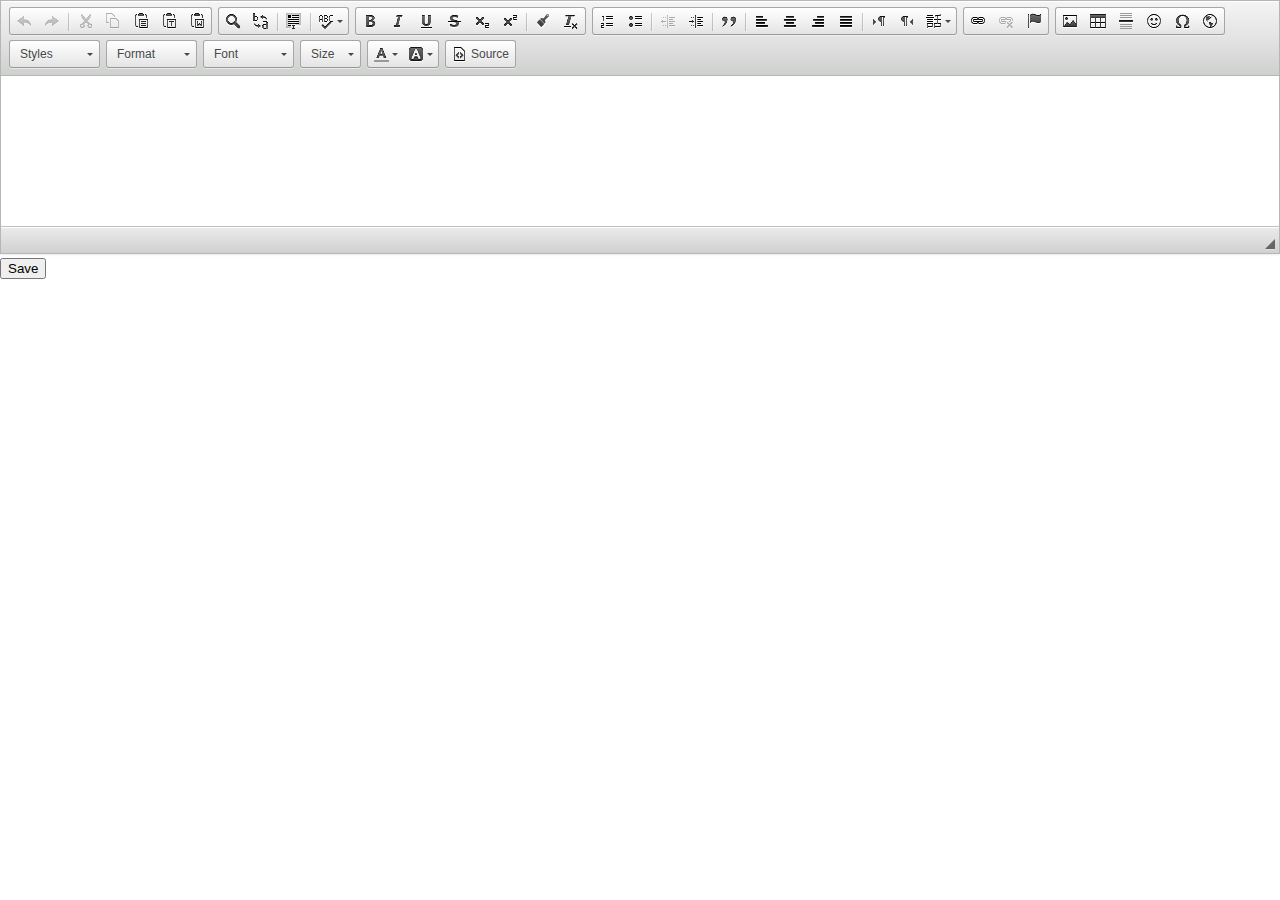
<file: admin/ckeditor/samples/index.html>
<!DOCTYPE html>
<html>
<head>
	<meta charset="utf-8">
	<title>CKEditor Sample</title>
	<script src="../ckeditor.js"></script>
	<script src="js/sample.js"></script>
	<link rel="stylesheet" href="css/samples.css">
	<link rel="stylesheet" href="toolbarconfigurator/lib/codemirror/neo.css">
	<meta name="viewport" content="width=device-width,initial-scale=1">
</head>
<body id="main">


<main>



	<form action='' method='get'>
		<textarea id="editor" ></textarea>
		<button type='submit'>Save</button>
	</form>


</main>

<script>
	initSample();
</script>

</body>
</html>
</file>
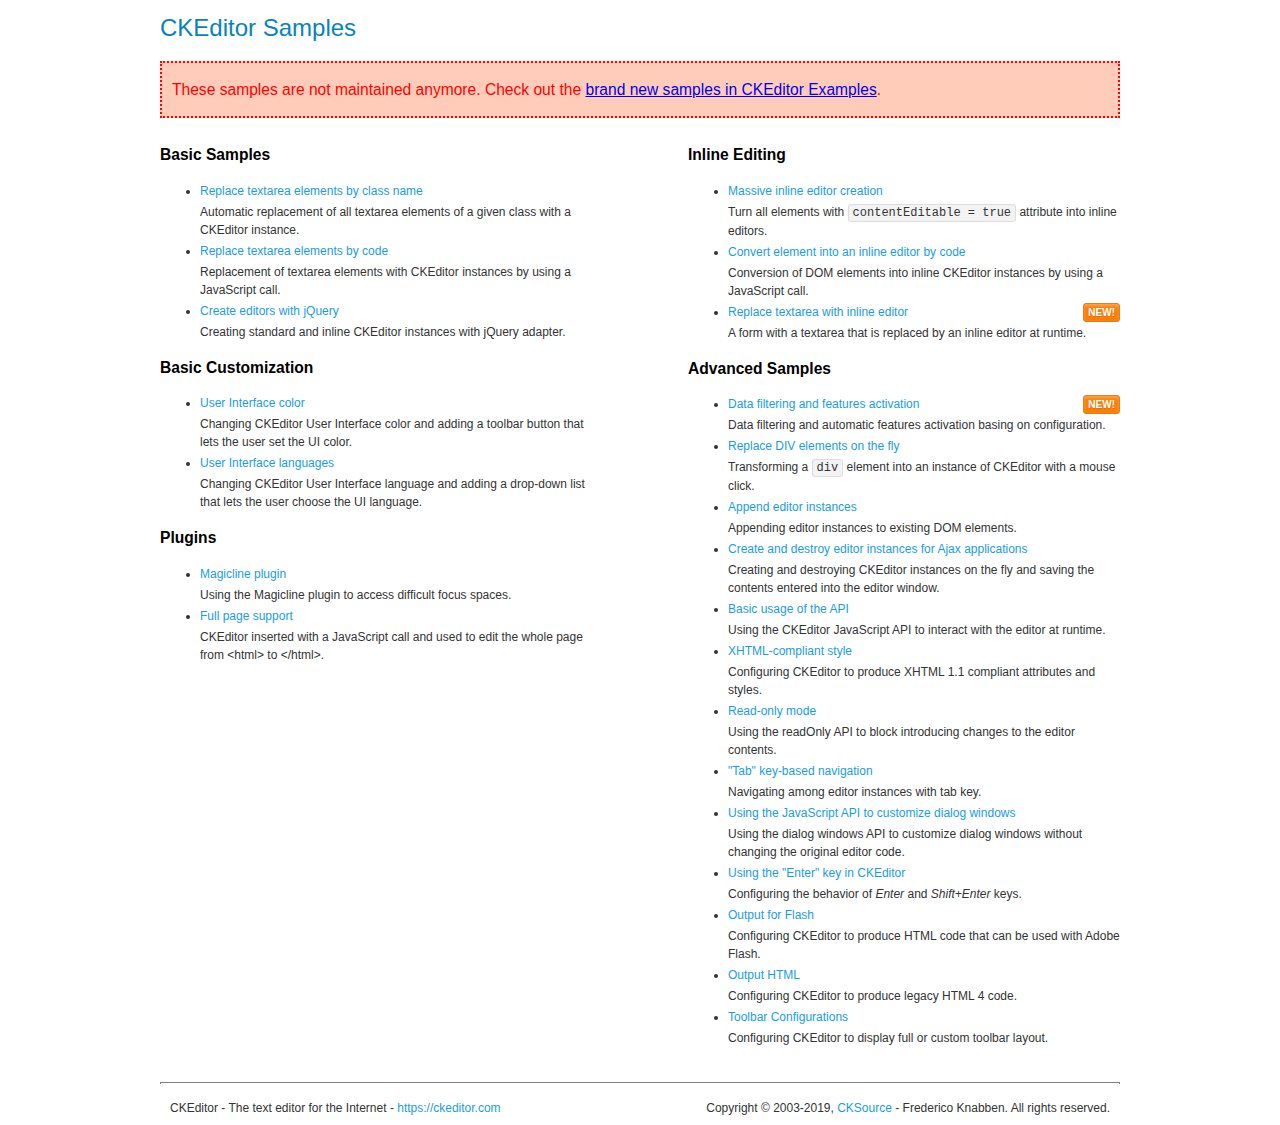
<file: admin/ckeditor/samples/old/index.html>
<!DOCTYPE html>
<!--
Copyright (c) 2003-2019, CKSource - Frederico Knabben. All rights reserved.
For licensing, see LICENSE.md or https://ckeditor.com/legal/ckeditor-oss-license
-->
<html>
<head>
	<meta charset="utf-8">
	<title>CKEditor Samples</title>
	<link rel="stylesheet" href="sample.css">
</head>
<body>
	<h1 class="samples">
		CKEditor Samples
	</h1>
	<div class="warning deprecated">
		These samples are not maintained anymore. Check out the <a href="https://ckeditor.com/docs/ckeditor4/latest/examples/index.html">brand new samples in CKEditor Examples</a>.
	</div>
	<div class="twoColumns">
		<div class="twoColumnsLeft">
			<h2 class="samples">
				Basic Samples
			</h2>
			<dl class="samples">
				<dt><a class="samples" href="replacebyclass.html">Replace textarea elements by class name</a></dt>
				<dd>Automatic replacement of all textarea elements of a given class with a CKEditor instance.</dd>

				<dt><a class="samples" href="replacebycode.html">Replace textarea elements by code</a></dt>
				<dd>Replacement of textarea elements with CKEditor instances by using a JavaScript call.</dd>

				<dt><a class="samples" href="jquery.html">Create editors with jQuery</a></dt>
				<dd>Creating standard and inline CKEditor instances with jQuery adapter.</dd>
			</dl>

			<h2 class="samples">
				Basic Customization
			</h2>
			<dl class="samples">
				<dt><a class="samples" href="uicolor.html">User Interface color</a></dt>
				<dd>Changing CKEditor User Interface color and adding a toolbar button that lets the user set the UI color.</dd>

				<dt><a class="samples" href="uilanguages.html">User Interface languages</a></dt>
				<dd>Changing CKEditor User Interface language and adding a drop-down list that lets the user choose the UI language.</dd>
			</dl>


			<h2 class="samples">Plugins</h2>
<dl class="samples">
<dt><a class="samples" href="magicline/magicline.html">Magicline plugin</a></dt>
<dd>Using the Magicline plugin to access difficult focus spaces.</dd>

<dt><a class="samples" href="wysiwygarea/fullpage.html">Full page support</a></dt>
<dd>CKEditor inserted with a JavaScript call and used to edit the whole page from &lt;html&gt; to &lt;/html&gt;.</dd>
</dl>
		</div>
		<div class="twoColumnsRight">
			<h2 class="samples">
				Inline Editing
			</h2>
			<dl class="samples">
				<dt><a class="samples" href="inlineall.html">Massive inline editor creation</a></dt>
				<dd>Turn all elements with <code>contentEditable = true</code> attribute into inline editors.</dd>

				<dt><a class="samples" href="inlinebycode.html">Convert element into an inline editor by code</a></dt>
				<dd>Conversion of DOM elements into inline CKEditor instances by using a JavaScript call.</dd>

				<dt><a class="samples" href="inlinetextarea.html">Replace textarea with inline editor</a> <span class="new">New!</span></dt>
				<dd>A form with a textarea that is replaced by an inline editor at runtime.</dd>

				
			</dl>

			<h2 class="samples">
				Advanced Samples
			</h2>
			<dl class="samples">
				<dt><a class="samples" href="datafiltering.html">Data filtering and features activation</a> <span class="new">New!</span></dt>
				<dd>Data filtering and automatic features activation basing on configuration.</dd>

				<dt><a class="samples" href="divreplace.html">Replace DIV elements on the fly</a></dt>
				<dd>Transforming a <code>div</code> element into an instance of CKEditor with a mouse click.</dd>

				<dt><a class="samples" href="appendto.html">Append editor instances</a></dt>
				<dd>Appending editor instances to existing DOM elements.</dd>

				<dt><a class="samples" href="ajax.html">Create and destroy editor instances for Ajax applications</a></dt>
				<dd>Creating and destroying CKEditor instances on the fly and saving the contents entered into the editor window.</dd>

				<dt><a class="samples" href="api.html">Basic usage of the API</a></dt>
				<dd>Using the CKEditor JavaScript API to interact with the editor at runtime.</dd>

				<dt><a class="samples" href="xhtmlstyle.html">XHTML-compliant style</a></dt>
				<dd>Configuring CKEditor to produce XHTML 1.1 compliant attributes and styles.</dd>

				<dt><a class="samples" href="readonly.html">Read-only mode</a></dt>
				<dd>Using the readOnly API to block introducing changes to the editor contents.</dd>

				<dt><a class="samples" href="tabindex.html">"Tab" key-based navigation</a></dt>
				<dd>Navigating among editor instances with tab key.</dd>


				
<dt><a class="samples" href="dialog/dialog.html">Using the JavaScript API to customize dialog windows</a></dt>
<dd>Using the dialog windows API to customize dialog windows without changing the original editor code.</dd>

<dt><a class="samples" href="enterkey/enterkey.html">Using the &quot;Enter&quot; key in CKEditor</a></dt>
<dd>Configuring the behavior of <em>Enter</em> and <em>Shift+Enter</em> keys.</dd>

<dt><a class="samples" href="htmlwriter/outputforflash.html">Output for Flash</a></dt>
<dd>Configuring CKEditor to produce HTML code that can be used with Adobe Flash.</dd>

<dt><a class="samples" href="htmlwriter/outputhtml.html">Output HTML</a></dt>
<dd>Configuring CKEditor to produce legacy HTML 4 code.</dd>

<dt><a class="samples" href="toolbar/toolbar.html">Toolbar Configurations</a></dt>
<dd>Configuring CKEditor to display full or custom toolbar layout.</dd>

			</dl>
		</div>
	</div>
	<div id="footer">
		<hr>
		<p>
			CKEditor - The text editor for the Internet - <a class="samples" href="https://ckeditor.com/">https://ckeditor.com</a>
		</p>
		<p id="copy">
			Copyright &copy; 2003-2019, <a class="samples" href="https://cksource.com/">CKSource</a> - Frederico Knabben. All rights reserved.
		</p>
	</div>
</body>
</html>
</file>
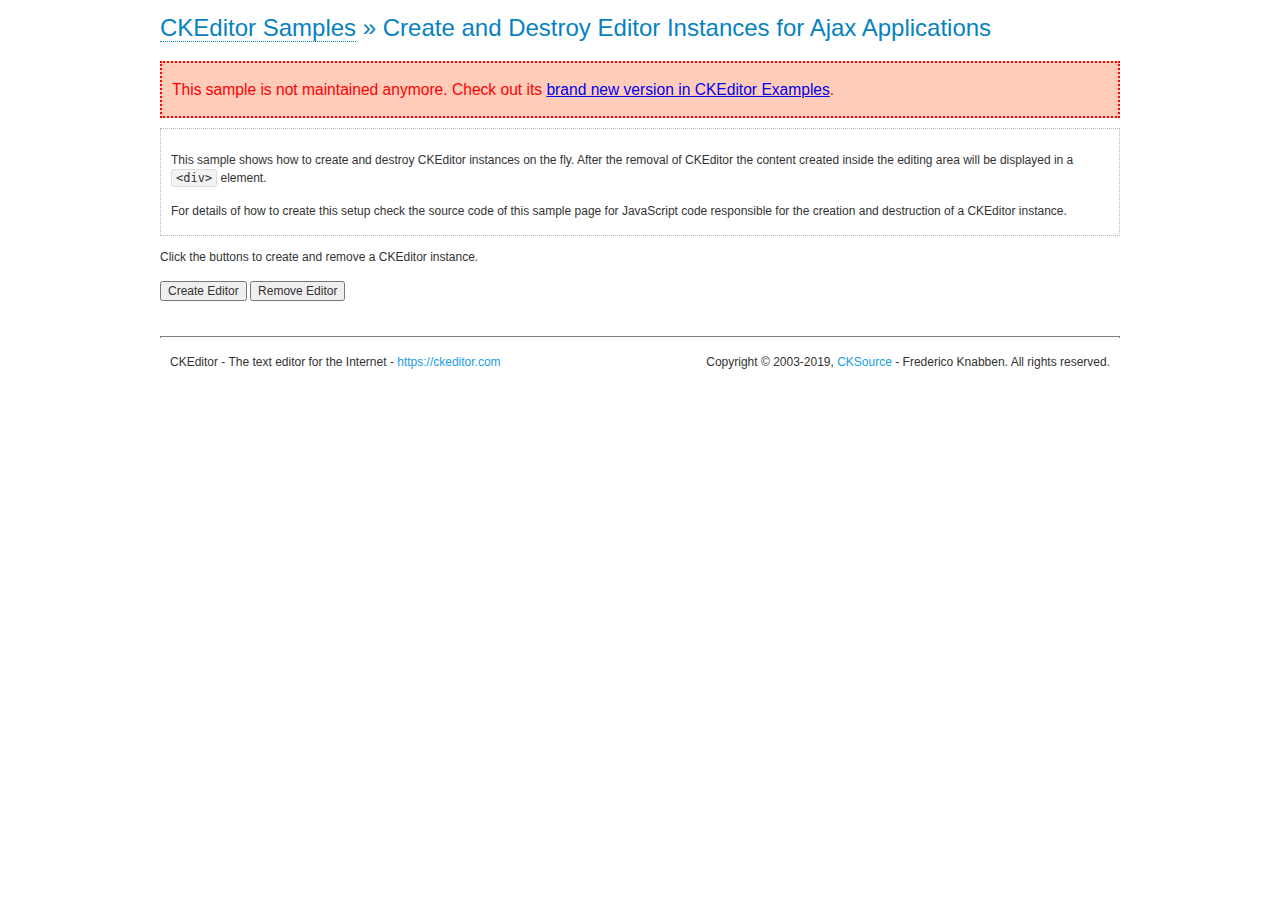
<file: admin/ckeditor/samples/old/ajax.html>
<!DOCTYPE html>
<!--
Copyright (c) 2003-2019, CKSource - Frederico Knabben. All rights reserved.
For licensing, see LICENSE.md or https://ckeditor.com/legal/ckeditor-oss-license
-->
<html>
<head>
	<meta charset="utf-8">
	<title>Ajax &mdash; CKEditor Sample</title>
	<script src="../../ckeditor.js"></script>
	<link rel="stylesheet" href="sample.css">
	<script>

		var editor, html = '';

		function createEditor() {
			if ( editor )
				return;

			// Create a new editor inside the <div id="editor">, setting its value to html
			var config = {};
			editor = CKEDITOR.appendTo( 'editor', config, html );
		}

		function removeEditor() {
			if ( !editor )
				return;

			// Retrieve the editor contents. In an Ajax application, this data would be
			// sent to the server or used in any other way.
			document.getElementById( 'editorcontents' ).innerHTML = html = editor.getData();
			document.getElementById( 'contents' ).style.display = '';

			// Destroy the editor.
			editor.destroy();
			editor = null;
		}

	</script>
</head>
<body>
	<h1 class="samples">
		<a href="index.html">CKEditor Samples</a> &raquo; Create and Destroy Editor Instances for Ajax Applications
	</h1>
	<div class="warning deprecated">
		This sample is not maintained anymore. Check out its <a href="https://ckeditor.com/docs/ckeditor4/latest/examples/saveajax.html">brand new version in CKEditor Examples</a>.
	</div>
	<div class="description">
		<p>
			This sample shows how to create and destroy CKEditor instances on the fly. After the removal of CKEditor the content created inside the editing
			area will be displayed in a <code>&lt;div&gt;</code> element.
		</p>
		<p>
			For details of how to create this setup check the source code of this sample page
			for JavaScript code responsible for the creation and destruction of a CKEditor instance.
		</p>
	</div>
	<p>Click the buttons to create and remove a CKEditor instance.</p>
	<p>
		<input onclick="createEditor();" type="button" value="Create Editor">
		<input onclick="removeEditor();" type="button" value="Remove Editor">
	</p>
	<!-- This div will hold the editor. -->
	<div id="editor">
	</div>
	<div id="contents" style="display: none">
		<p>
			Edited Contents:
		</p>
		<!-- This div will be used to display the editor contents. -->
		<div id="editorcontents">
		</div>
	</div>
	<div id="footer">
		<hr>
		<p>
			CKEditor - The text editor for the Internet - <a class="samples" href="https://ckeditor.com/">https://ckeditor.com</a>
		</p>
		<p id="copy">
			Copyright &copy; 2003-2019, <a class="samples" href="https://cksource.com/">CKSource</a> - Frederico
			Knabben. All rights reserved.
		</p>
	</div>
</body>
</html>
</file>
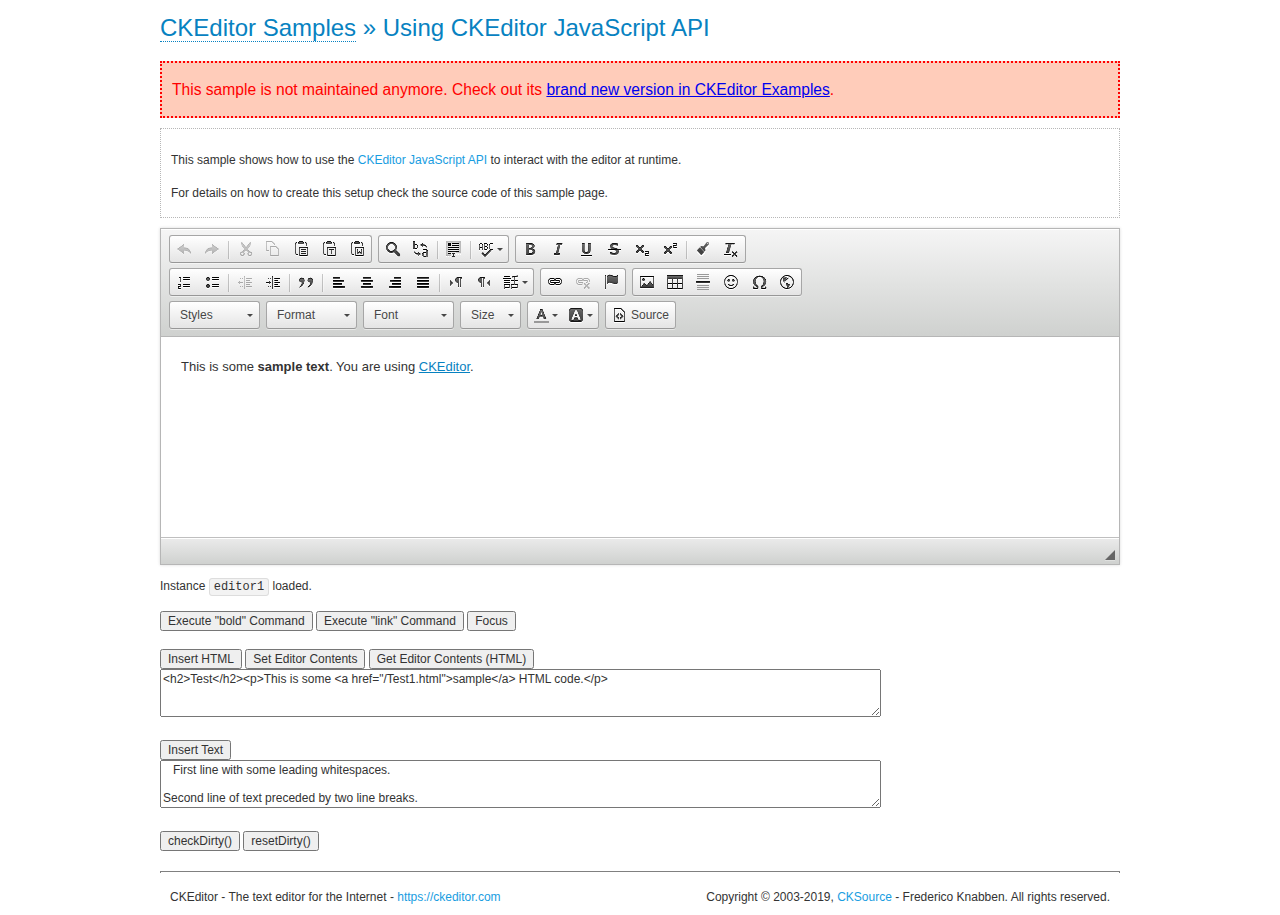
<file: admin/ckeditor/samples/old/api.html>
<!DOCTYPE html>
<!--
Copyright (c) 2003-2019, CKSource - Frederico Knabben. All rights reserved.
For licensing, see LICENSE.md or https://ckeditor.com/legal/ckeditor-oss-license
-->
<html>
<head>
	<meta charset="utf-8">
	<title>API Usage &mdash; CKEditor Sample</title>
	<script src="../../ckeditor.js"></script>
	<link href="sample.css" rel="stylesheet">
	<script>

// The instanceReady event is fired, when an instance of CKEditor has finished
// its initialization.
CKEDITOR.on( 'instanceReady', function( ev ) {
	// Show the editor name and description in the browser status bar.
	document.getElementById( 'eMessage' ).innerHTML = 'Instance <code>' + ev.editor.name + '<\/code> loaded.';

	// Show this sample buttons.
	document.getElementById( 'eButtons' ).style.display = 'block';
});

function InsertHTML() {
	// Get the editor instance that we want to interact with.
	var editor = CKEDITOR.instances.editor1;
	var value = document.getElementById( 'htmlArea' ).value;

	// Check the active editing mode.
	if ( editor.mode == 'wysiwyg' )
	{
		// Insert HTML code.
		// https://ckeditor.com/docs/ckeditor4/latest/api/CKEDITOR_editor.html#method-insertHtml
		editor.insertHtml( value );
	}
	else
		alert( 'You must be in WYSIWYG mode!' );
}

function InsertText() {
	// Get the editor instance that we want to interact with.
	var editor = CKEDITOR.instances.editor1;
	var value = document.getElementById( 'txtArea' ).value;

	// Check the active editing mode.
	if ( editor.mode == 'wysiwyg' )
	{
		// Insert as plain text.
		// https://ckeditor.com/docs/ckeditor4/latest/api/CKEDITOR_editor.html#method-insertText
		editor.insertText( value );
	}
	else
		alert( 'You must be in WYSIWYG mode!' );
}

function SetContents() {
	// Get the editor instance that we want to interact with.
	var editor = CKEDITOR.instances.editor1;
	var value = document.getElementById( 'htmlArea' ).value;

	// Set editor contents (replace current contents).
	// https://ckeditor.com/docs/ckeditor4/latest/api/CKEDITOR_editor.html#method-setData
	editor.setData( value );
}

function GetContents() {
	// Get the editor instance that you want to interact with.
	var editor = CKEDITOR.instances.editor1;

	// Get editor contents
	// https://ckeditor.com/docs/ckeditor4/latest/api/CKEDITOR_editor.html#method-getData
	alert( editor.getData() );
}

function ExecuteCommand( commandName ) {
	// Get the editor instance that we want to interact with.
	var editor = CKEDITOR.instances.editor1;

	// Check the active editing mode.
	if ( editor.mode == 'wysiwyg' )
	{
		// Execute the command.
		// https://ckeditor.com/docs/ckeditor4/latest/api/CKEDITOR_editor.html#method-execCommand
		editor.execCommand( commandName );
	}
	else
		alert( 'You must be in WYSIWYG mode!' );
}

function CheckDirty() {
	// Get the editor instance that we want to interact with.
	var editor = CKEDITOR.instances.editor1;
	// Checks whether the current editor contents present changes when compared
	// to the contents loaded into the editor at startup
	// https://ckeditor.com/docs/ckeditor4/latest/api/CKEDITOR_editor.html#method-checkDirty
	alert( editor.checkDirty() );
}

function ResetDirty() {
	// Get the editor instance that we want to interact with.
	var editor = CKEDITOR.instances.editor1;
	// Resets the "dirty state" of the editor (see CheckDirty())
	// https://ckeditor.com/docs/ckeditor4/latest/api/CKEDITOR_editor.html#method-resetDirty
	editor.resetDirty();
	alert( 'The "IsDirty" status has been reset' );
}

function Focus() {
	CKEDITOR.instances.editor1.focus();
}

function onFocus() {
	document.getElementById( 'eMessage' ).innerHTML = '<b>' + this.name + ' is focused </b>';
}

function onBlur() {
	document.getElementById( 'eMessage' ).innerHTML = this.name + ' lost focus';
}

	</script>

</head>
<body>
	<h1 class="samples">
		<a href="index.html">CKEditor Samples</a> &raquo; Using CKEditor JavaScript API
	</h1>
	<div class="warning deprecated">
		This sample is not maintained anymore. Check out its <a href="https://ckeditor.com/docs/ckeditor4/latest/examples/api.html">brand new version in CKEditor Examples</a>.
	</div>
	<div class="description">
	<p>
		This sample shows how to use the
		<a class="samples" href="https://ckeditor.com/docs/ckeditor4/latest/api/CKEDITOR_editor.html">CKEditor JavaScript API</a>
		to interact with the editor at runtime.
	</p>
	<p>
		For details on how to create this setup check the source code of this sample page.
	</p>
	</div>

	<!-- This <div> holds alert messages to be display in the sample page. -->
	<div id="alerts">
		<noscript>
			<p>
				<strong>CKEditor requires JavaScript to run</strong>. In a browser with no JavaScript
				support, like yours, you should still see the contents (HTML data) and you should
				be able to edit it normally, without a rich editor interface.
			</p>
		</noscript>
	</div>
	<form action="../../../samples/sample_posteddata.php" method="post">
		<textarea cols="100" id="editor1" name="editor1" rows="10">&lt;p&gt;This is some &lt;strong&gt;sample text&lt;/strong&gt;. You are using &lt;a href="https://ckeditor.com/"&gt;CKEditor&lt;/a&gt;.&lt;/p&gt;</textarea>

		<script>
			// Replace the <textarea id="editor1"> with an CKEditor instance.
			CKEDITOR.replace( 'editor1', {
				on: {
					focus: onFocus,
					blur: onBlur,

					// Check for availability of corresponding plugins.
					pluginsLoaded: function( evt ) {
						var doc = CKEDITOR.document, ed = evt.editor;
						if ( !ed.getCommand( 'bold' ) )
							doc.getById( 'exec-bold' ).hide();
						if ( !ed.getCommand( 'link' ) )
							doc.getById( 'exec-link' ).hide();
					}
				}
			});
		</script>

		<p id="eMessage">
		</p>

		<div id="eButtons" style="display: none">
			<input id="exec-bold" onclick="ExecuteCommand('bold');" type="button" value="Execute &quot;bold&quot; Command">
			<input id="exec-link" onclick="ExecuteCommand('link');" type="button" value="Execute &quot;link&quot; Command">
			<input onclick="Focus();" type="button" value="Focus">
			<br><br>
			<input onclick="InsertHTML();" type="button" value="Insert HTML">
			<input onclick="SetContents();" type="button" value="Set Editor Contents">
			<input onclick="GetContents();" type="button" value="Get Editor Contents (HTML)">
			<br>
			<textarea cols="100" id="htmlArea" rows="3">&lt;h2&gt;Test&lt;/h2&gt;&lt;p&gt;This is some &lt;a href="/Test1.html"&gt;sample&lt;/a&gt; HTML code.&lt;/p&gt;</textarea>
			<br>
			<br>
			<input onclick="InsertText();" type="button" value="Insert Text">
			<br>
			<textarea cols="100" id="txtArea" rows="3">   First line with some leading whitespaces.

Second line of text preceded by two line breaks.</textarea>
			<br>
			<br>
			<input onclick="CheckDirty();" type="button" value="checkDirty()">
			<input onclick="ResetDirty();" type="button" value="resetDirty()">
		</div>
	</form>
	<div id="footer">
		<hr>
		<p>
			CKEditor - The text editor for the Internet - <a class="samples" href="https://ckeditor.com/">https://ckeditor.com</a>
		</p>
		<p id="copy">
			Copyright &copy; 2003-2019, <a class="samples" href="https://cksource.com/">CKSource</a> - Frederico
			Knabben. All rights reserved.
		</p>
	</div>
</body>
</html>
</file>
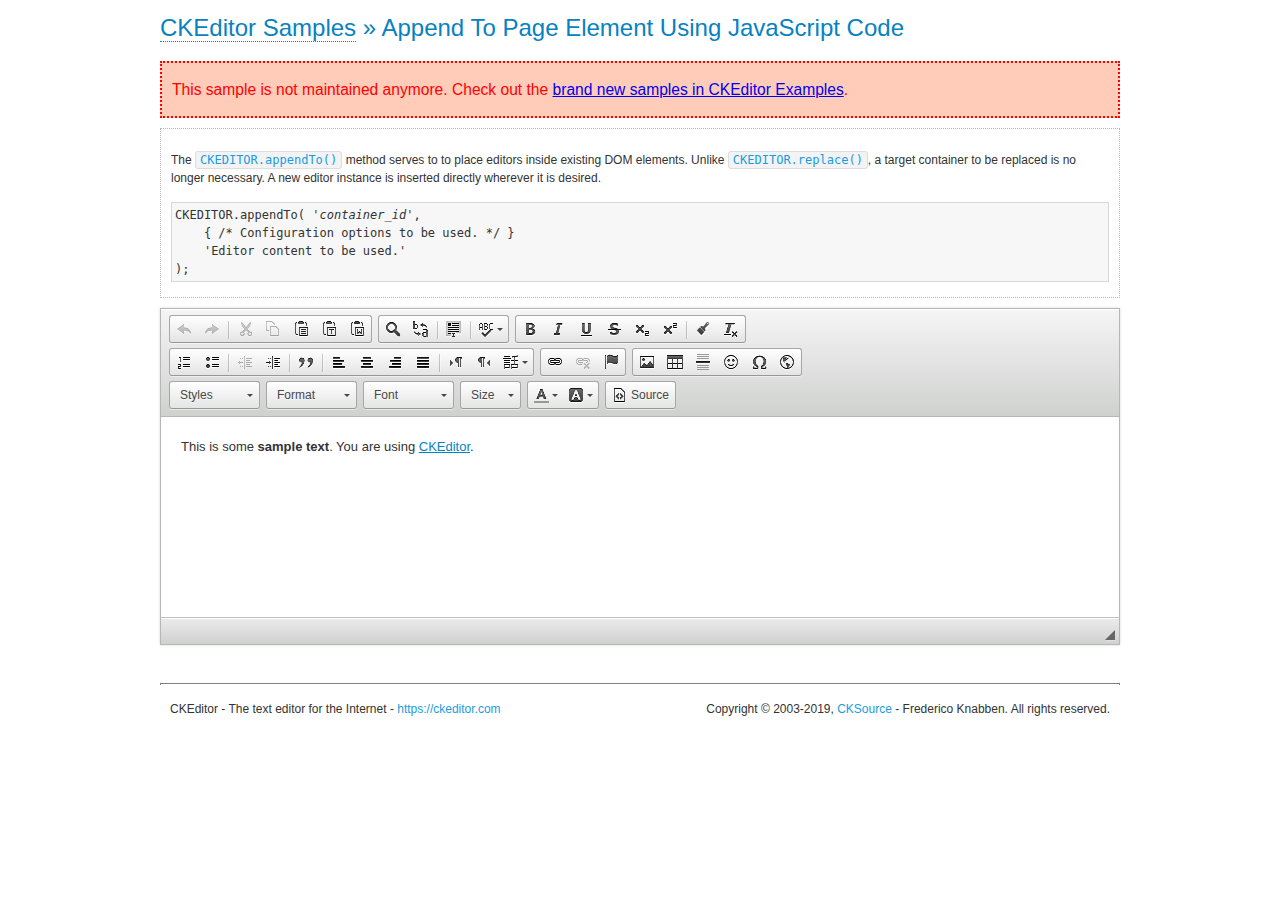
<file: admin/ckeditor/samples/old/appendto.html>
<!DOCTYPE html>
<!--
Copyright (c) 2003-2019, CKSource - Frederico Knabben. All rights reserved.
For licensing, see LICENSE.md or https://ckeditor.com/legal/ckeditor-oss-license
-->
<html>
<head>
	<meta charset="utf-8">
	<title>Append To Page Element Using JavaScript Code &mdash; CKEditor Sample</title>
	<script src="../../ckeditor.js"></script>
	<link rel="stylesheet" href="sample.css">
</head>
<body>
	<h1 class="samples">
		<a href="index.html">CKEditor Samples</a> &raquo; Append To Page Element Using JavaScript Code
	</h1>
	<div class="warning deprecated">
		This sample is not maintained anymore. Check out the <a href="https://ckeditor.com/docs/ckeditor4/latest/examples/index.html">brand new samples in CKEditor Examples</a>.
	</div>
	<div id="section1">
		<div class="description">
			<p>
				The <code><a class="samples" href="https://ckeditor.com/docs/ckeditor4/latest/api/CKEDITOR.html#method-appendTo">CKEDITOR.appendTo()</a></code> method serves to to place editors inside existing DOM elements. Unlike <code><a class="samples" href="https://ckeditor.com/docs/ckeditor4/latest/api/CKEDITOR.html#method-replace">CKEDITOR.replace()</a></code>,
				a target container to be replaced is no longer necessary. A new editor
				instance is inserted directly wherever it is desired.
			</p>
<pre class="samples">CKEDITOR.appendTo( '<em>container_id</em>',
	{ /* Configuration options to be used. */ }
	'Editor content to be used.'
);</pre>
		</div>
		<script>

			// This call can be placed at any point after the
			// DOM element to append CKEditor to or inside the <head><script>
			// in a window.onload event handler.

			// Append a CKEditor instance using the default configuration and the
			// provided content to the <div> element of ID "section1".
			CKEDITOR.appendTo( 'section1',
				null,
				'<p>This is some <strong>sample text</strong>. You are using <a href="https://ckeditor.com/">CKEditor</a>.</p>'
			);

		</script>
	</div>
	<br>
	<div id="footer">
		<hr>
		<p>
			CKEditor - The text editor for the Internet - <a class="samples" href="https://ckeditor.com/">https://ckeditor.com</a>
		</p>
		<p id="copy">
			Copyright &copy; 2003-2019, <a class="samples" href="https://cksource.com/">CKSource</a> - Frederico
			Knabben. All rights reserved.
		</p>
	</div>
</body>
</html>
</file>
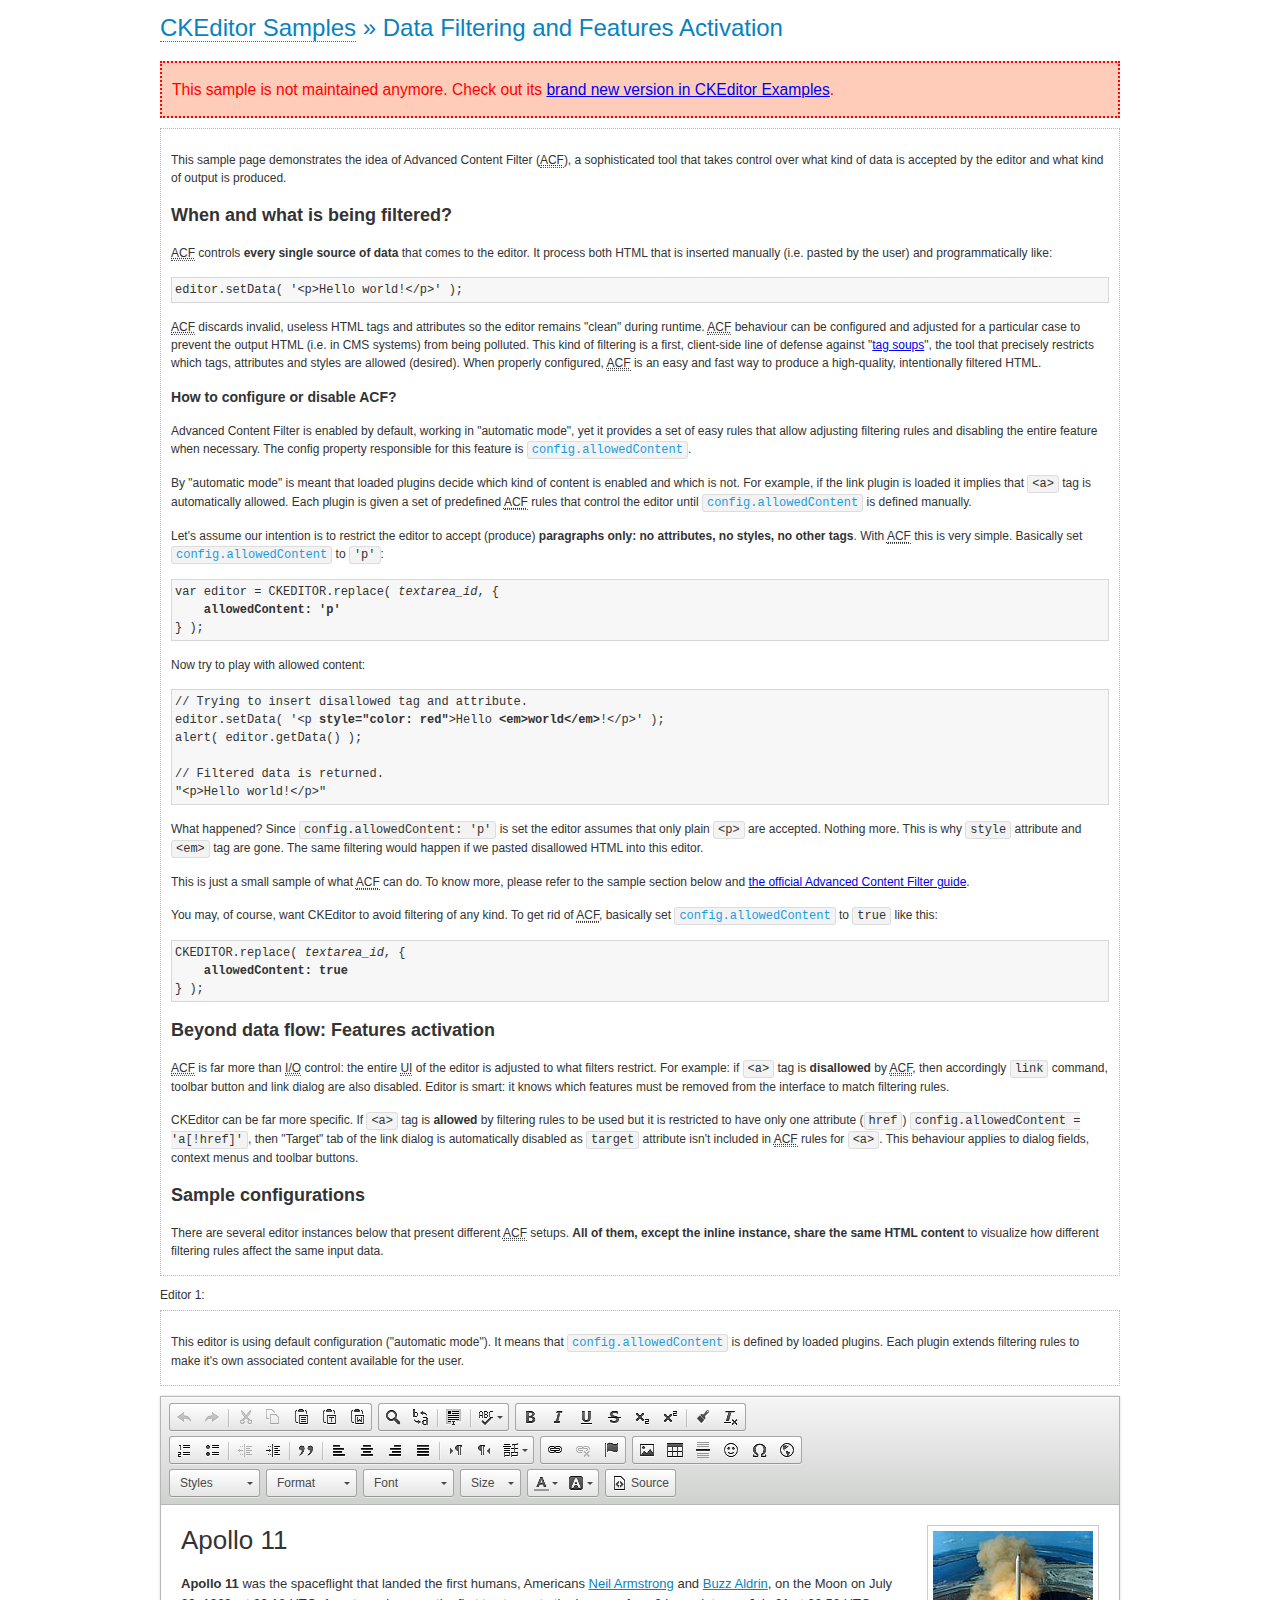
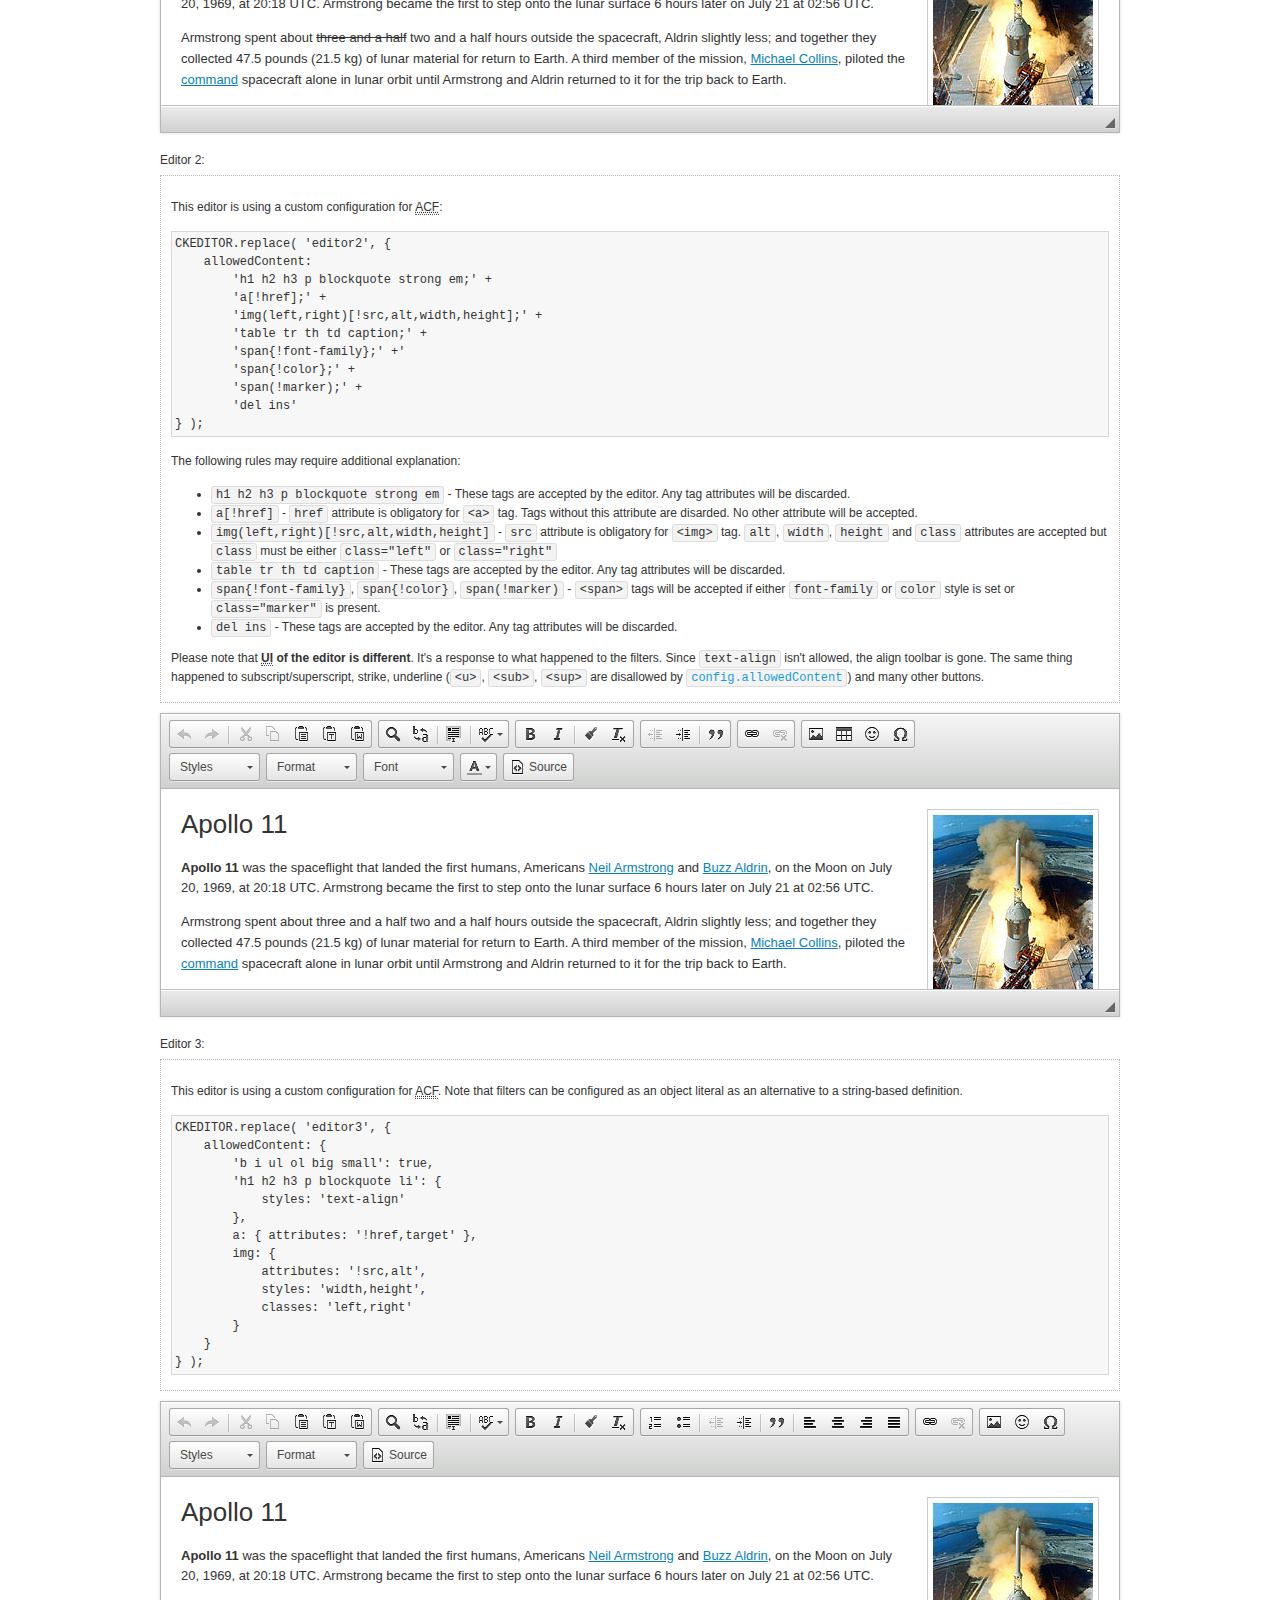
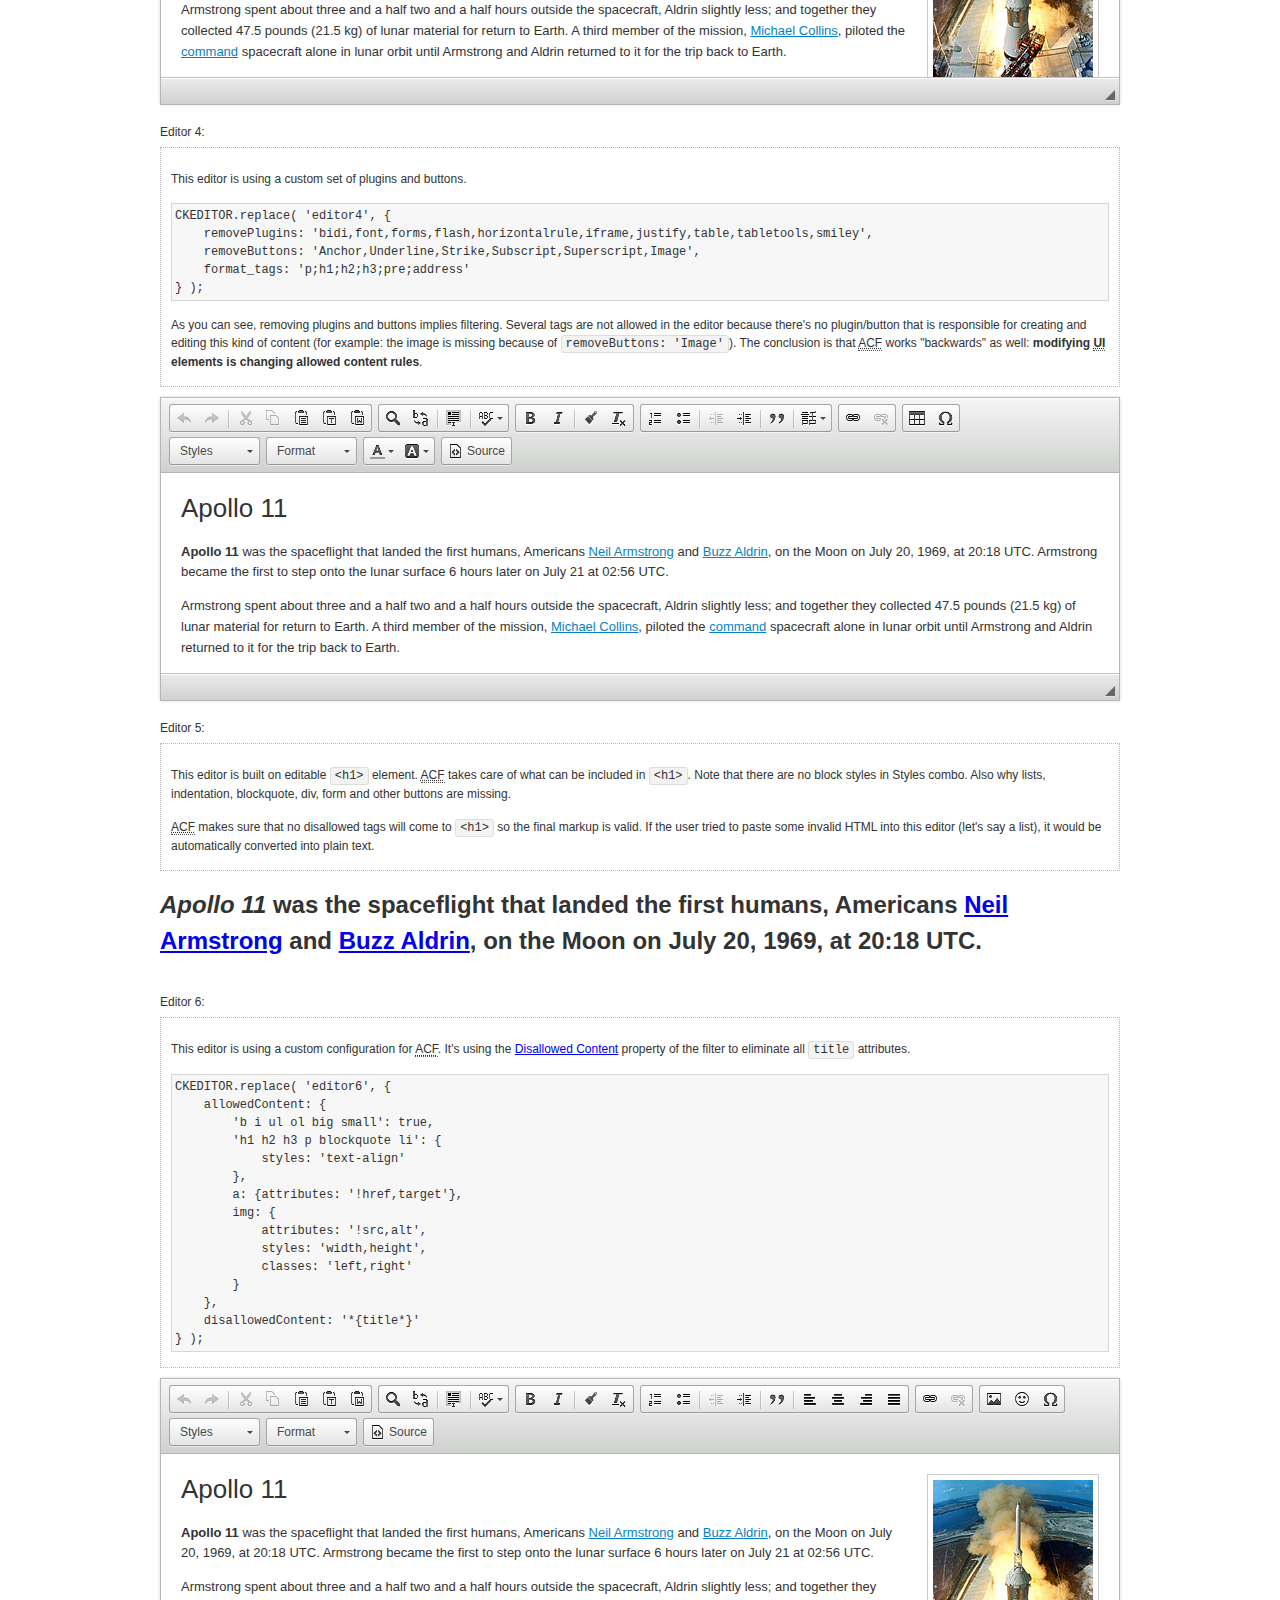
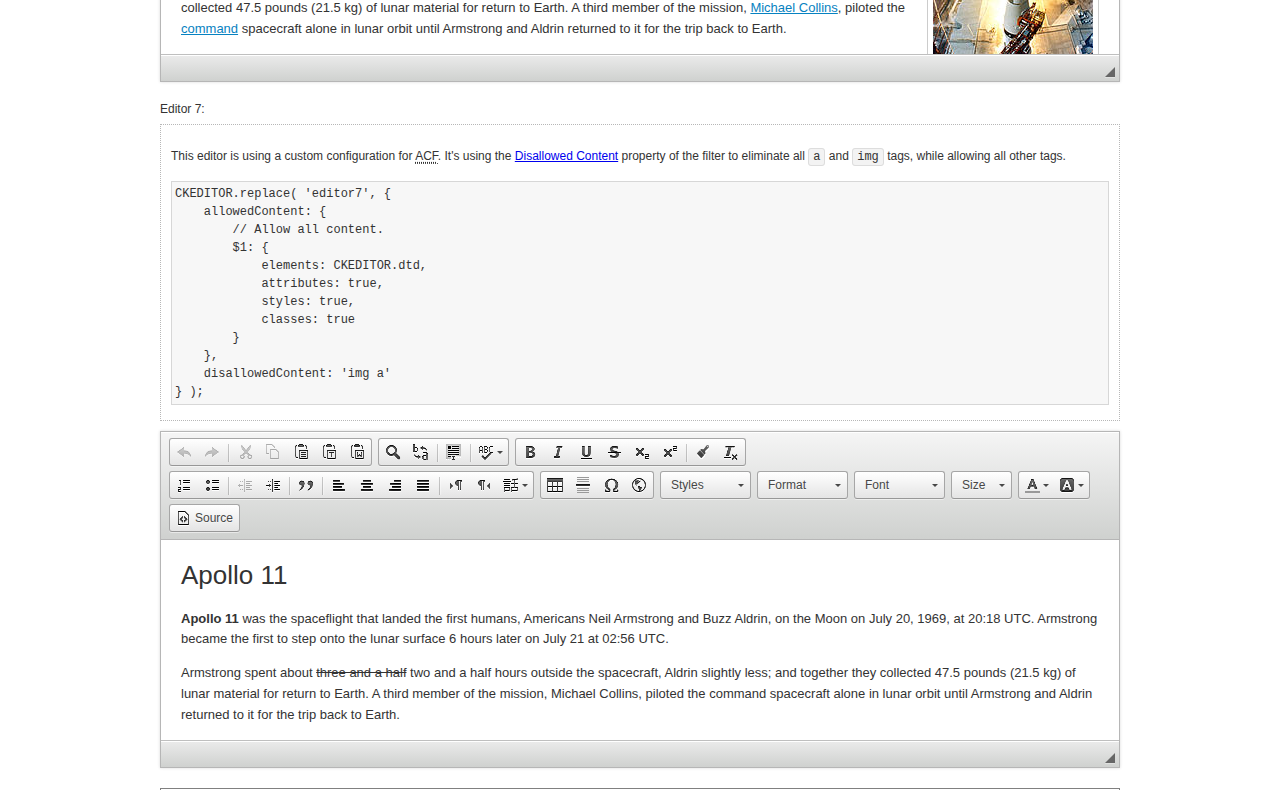
<file: admin/ckeditor/samples/old/datafiltering.html>
<!DOCTYPE html>
<!--
Copyright (c) 2003-2019, CKSource - Frederico Knabben. All rights reserved.
For licensing, see LICENSE.md or https://ckeditor.com/legal/ckeditor-oss-license
-->
<html>
<head>
	<meta charset="utf-8">
	<title>Data Filtering &mdash; CKEditor Sample</title>
	<script src="../../ckeditor.js"></script>
	<link rel="stylesheet" href="sample.css">
	<script>
		// Remove advanced tabs for all editors.
		CKEDITOR.config.removeDialogTabs = 'image:advanced;link:advanced;flash:advanced;creatediv:advanced;editdiv:advanced';
	</script>
</head>
<body>
	<h1 class="samples">
		<a href="index.html">CKEditor Samples</a> &raquo; Data Filtering and Features Activation
	</h1>
	<div class="warning deprecated">
		This sample is not maintained anymore. Check out its <a href="https://ckeditor.com/docs/ckeditor4/latest/examples/acf.html">brand new version in CKEditor Examples</a>.
	</div>
	<div class="description">
		<p>
			This sample page demonstrates the idea of Advanced Content Filter
			(<abbr title="Advanced Content Filter">ACF</abbr>), a sophisticated
			tool that takes control over what kind of data is accepted by the editor and what
			kind of output is produced.
		</p>
		<h2>When and what is being filtered?</h2>
		<p>
			<abbr title="Advanced Content Filter">ACF</abbr> controls
			<strong>every single source of data</strong> that comes to the editor.
			It process both HTML that is inserted manually (i.e. pasted by the user)
			and programmatically like:
		</p>
<pre class="samples">
editor.setData( '&lt;p&gt;Hello world!&lt;/p&gt;' );
</pre>
		<p>
			<abbr title="Advanced Content Filter">ACF</abbr> discards invalid,
			useless HTML tags and attributes so the editor remains "clean" during
			runtime. <abbr title="Advanced Content Filter">ACF</abbr> behaviour
			can be configured and adjusted for a particular case to prevent the
			output HTML (i.e. in CMS systems) from being polluted.

			This kind of filtering is a first, client-side line of defense
			against "<a href="http://en.wikipedia.org/wiki/Tag_soup">tag soups</a>",
			the tool that precisely restricts which tags, attributes and styles
			are allowed (desired). When properly configured, <abbr title="Advanced Content Filter">ACF</abbr>
			is an easy and fast way to produce a high-quality, intentionally filtered HTML.
		</p>

		<h3>How to configure or disable ACF?</h3>
		<p>
			Advanced Content Filter is enabled by default, working in "automatic mode", yet
			it provides a set of easy rules that allow adjusting filtering rules
			and disabling the entire feature when necessary. The config property
			responsible for this feature is <code><a class="samples"
			href="https://ckeditor.com/docs/ckeditor4/latest/api/CKEDITOR_config.html#cfg-allowedContent">config.allowedContent</a></code>.
		</p>
		<p>
			By "automatic mode" is meant that loaded plugins decide which kind
			of content is enabled and which is not. For example, if the link
			plugin is loaded it implies that <code>&lt;a&gt;</code> tag is
			automatically allowed. Each plugin is given a set
			of predefined <abbr title="Advanced Content Filter">ACF</abbr> rules
			that control the editor until <code><a class="samples"
			href="https://ckeditor.com/docs/ckeditor4/latest/api/CKEDITOR_config.html#cfg-allowedContent">
			config.allowedContent</a></code>
			is defined manually.
		</p>
		<p>
			Let's assume our intention is to restrict the editor to accept (produce) <strong>paragraphs
			only: no attributes, no styles, no other tags</strong>.
			With <abbr title="Advanced Content Filter">ACF</abbr>
			this is very simple. Basically set <code><a class="samples"
			href="https://ckeditor.com/docs/ckeditor4/latest/api/CKEDITOR_config.html#cfg-allowedContent">
			config.allowedContent</a></code> to <code>'p'</code>:
		</p>
<pre class="samples">
var editor = CKEDITOR.replace( <em>textarea_id</em>, {
	<strong>allowedContent: 'p'</strong>
} );
</pre>
		<p>
			Now try to play with allowed content:
		</p>
<pre class="samples">
// Trying to insert disallowed tag and attribute.
editor.setData( '&lt;p <strong>style="color: red"</strong>&gt;Hello <strong>&lt;em&gt;world&lt;/em&gt;</strong>!&lt;/p&gt;' );
alert( editor.getData() );

// Filtered data is returned.
"&lt;p&gt;Hello world!&lt;/p&gt;"
</pre>
		<p>
			What happened? Since <code>config.allowedContent: 'p'</code> is set the editor assumes
			that only plain <code>&lt;p&gt;</code> are accepted. Nothing more. This is why
			<code>style</code> attribute and <code>&lt;em&gt;</code> tag are gone. The same
			filtering would happen if we pasted disallowed HTML into this editor.
		</p>
		<p>
			This is just a small sample of what <abbr title="Advanced Content Filter">ACF</abbr>
			can do. To know more, please refer to the sample section below and
			<a href="https://ckeditor.com/docs/ckeditor4/latest/guide/dev_advanced_content_filter.html">the official Advanced Content Filter guide</a>.
		</p>
		<p>
			You may, of course, want CKEditor to avoid filtering of any kind.
			To get rid of <abbr title="Advanced Content Filter">ACF</abbr>,
			basically set <code><a class="samples"
			href="https://ckeditor.com/docs/ckeditor4/latest/api/CKEDITOR_config.html#cfg-allowedContent">
			config.allowedContent</a></code> to <code>true</code> like this:
		</p>
<pre class="samples">
CKEDITOR.replace( <em>textarea_id</em>, {
	<strong>allowedContent: true</strong>
} );
</pre>

		<h2>Beyond data flow: Features activation</h2>
		<p>
			<abbr title="Advanced Content Filter">ACF</abbr> is far more than
			<abbr title="Input/Output">I/O</abbr> control: the entire
			<abbr title="User Interface">UI</abbr> of the editor is adjusted to what
			filters restrict. For example: if <code>&lt;a&gt;</code> tag is
			<strong>disallowed</strong>
			by <abbr title="Advanced Content Filter">ACF</abbr>,
			then accordingly <code>link</code> command, toolbar button and link dialog
			are also disabled. Editor is smart: it knows which features must be
			removed from the interface to match filtering rules.
		</p>
		<p>
			CKEditor can be far more specific. If <code>&lt;a&gt;</code> tag is
			<strong>allowed</strong> by filtering rules to be used but it is restricted
			to have only one attribute (<code>href</code>)
			<code>config.allowedContent = 'a[!href]'</code>, then
			"Target" tab of the link dialog is automatically disabled as <code>target</code>
			attribute isn't included in <abbr title="Advanced Content Filter">ACF</abbr> rules
			for <code>&lt;a&gt;</code>. This behaviour applies to dialog fields, context
			menus and toolbar buttons.
		</p>

		<h2>Sample configurations</h2>
		<p>
			There are several editor instances below that present different
			<abbr title="Advanced Content Filter">ACF</abbr> setups. <strong>All of them,
			except the inline instance, share the same HTML content</strong> to visualize
			how different filtering rules affect the same input data.
		</p>
	</div>

	<div>
		<label for="editor1">
			Editor 1:
		</label>
		<div class="description">
			<p>
				This editor is using default configuration ("automatic mode"). It means that
				<code><a class="samples"
				href="https://ckeditor.com/docs/ckeditor4/latest/api/CKEDITOR_config.html#cfg-allowedContent">
				config.allowedContent</a></code> is defined by loaded plugins.
				Each plugin extends filtering rules to make it's own associated content
				available for the user.
			</p>
		</div>
		<textarea cols="80" id="editor1" name="editor1" rows="10">
			&lt;h1&gt;&lt;img alt=&quot;Saturn V carrying Apollo 11&quot; class=&quot;right&quot; src=&quot;assets/sample.jpg&quot;/&gt; Apollo 11&lt;/h1&gt; &lt;p&gt;&lt;b&gt;Apollo 11&lt;/b&gt; was the spaceflight that landed the first humans, Americans &lt;a href=&quot;http://en.wikipedia.org/wiki/Neil_Armstrong&quot; title=&quot;Neil Armstrong&quot;&gt;Neil Armstrong&lt;/a&gt; and &lt;a href=&quot;http://en.wikipedia.org/wiki/Buzz_Aldrin&quot; title=&quot;Buzz Aldrin&quot;&gt;Buzz Aldrin&lt;/a&gt;, on the Moon on July 20, 1969, at 20:18 UTC. Armstrong became the first to step onto the lunar surface 6 hours later on July 21 at 02:56 UTC.&lt;/p&gt; &lt;p&gt;Armstrong spent about &lt;s&gt;three and a half&lt;/s&gt; two and a half hours outside the spacecraft, Aldrin slightly less; and together they collected 47.5 pounds (21.5&amp;nbsp;kg) of lunar material for return to Earth. A third member of the mission, &lt;a href=&quot;http://en.wikipedia.org/wiki/Michael_Collins_(astronaut)&quot; title=&quot;Michael Collins (astronaut)&quot;&gt;Michael Collins&lt;/a&gt;, piloted the &lt;a href=&quot;http://en.wikipedia.org/wiki/Apollo_Command/Service_Module&quot; title=&quot;Apollo Command/Service Module&quot;&gt;command&lt;/a&gt; spacecraft alone in lunar orbit until Armstrong and Aldrin returned to it for the trip back to Earth.&lt;/p&gt; &lt;h2&gt;Broadcasting and &lt;em&gt;quotes&lt;/em&gt; &lt;a id=&quot;quotes&quot; name=&quot;quotes&quot;&gt;&lt;/a&gt;&lt;/h2&gt; &lt;p&gt;Broadcast on live TV to a world-wide audience, Armstrong stepped onto the lunar surface and described the event as:&lt;/p&gt; &lt;blockquote&gt;&lt;p&gt;One small step for [a] man, one giant leap for mankind.&lt;/p&gt;&lt;/blockquote&gt; &lt;p&gt;Apollo 11 effectively ended the &lt;a href=&quot;http://en.wikipedia.org/wiki/Space_Race&quot; title=&quot;Space Race&quot;&gt;Space Race&lt;/a&gt; and fulfilled a national goal proposed in 1961 by the late U.S. President &lt;a href=&quot;http://en.wikipedia.org/wiki/John_F._Kennedy&quot; title=&quot;John F. Kennedy&quot;&gt;John F. Kennedy&lt;/a&gt; in a speech before the United States Congress:&lt;/p&gt; &lt;blockquote&gt;&lt;p&gt;[...] before this decade is out, of landing a man on the Moon and returning him safely to the Earth.&lt;/p&gt;&lt;/blockquote&gt; &lt;h2&gt;Technical details &lt;a id=&quot;tech-details&quot; name=&quot;tech-details&quot;&gt;&lt;/a&gt;&lt;/h2&gt; &lt;table align=&quot;right&quot; border=&quot;1&quot; bordercolor=&quot;#ccc&quot; cellpadding=&quot;5&quot; cellspacing=&quot;0&quot; style=&quot;border-collapse:collapse;margin:10px 0 10px 15px;&quot;&gt; &lt;caption&gt;&lt;strong&gt;Mission crew&lt;/strong&gt;&lt;/caption&gt; &lt;thead&gt; &lt;tr&gt; &lt;th scope=&quot;col&quot;&gt;Position&lt;/th&gt; &lt;th scope=&quot;col&quot;&gt;Astronaut&lt;/th&gt; &lt;/tr&gt; &lt;/thead&gt; &lt;tbody&gt; &lt;tr&gt; &lt;td&gt;Commander&lt;/td&gt; &lt;td&gt;Neil A. Armstrong&lt;/td&gt; &lt;/tr&gt; &lt;tr&gt; &lt;td&gt;Command Module Pilot&lt;/td&gt; &lt;td&gt;Michael Collins&lt;/td&gt; &lt;/tr&gt; &lt;tr&gt; &lt;td&gt;Lunar Module Pilot&lt;/td&gt; &lt;td&gt;Edwin &amp;quot;Buzz&amp;quot; E. Aldrin, Jr.&lt;/td&gt; &lt;/tr&gt; &lt;/tbody&gt; &lt;/table&gt; &lt;p&gt;Launched by a &lt;strong&gt;Saturn V&lt;/strong&gt; rocket from &lt;a href=&quot;http://en.wikipedia.org/wiki/Kennedy_Space_Center&quot; title=&quot;Kennedy Space Center&quot;&gt;Kennedy Space Center&lt;/a&gt; in Merritt Island, Florida on July 16, Apollo 11 was the fifth manned mission of &lt;a href=&quot;http://en.wikipedia.org/wiki/NASA&quot; title=&quot;NASA&quot;&gt;NASA&lt;/a&gt;&amp;#39;s Apollo program. The Apollo spacecraft had three parts:&lt;/p&gt; &lt;ol&gt; &lt;li&gt;&lt;strong&gt;Command Module&lt;/strong&gt; with a cabin for the three astronauts which was the only part which landed back on Earth&lt;/li&gt; &lt;li&gt;&lt;strong&gt;Service Module&lt;/strong&gt; which supported the Command Module with propulsion, electrical power, oxygen and water&lt;/li&gt; &lt;li&gt;&lt;strong&gt;Lunar Module&lt;/strong&gt; for landing on the Moon.&lt;/li&gt; &lt;/ol&gt; &lt;p&gt;After being sent to the Moon by the Saturn V&amp;#39;s upper stage, the astronauts separated the spacecraft from it and travelled for three days until they entered into lunar orbit. Armstrong and Aldrin then moved into the Lunar Module and landed in the &lt;a href=&quot;http://en.wikipedia.org/wiki/Mare_Tranquillitatis&quot; title=&quot;Mare Tranquillitatis&quot;&gt;Sea of Tranquility&lt;/a&gt;. They stayed a total of about 21 and a half hours on the lunar surface. After lifting off in the upper part of the Lunar Module and rejoining Collins in the Command Module, they returned to Earth and landed in the &lt;a href=&quot;http://en.wikipedia.org/wiki/Pacific_Ocean&quot; title=&quot;Pacific Ocean&quot;&gt;Pacific Ocean&lt;/a&gt; on July 24.&lt;/p&gt; &lt;hr/&gt; &lt;p style=&quot;text-align: right;&quot;&gt;&lt;small&gt;Source: &lt;a href=&quot;http://en.wikipedia.org/wiki/Apollo_11&quot;&gt;Wikipedia.org&lt;/a&gt;&lt;/small&gt;&lt;/p&gt;
		</textarea>

		<script>

			CKEDITOR.replace( 'editor1' );

		</script>
	</div>

	<br>

	<div>
		<label for="editor2">
			Editor 2:
		</label>
		<div class="description">
			<p>
				This editor is using a custom configuration for
				<abbr title="Advanced Content Filter">ACF</abbr>:
			</p>
<pre class="samples">
CKEDITOR.replace( 'editor2', {
	allowedContent:
		'h1 h2 h3 p blockquote strong em;' +
		'a[!href];' +
		'img(left,right)[!src,alt,width,height];' +
		'table tr th td caption;' +
		'span{!font-family};' +'
		'span{!color};' +
		'span(!marker);' +
		'del ins'
} );
</pre>
			<p>
				The following rules may require additional explanation:
			</p>
			<ul>
				<li>
					<code>h1 h2 h3 p blockquote strong em</code> - These tags
					are accepted by the editor. Any tag attributes will be discarded.
				</li>
				<li>
					<code>a[!href]</code> - <code>href</code> attribute is obligatory
					for <code>&lt;a&gt;</code> tag. Tags without this attribute
					are disarded. No other attribute will be accepted.
				</li>
				<li>
					<code>img(left,right)[!src,alt,width,height]</code> - <code>src</code>
					attribute is obligatory for <code>&lt;img&gt;</code> tag.
					<code>alt</code>, <code>width</code>, <code>height</code>
					and <code>class</code> attributes are accepted but
					<code>class</code> must be either <code>class="left"</code>
					or <code>class="right"</code>
				</li>
				<li>
					<code>table tr th td caption</code> - These tags
					are accepted by the editor. Any tag attributes will be discarded.
				</li>
				<li>
					<code>span{!font-family}</code>, <code>span{!color}</code>,
					<code>span(!marker)</code> - <code>&lt;span&gt;</code> tags
					will be accepted if either <code>font-family</code> or
					<code>color</code> style is set or <code>class="marker"</code>
					is present.
				</li>
				<li>
					<code>del ins</code> - These tags
					are accepted by the editor. Any tag attributes will be discarded.
				</li>
			</ul>
			<p>
				Please note that <strong><abbr title="User Interface">UI</abbr> of the
				editor is different</strong>. It's a response to what happened to the filters.
				Since <code>text-align</code> isn't allowed, the align toolbar is gone.
				The same thing happened to subscript/superscript, strike, underline
				(<code>&lt;u&gt;</code>, <code>&lt;sub&gt;</code>, <code>&lt;sup&gt;</code>
				are disallowed by <code><a class="samples"
				href="https://ckeditor.com/docs/ckeditor4/latest/api/CKEDITOR_config.html#cfg-allowedContent">
				config.allowedContent</a></code>) and many other buttons.
			</p>
		</div>
		<textarea cols="80" id="editor2" name="editor2" rows="10">
			&lt;h1&gt;&lt;img alt=&quot;Saturn V carrying Apollo 11&quot; class=&quot;right&quot; src=&quot;assets/sample.jpg&quot;/&gt; Apollo 11&lt;/h1&gt; &lt;p&gt;&lt;b&gt;Apollo 11&lt;/b&gt; was the spaceflight that landed the first humans, Americans &lt;a href=&quot;http://en.wikipedia.org/wiki/Neil_Armstrong&quot; title=&quot;Neil Armstrong&quot;&gt;Neil Armstrong&lt;/a&gt; and &lt;a href=&quot;http://en.wikipedia.org/wiki/Buzz_Aldrin&quot; title=&quot;Buzz Aldrin&quot;&gt;Buzz Aldrin&lt;/a&gt;, on the Moon on July 20, 1969, at 20:18 UTC. Armstrong became the first to step onto the lunar surface 6 hours later on July 21 at 02:56 UTC.&lt;/p&gt; &lt;p&gt;Armstrong spent about &lt;s&gt;three and a half&lt;/s&gt; two and a half hours outside the spacecraft, Aldrin slightly less; and together they collected 47.5 pounds (21.5&amp;nbsp;kg) of lunar material for return to Earth. A third member of the mission, &lt;a href=&quot;http://en.wikipedia.org/wiki/Michael_Collins_(astronaut)&quot; title=&quot;Michael Collins (astronaut)&quot;&gt;Michael Collins&lt;/a&gt;, piloted the &lt;a href=&quot;http://en.wikipedia.org/wiki/Apollo_Command/Service_Module&quot; title=&quot;Apollo Command/Service Module&quot;&gt;command&lt;/a&gt; spacecraft alone in lunar orbit until Armstrong and Aldrin returned to it for the trip back to Earth.&lt;/p&gt; &lt;h2&gt;Broadcasting and &lt;em&gt;quotes&lt;/em&gt; &lt;a id=&quot;quotes&quot; name=&quot;quotes&quot;&gt;&lt;/a&gt;&lt;/h2&gt; &lt;p&gt;Broadcast on live TV to a world-wide audience, Armstrong stepped onto the lunar surface and described the event as:&lt;/p&gt; &lt;blockquote&gt;&lt;p&gt;One small step for [a] man, one giant leap for mankind.&lt;/p&gt;&lt;/blockquote&gt; &lt;p&gt;Apollo 11 effectively ended the &lt;a href=&quot;http://en.wikipedia.org/wiki/Space_Race&quot; title=&quot;Space Race&quot;&gt;Space Race&lt;/a&gt; and fulfilled a national goal proposed in 1961 by the late U.S. President &lt;a href=&quot;http://en.wikipedia.org/wiki/John_F._Kennedy&quot; title=&quot;John F. Kennedy&quot;&gt;John F. Kennedy&lt;/a&gt; in a speech before the United States Congress:&lt;/p&gt; &lt;blockquote&gt;&lt;p&gt;[...] before this decade is out, of landing a man on the Moon and returning him safely to the Earth.&lt;/p&gt;&lt;/blockquote&gt; &lt;h2&gt;Technical details &lt;a id=&quot;tech-details&quot; name=&quot;tech-details&quot;&gt;&lt;/a&gt;&lt;/h2&gt; &lt;table align=&quot;right&quot; border=&quot;1&quot; bordercolor=&quot;#ccc&quot; cellpadding=&quot;5&quot; cellspacing=&quot;0&quot; style=&quot;border-collapse:collapse;margin:10px 0 10px 15px;&quot;&gt; &lt;caption&gt;&lt;strong&gt;Mission crew&lt;/strong&gt;&lt;/caption&gt; &lt;thead&gt; &lt;tr&gt; &lt;th scope=&quot;col&quot;&gt;Position&lt;/th&gt; &lt;th scope=&quot;col&quot;&gt;Astronaut&lt;/th&gt; &lt;/tr&gt; &lt;/thead&gt; &lt;tbody&gt; &lt;tr&gt; &lt;td&gt;Commander&lt;/td&gt; &lt;td&gt;Neil A. Armstrong&lt;/td&gt; &lt;/tr&gt; &lt;tr&gt; &lt;td&gt;Command Module Pilot&lt;/td&gt; &lt;td&gt;Michael Collins&lt;/td&gt; &lt;/tr&gt; &lt;tr&gt; &lt;td&gt;Lunar Module Pilot&lt;/td&gt; &lt;td&gt;Edwin &amp;quot;Buzz&amp;quot; E. Aldrin, Jr.&lt;/td&gt; &lt;/tr&gt; &lt;/tbody&gt; &lt;/table&gt; &lt;p&gt;Launched by a &lt;strong&gt;Saturn V&lt;/strong&gt; rocket from &lt;a href=&quot;http://en.wikipedia.org/wiki/Kennedy_Space_Center&quot; title=&quot;Kennedy Space Center&quot;&gt;Kennedy Space Center&lt;/a&gt; in Merritt Island, Florida on July 16, Apollo 11 was the fifth manned mission of &lt;a href=&quot;http://en.wikipedia.org/wiki/NASA&quot; title=&quot;NASA&quot;&gt;NASA&lt;/a&gt;&amp;#39;s Apollo program. The Apollo spacecraft had three parts:&lt;/p&gt; &lt;ol&gt; &lt;li&gt;&lt;strong&gt;Command Module&lt;/strong&gt; with a cabin for the three astronauts which was the only part which landed back on Earth&lt;/li&gt; &lt;li&gt;&lt;strong&gt;Service Module&lt;/strong&gt; which supported the Command Module with propulsion, electrical power, oxygen and water&lt;/li&gt; &lt;li&gt;&lt;strong&gt;Lunar Module&lt;/strong&gt; for landing on the Moon.&lt;/li&gt; &lt;/ol&gt; &lt;p&gt;After being sent to the Moon by the Saturn V&amp;#39;s upper stage, the astronauts separated the spacecraft from it and travelled for three days until they entered into lunar orbit. Armstrong and Aldrin then moved into the Lunar Module and landed in the &lt;a href=&quot;http://en.wikipedia.org/wiki/Mare_Tranquillitatis&quot; title=&quot;Mare Tranquillitatis&quot;&gt;Sea of Tranquility&lt;/a&gt;. They stayed a total of about 21 and a half hours on the lunar surface. After lifting off in the upper part of the Lunar Module and rejoining Collins in the Command Module, they returned to Earth and landed in the &lt;a href=&quot;http://en.wikipedia.org/wiki/Pacific_Ocean&quot; title=&quot;Pacific Ocean&quot;&gt;Pacific Ocean&lt;/a&gt; on July 24.&lt;/p&gt; &lt;hr/&gt; &lt;p style=&quot;text-align: right;&quot;&gt;&lt;small&gt;Source: &lt;a href=&quot;http://en.wikipedia.org/wiki/Apollo_11&quot;&gt;Wikipedia.org&lt;/a&gt;&lt;/small&gt;&lt;/p&gt;
		</textarea>
		<script>

			CKEDITOR.replace( 'editor2', {
				allowedContent:
					'h1 h2 h3 p blockquote strong em;' +
					'a[!href];' +
					'img(left,right)[!src,alt,width,height];' +
					'table tr th td caption;' +
					'span{!font-family};' +
					'span{!color};' +
					'span(!marker);' +
					'del ins'
			} );

		</script>
	</div>

	<br>

	<div>
		<label for="editor3">
			Editor 3:
		</label>
		<div class="description">
			<p>
				This editor is using a custom configuration for
				<abbr title="Advanced Content Filter">ACF</abbr>.
				Note that filters can be configured as an object literal
				as an alternative to a string-based definition.
			</p>
<pre class="samples">
CKEDITOR.replace( 'editor3', {
	allowedContent: {
		'b i ul ol big small': true,
		'h1 h2 h3 p blockquote li': {
			styles: 'text-align'
		},
		a: { attributes: '!href,target' },
		img: {
			attributes: '!src,alt',
			styles: 'width,height',
			classes: 'left,right'
		}
	}
} );
</pre>
		</div>
		<textarea cols="80" id="editor3" name="editor3" rows="10">
			&lt;h1&gt;&lt;img alt=&quot;Saturn V carrying Apollo 11&quot; class=&quot;right&quot; src=&quot;assets/sample.jpg&quot;/&gt; Apollo 11&lt;/h1&gt; &lt;p&gt;&lt;b&gt;Apollo 11&lt;/b&gt; was the spaceflight that landed the first humans, Americans &lt;a href=&quot;http://en.wikipedia.org/wiki/Neil_Armstrong&quot; title=&quot;Neil Armstrong&quot;&gt;Neil Armstrong&lt;/a&gt; and &lt;a href=&quot;http://en.wikipedia.org/wiki/Buzz_Aldrin&quot; title=&quot;Buzz Aldrin&quot;&gt;Buzz Aldrin&lt;/a&gt;, on the Moon on July 20, 1969, at 20:18 UTC. Armstrong became the first to step onto the lunar surface 6 hours later on July 21 at 02:56 UTC.&lt;/p&gt; &lt;p&gt;Armstrong spent about &lt;s&gt;three and a half&lt;/s&gt; two and a half hours outside the spacecraft, Aldrin slightly less; and together they collected 47.5 pounds (21.5&amp;nbsp;kg) of lunar material for return to Earth. A third member of the mission, &lt;a href=&quot;http://en.wikipedia.org/wiki/Michael_Collins_(astronaut)&quot; title=&quot;Michael Collins (astronaut)&quot;&gt;Michael Collins&lt;/a&gt;, piloted the &lt;a href=&quot;http://en.wikipedia.org/wiki/Apollo_Command/Service_Module&quot; title=&quot;Apollo Command/Service Module&quot;&gt;command&lt;/a&gt; spacecraft alone in lunar orbit until Armstrong and Aldrin returned to it for the trip back to Earth.&lt;/p&gt; &lt;h2&gt;Broadcasting and &lt;em&gt;quotes&lt;/em&gt; &lt;a id=&quot;quotes&quot; name=&quot;quotes&quot;&gt;&lt;/a&gt;&lt;/h2&gt; &lt;p&gt;Broadcast on live TV to a world-wide audience, Armstrong stepped onto the lunar surface and described the event as:&lt;/p&gt; &lt;blockquote&gt;&lt;p&gt;One small step for [a] man, one giant leap for mankind.&lt;/p&gt;&lt;/blockquote&gt; &lt;p&gt;Apollo 11 effectively ended the &lt;a href=&quot;http://en.wikipedia.org/wiki/Space_Race&quot; title=&quot;Space Race&quot;&gt;Space Race&lt;/a&gt; and fulfilled a national goal proposed in 1961 by the late U.S. President &lt;a href=&quot;http://en.wikipedia.org/wiki/John_F._Kennedy&quot; title=&quot;John F. Kennedy&quot;&gt;John F. Kennedy&lt;/a&gt; in a speech before the United States Congress:&lt;/p&gt; &lt;blockquote&gt;&lt;p&gt;[...] before this decade is out, of landing a man on the Moon and returning him safely to the Earth.&lt;/p&gt;&lt;/blockquote&gt; &lt;h2&gt;Technical details &lt;a id=&quot;tech-details&quot; name=&quot;tech-details&quot;&gt;&lt;/a&gt;&lt;/h2&gt; &lt;table align=&quot;right&quot; border=&quot;1&quot; bordercolor=&quot;#ccc&quot; cellpadding=&quot;5&quot; cellspacing=&quot;0&quot; style=&quot;border-collapse:collapse;margin:10px 0 10px 15px;&quot;&gt; &lt;caption&gt;&lt;strong&gt;Mission crew&lt;/strong&gt;&lt;/caption&gt; &lt;thead&gt; &lt;tr&gt; &lt;th scope=&quot;col&quot;&gt;Position&lt;/th&gt; &lt;th scope=&quot;col&quot;&gt;Astronaut&lt;/th&gt; &lt;/tr&gt; &lt;/thead&gt; &lt;tbody&gt; &lt;tr&gt; &lt;td&gt;Commander&lt;/td&gt; &lt;td&gt;Neil A. Armstrong&lt;/td&gt; &lt;/tr&gt; &lt;tr&gt; &lt;td&gt;Command Module Pilot&lt;/td&gt; &lt;td&gt;Michael Collins&lt;/td&gt; &lt;/tr&gt; &lt;tr&gt; &lt;td&gt;Lunar Module Pilot&lt;/td&gt; &lt;td&gt;Edwin &amp;quot;Buzz&amp;quot; E. Aldrin, Jr.&lt;/td&gt; &lt;/tr&gt; &lt;/tbody&gt; &lt;/table&gt; &lt;p&gt;Launched by a &lt;strong&gt;Saturn V&lt;/strong&gt; rocket from &lt;a href=&quot;http://en.wikipedia.org/wiki/Kennedy_Space_Center&quot; title=&quot;Kennedy Space Center&quot;&gt;Kennedy Space Center&lt;/a&gt; in Merritt Island, Florida on July 16, Apollo 11 was the fifth manned mission of &lt;a href=&quot;http://en.wikipedia.org/wiki/NASA&quot; title=&quot;NASA&quot;&gt;NASA&lt;/a&gt;&amp;#39;s Apollo program. The Apollo spacecraft had three parts:&lt;/p&gt; &lt;ol&gt; &lt;li&gt;&lt;strong&gt;Command Module&lt;/strong&gt; with a cabin for the three astronauts which was the only part which landed back on Earth&lt;/li&gt; &lt;li&gt;&lt;strong&gt;Service Module&lt;/strong&gt; which supported the Command Module with propulsion, electrical power, oxygen and water&lt;/li&gt; &lt;li&gt;&lt;strong&gt;Lunar Module&lt;/strong&gt; for landing on the Moon.&lt;/li&gt; &lt;/ol&gt; &lt;p&gt;After being sent to the Moon by the Saturn V&amp;#39;s upper stage, the astronauts separated the spacecraft from it and travelled for three days until they entered into lunar orbit. Armstrong and Aldrin then moved into the Lunar Module and landed in the &lt;a href=&quot;http://en.wikipedia.org/wiki/Mare_Tranquillitatis&quot; title=&quot;Mare Tranquillitatis&quot;&gt;Sea of Tranquility&lt;/a&gt;. They stayed a total of about 21 and a half hours on the lunar surface. After lifting off in the upper part of the Lunar Module and rejoining Collins in the Command Module, they returned to Earth and landed in the &lt;a href=&quot;http://en.wikipedia.org/wiki/Pacific_Ocean&quot; title=&quot;Pacific Ocean&quot;&gt;Pacific Ocean&lt;/a&gt; on July 24.&lt;/p&gt; &lt;hr/&gt; &lt;p style=&quot;text-align: right;&quot;&gt;&lt;small&gt;Source: &lt;a href=&quot;http://en.wikipedia.org/wiki/Apollo_11&quot;&gt;Wikipedia.org&lt;/a&gt;&lt;/small&gt;&lt;/p&gt;
		</textarea>
		<script>

			CKEDITOR.replace( 'editor3', {
				allowedContent: {
					'b i ul ol big small': true,
					'h1 h2 h3 p blockquote li': {
						styles: 'text-align'
					},
					a: { attributes: '!href,target' },
					img: {
						attributes: '!src,alt',
						styles: 'width,height',
						classes: 'left,right'
					}
				}
			} );

		</script>
	</div>

	<br>

	<div>
		<label for="editor4">
			Editor 4:
		</label>
		<div class="description">
			<p>
				This editor is using a custom set of plugins and buttons.
			</p>
<pre class="samples">
CKEDITOR.replace( 'editor4', {
	removePlugins: 'bidi,font,forms,flash,horizontalrule,iframe,justify,table,tabletools,smiley',
	removeButtons: 'Anchor,Underline,Strike,Subscript,Superscript,Image',
	format_tags: 'p;h1;h2;h3;pre;address'
} );
</pre>
			<p>
				As you can see, removing plugins and buttons implies filtering.
				Several tags are not allowed in the editor because there's no
				plugin/button that is responsible for creating and editing this
				kind of content (for example: the image is missing because
				of <code>removeButtons: 'Image'</code>). The conclusion is that
				<abbr title="Advanced Content Filter">ACF</abbr> works "backwards"
				as well: <strong>modifying <abbr title="User Interface">UI</abbr>
				elements is changing allowed content rules</strong>.
			</p>
		</div>
		<textarea cols="80" id="editor4" name="editor4" rows="10">
			&lt;h1&gt;&lt;img alt=&quot;Saturn V carrying Apollo 11&quot; class=&quot;right&quot; src=&quot;assets/sample.jpg&quot;/&gt; Apollo 11&lt;/h1&gt; &lt;p&gt;&lt;b&gt;Apollo 11&lt;/b&gt; was the spaceflight that landed the first humans, Americans &lt;a href=&quot;http://en.wikipedia.org/wiki/Neil_Armstrong&quot; title=&quot;Neil Armstrong&quot;&gt;Neil Armstrong&lt;/a&gt; and &lt;a href=&quot;http://en.wikipedia.org/wiki/Buzz_Aldrin&quot; title=&quot;Buzz Aldrin&quot;&gt;Buzz Aldrin&lt;/a&gt;, on the Moon on July 20, 1969, at 20:18 UTC. Armstrong became the first to step onto the lunar surface 6 hours later on July 21 at 02:56 UTC.&lt;/p&gt; &lt;p&gt;Armstrong spent about &lt;s&gt;three and a half&lt;/s&gt; two and a half hours outside the spacecraft, Aldrin slightly less; and together they collected 47.5 pounds (21.5&amp;nbsp;kg) of lunar material for return to Earth. A third member of the mission, &lt;a href=&quot;http://en.wikipedia.org/wiki/Michael_Collins_(astronaut)&quot; title=&quot;Michael Collins (astronaut)&quot;&gt;Michael Collins&lt;/a&gt;, piloted the &lt;a href=&quot;http://en.wikipedia.org/wiki/Apollo_Command/Service_Module&quot; title=&quot;Apollo Command/Service Module&quot;&gt;command&lt;/a&gt; spacecraft alone in lunar orbit until Armstrong and Aldrin returned to it for the trip back to Earth.&lt;/p&gt; &lt;h2&gt;Broadcasting and &lt;em&gt;quotes&lt;/em&gt; &lt;a id=&quot;quotes&quot; name=&quot;quotes&quot;&gt;&lt;/a&gt;&lt;/h2&gt; &lt;p&gt;Broadcast on live TV to a world-wide audience, Armstrong stepped onto the lunar surface and described the event as:&lt;/p&gt; &lt;blockquote&gt;&lt;p&gt;One small step for [a] man, one giant leap for mankind.&lt;/p&gt;&lt;/blockquote&gt; &lt;p&gt;Apollo 11 effectively ended the &lt;a href=&quot;http://en.wikipedia.org/wiki/Space_Race&quot; title=&quot;Space Race&quot;&gt;Space Race&lt;/a&gt; and fulfilled a national goal proposed in 1961 by the late U.S. President &lt;a href=&quot;http://en.wikipedia.org/wiki/John_F._Kennedy&quot; title=&quot;John F. Kennedy&quot;&gt;John F. Kennedy&lt;/a&gt; in a speech before the United States Congress:&lt;/p&gt; &lt;blockquote&gt;&lt;p&gt;[...] before this decade is out, of landing a man on the Moon and returning him safely to the Earth.&lt;/p&gt;&lt;/blockquote&gt; &lt;h2&gt;Technical details &lt;a id=&quot;tech-details&quot; name=&quot;tech-details&quot;&gt;&lt;/a&gt;&lt;/h2&gt; &lt;table align=&quot;right&quot; border=&quot;1&quot; bordercolor=&quot;#ccc&quot; cellpadding=&quot;5&quot; cellspacing=&quot;0&quot; style=&quot;border-collapse:collapse;margin:10px 0 10px 15px;&quot;&gt; &lt;caption&gt;&lt;strong&gt;Mission crew&lt;/strong&gt;&lt;/caption&gt; &lt;thead&gt; &lt;tr&gt; &lt;th scope=&quot;col&quot;&gt;Position&lt;/th&gt; &lt;th scope=&quot;col&quot;&gt;Astronaut&lt;/th&gt; &lt;/tr&gt; &lt;/thead&gt; &lt;tbody&gt; &lt;tr&gt; &lt;td&gt;Commander&lt;/td&gt; &lt;td&gt;Neil A. Armstrong&lt;/td&gt; &lt;/tr&gt; &lt;tr&gt; &lt;td&gt;Command Module Pilot&lt;/td&gt; &lt;td&gt;Michael Collins&lt;/td&gt; &lt;/tr&gt; &lt;tr&gt; &lt;td&gt;Lunar Module Pilot&lt;/td&gt; &lt;td&gt;Edwin &amp;quot;Buzz&amp;quot; E. Aldrin, Jr.&lt;/td&gt; &lt;/tr&gt; &lt;/tbody&gt; &lt;/table&gt; &lt;p&gt;Launched by a &lt;strong&gt;Saturn V&lt;/strong&gt; rocket from &lt;a href=&quot;http://en.wikipedia.org/wiki/Kennedy_Space_Center&quot; title=&quot;Kennedy Space Center&quot;&gt;Kennedy Space Center&lt;/a&gt; in Merritt Island, Florida on July 16, Apollo 11 was the fifth manned mission of &lt;a href=&quot;http://en.wikipedia.org/wiki/NASA&quot; title=&quot;NASA&quot;&gt;NASA&lt;/a&gt;&amp;#39;s Apollo program. The Apollo spacecraft had three parts:&lt;/p&gt; &lt;ol&gt; &lt;li&gt;&lt;strong&gt;Command Module&lt;/strong&gt; with a cabin for the three astronauts which was the only part which landed back on Earth&lt;/li&gt; &lt;li&gt;&lt;strong&gt;Service Module&lt;/strong&gt; which supported the Command Module with propulsion, electrical power, oxygen and water&lt;/li&gt; &lt;li&gt;&lt;strong&gt;Lunar Module&lt;/strong&gt; for landing on the Moon.&lt;/li&gt; &lt;/ol&gt; &lt;p&gt;After being sent to the Moon by the Saturn V&amp;#39;s upper stage, the astronauts separated the spacecraft from it and travelled for three days until they entered into lunar orbit. Armstrong and Aldrin then moved into the Lunar Module and landed in the &lt;a href=&quot;http://en.wikipedia.org/wiki/Mare_Tranquillitatis&quot; title=&quot;Mare Tranquillitatis&quot;&gt;Sea of Tranquility&lt;/a&gt;. They stayed a total of about 21 and a half hours on the lunar surface. After lifting off in the upper part of the Lunar Module and rejoining Collins in the Command Module, they returned to Earth and landed in the &lt;a href=&quot;http://en.wikipedia.org/wiki/Pacific_Ocean&quot; title=&quot;Pacific Ocean&quot;&gt;Pacific Ocean&lt;/a&gt; on July 24.&lt;/p&gt; &lt;hr/&gt; &lt;p style=&quot;text-align: right;&quot;&gt;&lt;small&gt;Source: &lt;a href=&quot;http://en.wikipedia.org/wiki/Apollo_11&quot;&gt;Wikipedia.org&lt;/a&gt;&lt;/small&gt;&lt;/p&gt;
		</textarea>
		<script>

			CKEDITOR.replace( 'editor4', {
				removePlugins: 'bidi,div,font,forms,flash,horizontalrule,iframe,justify,table,tabletools,smiley',
				removeButtons: 'Anchor,Underline,Strike,Subscript,Superscript,Image',
				format_tags: 'p;h1;h2;h3;pre;address'
			} );

		</script>
	</div>

	<br>

	<div>
		<label for="editor5">
			Editor 5:
		</label>
		<div class="description">
			<p>
				This editor is built on editable <code>&lt;h1&gt;</code> element.
				<abbr title="Advanced Content Filter">ACF</abbr> takes care of
				what can be included in <code>&lt;h1&gt;</code>. Note that there
				are no block styles in Styles combo. Also why lists, indentation,
				blockquote, div, form and other buttons are missing.
			</p>
			<p>
				<abbr title="Advanced Content Filter">ACF</abbr> makes sure that
				no disallowed tags will come to <code>&lt;h1&gt;</code> so the final
				markup is valid. If the user tried to paste some invalid HTML
				into this editor (let's say a list), it would be automatically
				converted into plain text.
			</p>
		</div>
		<h1 id="editor5" contenteditable="true">
			<em>Apollo 11</em> was the spaceflight that landed the first humans, Americans <a href="http://en.wikipedia.org/wiki/Neil_Armstrong" title="Neil Armstrong">Neil Armstrong</a> and <a href="http://en.wikipedia.org/wiki/Buzz_Aldrin" title="Buzz Aldrin">Buzz Aldrin</a>, on the Moon on July 20, 1969, at 20:18 UTC.
		</h1>
	</div>

	<br>

	<div>
		<label for="editor3">
			Editor 6:
		</label>
		<div class="description">
			<p>
				This editor is using a custom configuration for <abbr title="Advanced Content Filter">ACF</abbr>.
				It's using the <a href="https://ckeditor.com/docs/ckeditor4/latest/guide/dev_disallowed_content.html" rel="noopener noreferrer" target="_blank">
				Disallowed Content</a> property of the filter to eliminate all <code>title</code> attributes.
			</p>

<pre class="samples">
CKEDITOR.replace( 'editor6', {
	allowedContent: {
		'b i ul ol big small': true,
		'h1 h2 h3 p blockquote li': {
			styles: 'text-align'
		},
		a: {attributes: '!href,target'},
		img: {
			attributes: '!src,alt',
			styles: 'width,height',
			classes: 'left,right'
		}
	},
	disallowedContent: '*{title*}'
} );
</pre>
		</div>
		<textarea cols="80" id="editor6" name="editor6" rows="10">
			&lt;h1&gt;&lt;img alt=&quot;Saturn V carrying Apollo 11&quot; class=&quot;right&quot; src=&quot;assets/sample.jpg&quot;/&gt; Apollo 11&lt;/h1&gt; &lt;p&gt;&lt;b&gt;Apollo 11&lt;/b&gt; was the spaceflight that landed the first humans, Americans &lt;a href=&quot;http://en.wikipedia.org/wiki/Neil_Armstrong&quot; title=&quot;Neil Armstrong&quot;&gt;Neil Armstrong&lt;/a&gt; and &lt;a href=&quot;http://en.wikipedia.org/wiki/Buzz_Aldrin&quot; title=&quot;Buzz Aldrin&quot;&gt;Buzz Aldrin&lt;/a&gt;, on the Moon on July 20, 1969, at 20:18 UTC. Armstrong became the first to step onto the lunar surface 6 hours later on July 21 at 02:56 UTC.&lt;/p&gt; &lt;p&gt;Armstrong spent about &lt;s&gt;three and a half&lt;/s&gt; two and a half hours outside the spacecraft, Aldrin slightly less; and together they collected 47.5 pounds (21.5&amp;nbsp;kg) of lunar material for return to Earth. A third member of the mission, &lt;a href=&quot;http://en.wikipedia.org/wiki/Michael_Collins_(astronaut)&quot; title=&quot;Michael Collins (astronaut)&quot;&gt;Michael Collins&lt;/a&gt;, piloted the &lt;a href=&quot;http://en.wikipedia.org/wiki/Apollo_Command/Service_Module&quot; title=&quot;Apollo Command/Service Module&quot;&gt;command&lt;/a&gt; spacecraft alone in lunar orbit until Armstrong and Aldrin returned to it for the trip back to Earth.&lt;/p&gt; &lt;h2&gt;Broadcasting and &lt;em&gt;quotes&lt;/em&gt; &lt;a id=&quot;quotes&quot; name=&quot;quotes&quot;&gt;&lt;/a&gt;&lt;/h2&gt; &lt;p&gt;Broadcast on live TV to a world-wide audience, Armstrong stepped onto the lunar surface and described the event as:&lt;/p&gt; &lt;blockquote&gt;&lt;p&gt;One small step for [a] man, one giant leap for mankind.&lt;/p&gt;&lt;/blockquote&gt; &lt;p&gt;Apollo 11 effectively ended the &lt;a href=&quot;http://en.wikipedia.org/wiki/Space_Race&quot; title=&quot;Space Race&quot;&gt;Space Race&lt;/a&gt; and fulfilled a national goal proposed in 1961 by the late U.S. President &lt;a href=&quot;http://en.wikipedia.org/wiki/John_F._Kennedy&quot; title=&quot;John F. Kennedy&quot;&gt;John F. Kennedy&lt;/a&gt; in a speech before the United States Congress:&lt;/p&gt; &lt;blockquote&gt;&lt;p&gt;[...] before this decade is out, of landing a man on the Moon and returning him safely to the Earth.&lt;/p&gt;&lt;/blockquote&gt; &lt;h2&gt;Technical details &lt;a id=&quot;tech-details&quot; name=&quot;tech-details&quot;&gt;&lt;/a&gt;&lt;/h2&gt; &lt;table align=&quot;right&quot; border=&quot;1&quot; bordercolor=&quot;#ccc&quot; cellpadding=&quot;5&quot; cellspacing=&quot;0&quot; style=&quot;border-collapse:collapse;margin:10px 0 10px 15px;&quot;&gt; &lt;caption&gt;&lt;strong&gt;Mission crew&lt;/strong&gt;&lt;/caption&gt; &lt;thead&gt; &lt;tr&gt; &lt;th scope=&quot;col&quot;&gt;Position&lt;/th&gt; &lt;th scope=&quot;col&quot;&gt;Astronaut&lt;/th&gt; &lt;/tr&gt; &lt;/thead&gt; &lt;tbody&gt; &lt;tr&gt; &lt;td&gt;Commander&lt;/td&gt; &lt;td&gt;Neil A. Armstrong&lt;/td&gt; &lt;/tr&gt; &lt;tr&gt; &lt;td&gt;Command Module Pilot&lt;/td&gt; &lt;td&gt;Michael Collins&lt;/td&gt; &lt;/tr&gt; &lt;tr&gt; &lt;td&gt;Lunar Module Pilot&lt;/td&gt; &lt;td&gt;Edwin &amp;quot;Buzz&amp;quot; E. Aldrin, Jr.&lt;/td&gt; &lt;/tr&gt; &lt;/tbody&gt; &lt;/table&gt; &lt;p&gt;Launched by a &lt;strong&gt;Saturn V&lt;/strong&gt; rocket from &lt;a href=&quot;http://en.wikipedia.org/wiki/Kennedy_Space_Center&quot; title=&quot;Kennedy Space Center&quot;&gt;Kennedy Space Center&lt;/a&gt; in Merritt Island, Florida on July 16, Apollo 11 was the fifth manned mission of &lt;a href=&quot;http://en.wikipedia.org/wiki/NASA&quot; title=&quot;NASA&quot;&gt;NASA&lt;/a&gt;&amp;#39;s Apollo program. The Apollo spacecraft had three parts:&lt;/p&gt; &lt;ol&gt; &lt;li&gt;&lt;strong&gt;Command Module&lt;/strong&gt; with a cabin for the three astronauts which was the only part which landed back on Earth&lt;/li&gt; &lt;li&gt;&lt;strong&gt;Service Module&lt;/strong&gt; which supported the Command Module with propulsion, electrical power, oxygen and water&lt;/li&gt; &lt;li&gt;&lt;strong&gt;Lunar Module&lt;/strong&gt; for landing on the Moon.&lt;/li&gt; &lt;/ol&gt; &lt;p&gt;After being sent to the Moon by the Saturn V&amp;#39;s upper stage, the astronauts separated the spacecraft from it and travelled for three days until they entered into lunar orbit. Armstrong and Aldrin then moved into the Lunar Module and landed in the &lt;a href=&quot;http://en.wikipedia.org/wiki/Mare_Tranquillitatis&quot; title=&quot;Mare Tranquillitatis&quot;&gt;Sea of Tranquility&lt;/a&gt;. They stayed a total of about 21 and a half hours on the lunar surface. After lifting off in the upper part of the Lunar Module and rejoining Collins in the Command Module, they returned to Earth and landed in the &lt;a href=&quot;http://en.wikipedia.org/wiki/Pacific_Ocean&quot; title=&quot;Pacific Ocean&quot;&gt;Pacific Ocean&lt;/a&gt; on July 24.&lt;/p&gt; &lt;hr/&gt; &lt;p style=&quot;text-align: right;&quot;&gt;&lt;small&gt;Source: &lt;a href=&quot;http://en.wikipedia.org/wiki/Apollo_11&quot;&gt;Wikipedia.org&lt;/a&gt;&lt;/small&gt;&lt;/p&gt;
		</textarea>
		<script>

			CKEDITOR.replace( 'editor6', {
				allowedContent: {
					'b i ul ol big small': true,
					'h1 h2 h3 p blockquote li': {
						styles: 'text-align'
					},
					a: {attributes: '!href,target'},
					img: {
						attributes: '!src,alt',
						styles: 'width,height',
						classes: 'left,right'
					}
				},
				disallowedContent: '*{title*}'
			} );

		</script>
	</div>

	<br>

	<div>
		<label for="editor7">
			Editor 7:
		</label>
		<div class="description">
			<p>
				This editor is using a custom configuration for <abbr title="Advanced Content Filter">ACF</abbr>.
				It's using the <a href="https://ckeditor.com/docs/ckeditor4/latest/guide/dev_disallowed_content.html" rel="noopener noreferrer" target="_blank">
				Disallowed Content</a> property of the filter to eliminate all <code>a</code> and <code>img</code> tags,
				while allowing all other tags.
			</p>
<pre class="samples">
CKEDITOR.replace( 'editor7', {
	allowedContent: {
		// Allow all content.
		$1: {
			elements: CKEDITOR.dtd,
			attributes: true,
			styles: true,
			classes: true
		}
	},
	disallowedContent: 'img a'
} );
</pre>
		</div>
		<textarea cols="80" id="editor7" name="editor7" rows="10">
			&lt;h1&gt;&lt;img alt=&quot;Saturn V carrying Apollo 11&quot; class=&quot;right&quot; src=&quot;assets/sample.jpg&quot;/&gt; Apollo 11&lt;/h1&gt; &lt;p&gt;&lt;b&gt;Apollo 11&lt;/b&gt; was the spaceflight that landed the first humans, Americans &lt;a href=&quot;http://en.wikipedia.org/wiki/Neil_Armstrong&quot; title=&quot;Neil Armstrong&quot;&gt;Neil Armstrong&lt;/a&gt; and &lt;a href=&quot;http://en.wikipedia.org/wiki/Buzz_Aldrin&quot; title=&quot;Buzz Aldrin&quot;&gt;Buzz Aldrin&lt;/a&gt;, on the Moon on July 20, 1969, at 20:18 UTC. Armstrong became the first to step onto the lunar surface 6 hours later on July 21 at 02:56 UTC.&lt;/p&gt; &lt;p&gt;Armstrong spent about &lt;s&gt;three and a half&lt;/s&gt; two and a half hours outside the spacecraft, Aldrin slightly less; and together they collected 47.5 pounds (21.5&amp;nbsp;kg) of lunar material for return to Earth. A third member of the mission, &lt;a href=&quot;http://en.wikipedia.org/wiki/Michael_Collins_(astronaut)&quot; title=&quot;Michael Collins (astronaut)&quot;&gt;Michael Collins&lt;/a&gt;, piloted the &lt;a href=&quot;http://en.wikipedia.org/wiki/Apollo_Command/Service_Module&quot; title=&quot;Apollo Command/Service Module&quot;&gt;command&lt;/a&gt; spacecraft alone in lunar orbit until Armstrong and Aldrin returned to it for the trip back to Earth.&lt;/p&gt; &lt;h2&gt;Broadcasting and &lt;em&gt;quotes&lt;/em&gt; &lt;a id=&quot;quotes&quot; name=&quot;quotes&quot;&gt;&lt;/a&gt;&lt;/h2&gt; &lt;p&gt;Broadcast on live TV to a world-wide audience, Armstrong stepped onto the lunar surface and described the event as:&lt;/p&gt; &lt;blockquote&gt;&lt;p&gt;One small step for [a] man, one giant leap for mankind.&lt;/p&gt;&lt;/blockquote&gt; &lt;p&gt;Apollo 11 effectively ended the &lt;a href=&quot;http://en.wikipedia.org/wiki/Space_Race&quot; title=&quot;Space Race&quot;&gt;Space Race&lt;/a&gt; and fulfilled a national goal proposed in 1961 by the late U.S. President &lt;a href=&quot;http://en.wikipedia.org/wiki/John_F._Kennedy&quot; title=&quot;John F. Kennedy&quot;&gt;John F. Kennedy&lt;/a&gt; in a speech before the United States Congress:&lt;/p&gt; &lt;blockquote&gt;&lt;p&gt;[...] before this decade is out, of landing a man on the Moon and returning him safely to the Earth.&lt;/p&gt;&lt;/blockquote&gt; &lt;h2&gt;Technical details &lt;a id=&quot;tech-details&quot; name=&quot;tech-details&quot;&gt;&lt;/a&gt;&lt;/h2&gt; &lt;table align=&quot;right&quot; border=&quot;1&quot; bordercolor=&quot;#ccc&quot; cellpadding=&quot;5&quot; cellspacing=&quot;0&quot; style=&quot;border-collapse:collapse;margin:10px 0 10px 15px;&quot;&gt; &lt;caption&gt;&lt;strong&gt;Mission crew&lt;/strong&gt;&lt;/caption&gt; &lt;thead&gt; &lt;tr&gt; &lt;th scope=&quot;col&quot;&gt;Position&lt;/th&gt; &lt;th scope=&quot;col&quot;&gt;Astronaut&lt;/th&gt; &lt;/tr&gt; &lt;/thead&gt; &lt;tbody&gt; &lt;tr&gt; &lt;td&gt;Commander&lt;/td&gt; &lt;td&gt;Neil A. Armstrong&lt;/td&gt; &lt;/tr&gt; &lt;tr&gt; &lt;td&gt;Command Module Pilot&lt;/td&gt; &lt;td&gt;Michael Collins&lt;/td&gt; &lt;/tr&gt; &lt;tr&gt; &lt;td&gt;Lunar Module Pilot&lt;/td&gt; &lt;td&gt;Edwin &amp;quot;Buzz&amp;quot; E. Aldrin, Jr.&lt;/td&gt; &lt;/tr&gt; &lt;/tbody&gt; &lt;/table&gt; &lt;p&gt;Launched by a &lt;strong&gt;Saturn V&lt;/strong&gt; rocket from &lt;a href=&quot;http://en.wikipedia.org/wiki/Kennedy_Space_Center&quot; title=&quot;Kennedy Space Center&quot;&gt;Kennedy Space Center&lt;/a&gt; in Merritt Island, Florida on July 16, Apollo 11 was the fifth manned mission of &lt;a href=&quot;http://en.wikipedia.org/wiki/NASA&quot; title=&quot;NASA&quot;&gt;NASA&lt;/a&gt;&amp;#39;s Apollo program. The Apollo spacecraft had three parts:&lt;/p&gt; &lt;ol&gt; &lt;li&gt;&lt;strong&gt;Command Module&lt;/strong&gt; with a cabin for the three astronauts which was the only part which landed back on Earth&lt;/li&gt; &lt;li&gt;&lt;strong&gt;Service Module&lt;/strong&gt; which supported the Command Module with propulsion, electrical power, oxygen and water&lt;/li&gt; &lt;li&gt;&lt;strong&gt;Lunar Module&lt;/strong&gt; for landing on the Moon.&lt;/li&gt; &lt;/ol&gt; &lt;p&gt;After being sent to the Moon by the Saturn V&amp;#39;s upper stage, the astronauts separated the spacecraft from it and travelled for three days until they entered into lunar orbit. Armstrong and Aldrin then moved into the Lunar Module and landed in the &lt;a href=&quot;http://en.wikipedia.org/wiki/Mare_Tranquillitatis&quot; title=&quot;Mare Tranquillitatis&quot;&gt;Sea of Tranquility&lt;/a&gt;. They stayed a total of about 21 and a half hours on the lunar surface. After lifting off in the upper part of the Lunar Module and rejoining Collins in the Command Module, they returned to Earth and landed in the &lt;a href=&quot;http://en.wikipedia.org/wiki/Pacific_Ocean&quot; title=&quot;Pacific Ocean&quot;&gt;Pacific Ocean&lt;/a&gt; on July 24.&lt;/p&gt; &lt;hr/&gt; &lt;p style=&quot;text-align: right;&quot;&gt;&lt;small&gt;Source: &lt;a href=&quot;http://en.wikipedia.org/wiki/Apollo_11&quot;&gt;Wikipedia.org&lt;/a&gt;&lt;/small&gt;&lt;/p&gt;
		</textarea>
		<script>

			CKEDITOR.replace( 'editor7', {
				allowedContent: {
					// allow all content
					$1: {
						elements: CKEDITOR.dtd,
						attributes: true,
						styles: true,
						classes: true
					}
				},
				disallowedContent: 'img a'
			} );

		</script>
	</div>

	<div id="footer">
		<hr>
		<p>
			CKEditor - The text editor for the Internet - <a class="samples" href="https://ckeditor.com/">https://ckeditor.com</a>
		</p>
		<p id="copy">
			Copyright &copy; 2003-2019, <a class="samples" href="https://cksource.com/">CKSource</a> - Frederico
			Knabben. All rights reserved.
		</p>
	</div>
</body>
</html>
</file>
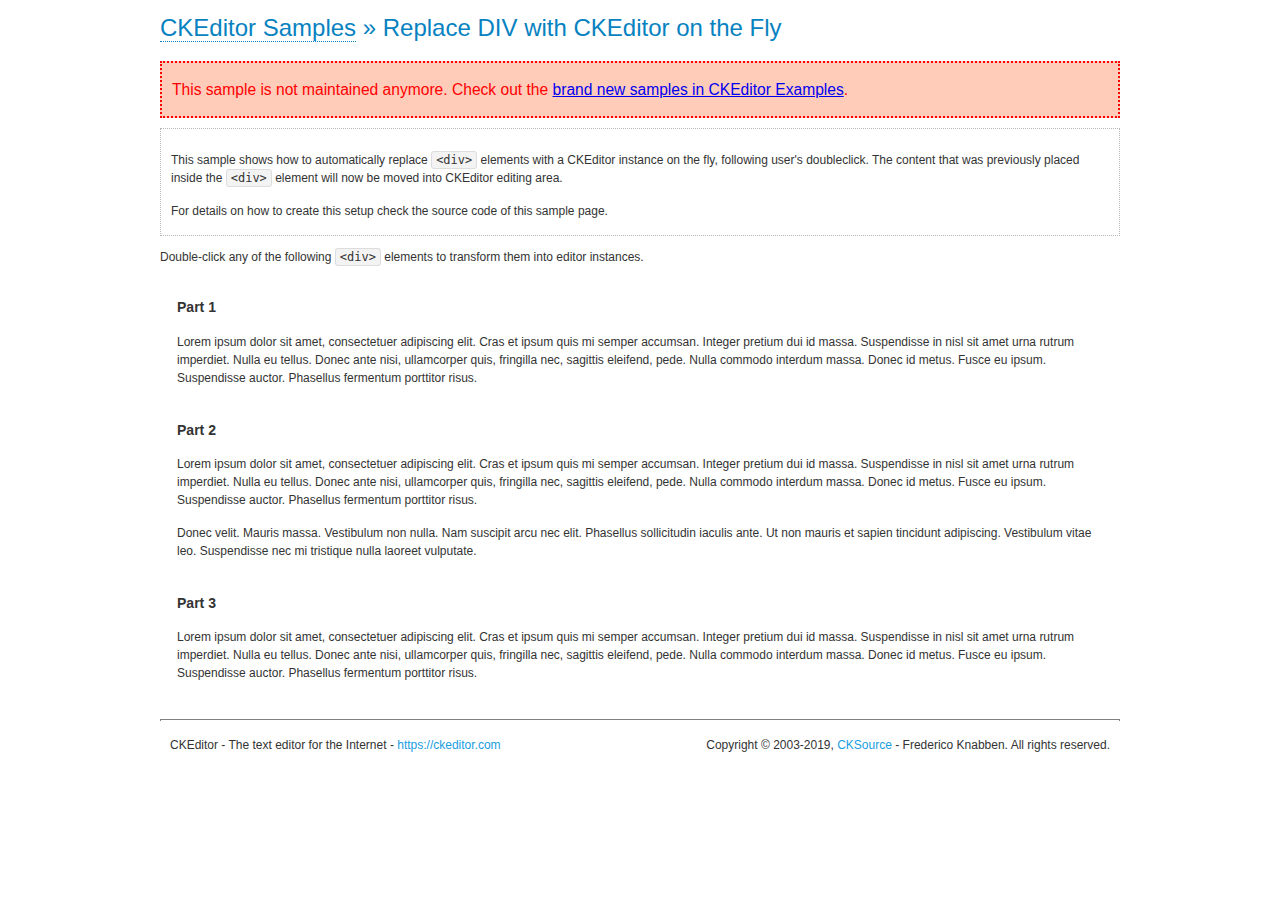
<file: admin/ckeditor/samples/old/divreplace.html>
<!DOCTYPE html>
<!--
Copyright (c) 2003-2019, CKSource - Frederico Knabben. All rights reserved.
For licensing, see LICENSE.md or https://ckeditor.com/legal/ckeditor-oss-license
-->
<html>
<head>
	<meta charset="utf-8">
	<title>Replace DIV &mdash; CKEditor Sample</title>
	<script src="../../ckeditor.js"></script>
	<link href="sample.css" rel="stylesheet">
	<style>

		div.editable
		{
			border: solid 2px transparent;
			padding-left: 15px;
			padding-right: 15px;
		}

		div.editable:hover
		{
			border-color: black;
		}

	</style>
	<script>

		// Uncomment the following code to test the "Timeout Loading Method".
		// CKEDITOR.loadFullCoreTimeout = 5;

		window.onload = function() {
			// Listen to the double click event.
			if ( window.addEventListener )
				document.body.addEventListener( 'dblclick', onDoubleClick, false );
			else if ( window.attachEvent )
				document.body.attachEvent( 'ondblclick', onDoubleClick );

		};

		function onDoubleClick( ev ) {
			// Get the element which fired the event. This is not necessarily the
			// element to which the event has been attached.
			var element = ev.target || ev.srcElement;

			// Find out the div that holds this element.
			var name;

			do {
				element = element.parentNode;
			}
			while ( element && ( name = element.nodeName.toLowerCase() ) &&
				( name != 'div' || element.className.indexOf( 'editable' ) == -1 ) && name != 'body' );

			if ( name == 'div' && element.className.indexOf( 'editable' ) != -1 )
				replaceDiv( element );
		}

		var editor;

		function replaceDiv( div ) {
			if ( editor )
				editor.destroy();

			editor = CKEDITOR.replace( div );
		}

	</script>
</head>
<body>
	<h1 class="samples">
		<a href="index.html">CKEditor Samples</a> &raquo; Replace DIV with CKEditor on the Fly
	</h1>
	<div class="warning deprecated">
		This sample is not maintained anymore. Check out the <a href="https://ckeditor.com/docs/ckeditor4/latest/examples/index.html">brand new samples in CKEditor Examples</a>.
	</div>
	<div class="description">
		<p>
			This sample shows how to automatically replace <code>&lt;div&gt;</code> elements
			with a CKEditor instance on the fly, following user's doubleclick. The content
			that was previously placed inside the <code>&lt;div&gt;</code> element will now
			be moved into CKEditor editing area.
		</p>
		<p>
			For details on how to create this setup check the source code of this sample page.
		</p>
	</div>
	<p>
		Double-click any of the following <code>&lt;div&gt;</code> elements to transform them into
		editor instances.
	</p>
	<div class="editable">
		<h3>
			Part 1
		</h3>
		<p>
			Lorem ipsum dolor sit amet, consectetuer adipiscing elit. Cras et ipsum quis mi
			semper accumsan. Integer pretium dui id massa. Suspendisse in nisl sit amet urna
			rutrum imperdiet. Nulla eu tellus. Donec ante nisi, ullamcorper quis, fringilla
			nec, sagittis eleifend, pede. Nulla commodo interdum massa. Donec id metus. Fusce
			eu ipsum. Suspendisse auctor. Phasellus fermentum porttitor risus.
		</p>
	</div>
	<div class="editable">
		<h3>
			Part 2
		</h3>
		<p>
			Lorem ipsum dolor sit amet, consectetuer adipiscing elit. Cras et ipsum quis mi
			semper accumsan. Integer pretium dui id massa. Suspendisse in nisl sit amet urna
			rutrum imperdiet. Nulla eu tellus. Donec ante nisi, ullamcorper quis, fringilla
			nec, sagittis eleifend, pede. Nulla commodo interdum massa. Donec id metus. Fusce
			eu ipsum. Suspendisse auctor. Phasellus fermentum porttitor risus.
		</p>
		<p>
			Donec velit. Mauris massa. Vestibulum non nulla. Nam suscipit arcu nec elit. Phasellus
			sollicitudin iaculis ante. Ut non mauris et sapien tincidunt adipiscing. Vestibulum
			vitae leo. Suspendisse nec mi tristique nulla laoreet vulputate.
		</p>
	</div>
	<div class="editable">
		<h3>
			Part 3
		</h3>
		<p>
			Lorem ipsum dolor sit amet, consectetuer adipiscing elit. Cras et ipsum quis mi
			semper accumsan. Integer pretium dui id massa. Suspendisse in nisl sit amet urna
			rutrum imperdiet. Nulla eu tellus. Donec ante nisi, ullamcorper quis, fringilla
			nec, sagittis eleifend, pede. Nulla commodo interdum massa. Donec id metus. Fusce
			eu ipsum. Suspendisse auctor. Phasellus fermentum porttitor risus.
		</p>
	</div>
	<div id="footer">
		<hr>
		<p>
			CKEditor - The text editor for the Internet - <a class="samples" href="https://ckeditor.com/">https://ckeditor.com</a>
		</p>
		<p id="copy">
			Copyright &copy; 2003-2019, <a class="samples" href="https://cksource.com/">CKSource</a> - Frederico
			Knabben. All rights reserved.
		</p>
	</div>
</body>
</html>
</file>
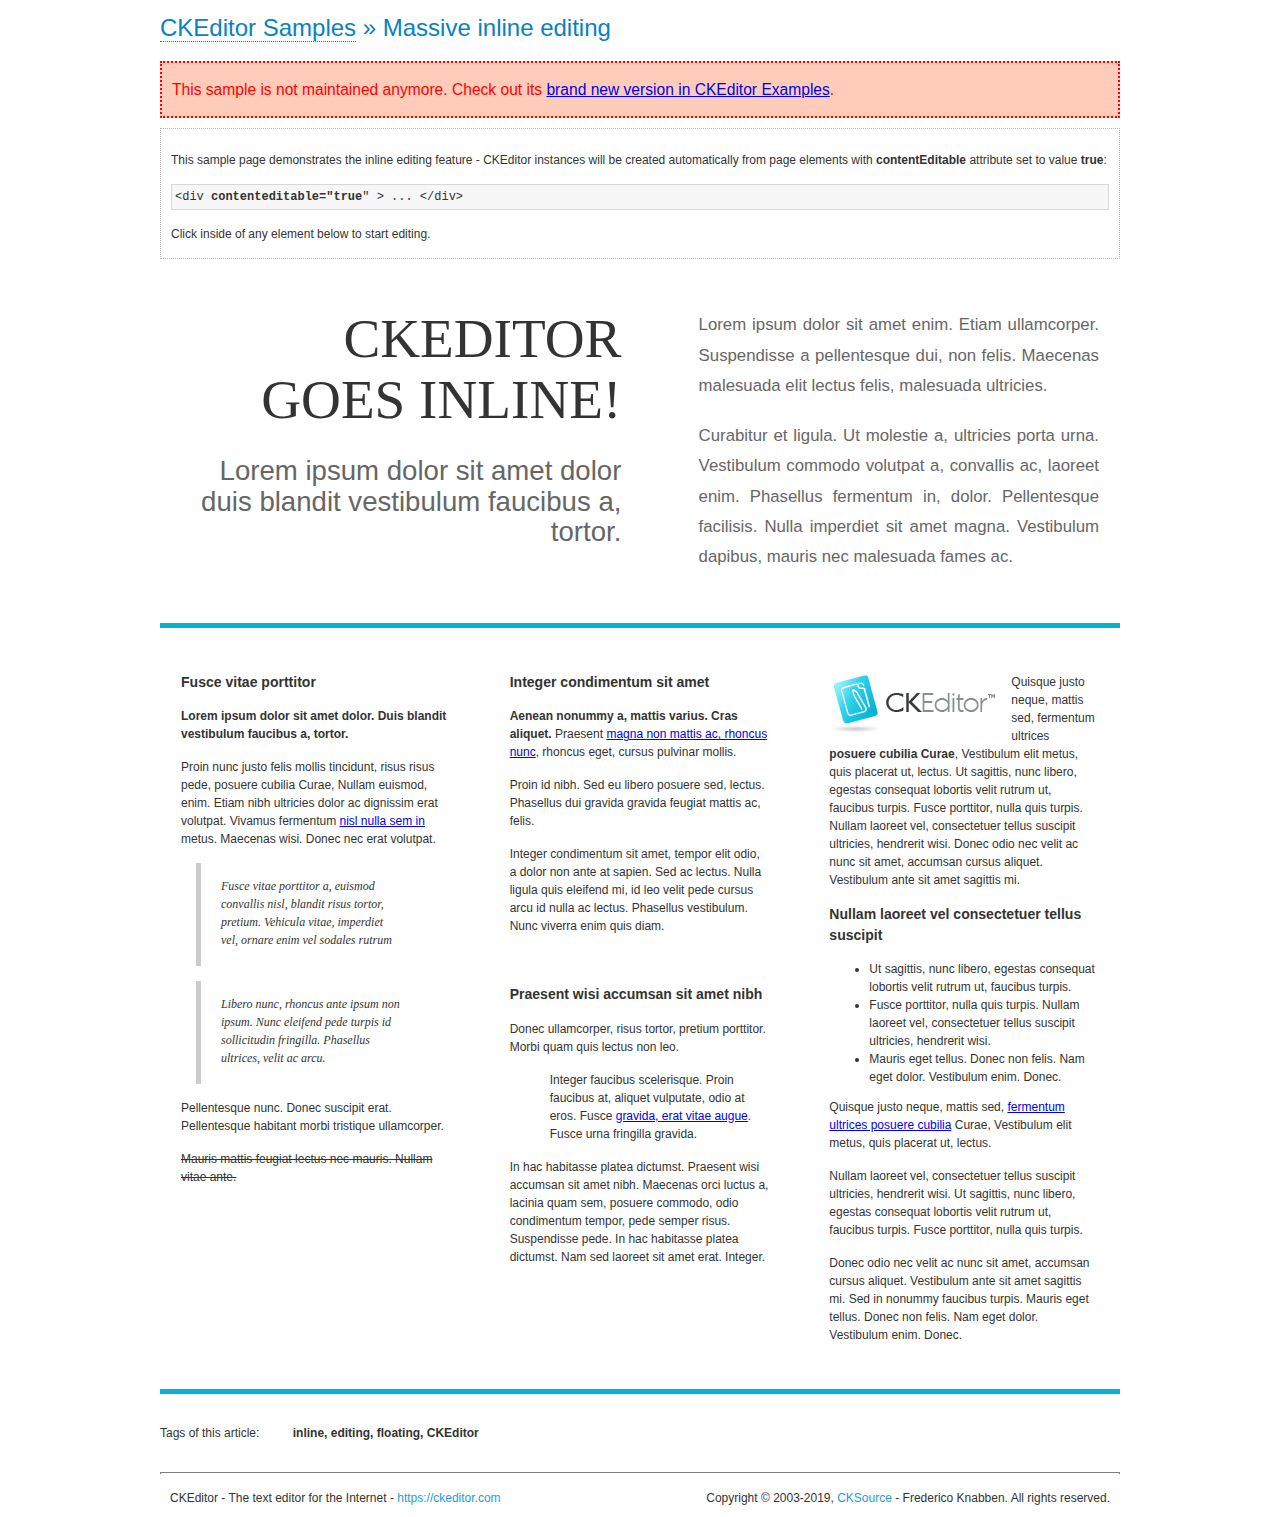
<file: admin/ckeditor/samples/old/inlineall.html>
<!DOCTYPE html>
<!--
Copyright (c) 2003-2019, CKSource - Frederico Knabben. All rights reserved.
For licensing, see LICENSE.md or https://ckeditor.com/legal/ckeditor-oss-license
-->
<html>
<head>
	<meta charset="utf-8">
	<title>Massive inline editing &mdash; CKEditor Sample</title>
	<script src="../../ckeditor.js"></script>
	<script>

		// This code is generally not necessary, but it is here to demonstrate
		// how to customize specific editor instances on the fly. This fits well
		// this demo because we have editable elements (like headers) that
		// require less features.

		// The "instanceCreated" event is fired for every editor instance created.
		CKEDITOR.on( 'instanceCreated', function( event ) {
			var editor = event.editor,
				element = editor.element;

			// Customize editors for headers and tag list.
			// These editors don't need features like smileys, templates, iframes etc.
			if ( element.is( 'h1', 'h2', 'h3' ) || element.getAttribute( 'id' ) == 'taglist' ) {
				// Customize the editor configurations on "configLoaded" event,
				// which is fired after the configuration file loading and
				// execution. This makes it possible to change the
				// configurations before the editor initialization takes place.
				editor.on( 'configLoaded', function() {

					// Remove unnecessary plugins to make the editor simpler.
					editor.config.removePlugins = 'colorbutton,find,flash,font,' +
						'forms,iframe,image,newpage,removeformat,' +
						'smiley,specialchar,stylescombo,templates';

					// Rearrange the layout of the toolbar.
					editor.config.toolbarGroups = [
						{ name: 'editing',		groups: [ 'basicstyles', 'links' ] },
						{ name: 'undo' },
						{ name: 'clipboard',	groups: [ 'selection', 'clipboard' ] },
						{ name: 'about' }
					];
				});
			}
		});

	</script>
	<link href="sample.css" rel="stylesheet">
	<style>

		/* The following styles are just to make the page look nice. */

		/* Workaround to show Arial Black in Firefox. */
		@font-face
		{
			font-family: 'arial-black';
			src: local('Arial Black');
		}

		*[contenteditable="true"]
		{
			padding: 10px;
		}

		#container
		{
			width: 960px;
			margin: 30px auto 0;
		}

		#header
		{
			overflow: hidden;
			padding: 0 0 30px;
			border-bottom: 5px solid #05B2D2;
			position: relative;
		}

		#headerLeft,
		#headerRight
		{
			width: 49%;
			overflow: hidden;
		}

		#headerLeft
		{
			float: left;
			padding: 10px 1px 1px;
		}

		#headerLeft h2,
		#headerLeft h3
		{
			text-align: right;
			margin: 0;
			overflow: hidden;
			font-weight: normal;
		}

		#headerLeft h2
		{
			font-family: "Arial Black",arial-black;
			font-size: 4.6em;
			line-height: 1.1;
			text-transform: uppercase;
		}

		#headerLeft h3
		{
			font-size: 2.3em;
			line-height: 1.1;
			margin: .2em 0 0;
			color: #666;
		}

		#headerRight
		{
			float: right;
			padding: 1px;
		}

		#headerRight p
		{
			line-height: 1.8;
			text-align: justify;
			margin: 0;
		}

		#headerRight p + p
		{
			margin-top: 20px;
		}

		#headerRight > div
		{
			padding: 20px;
			margin: 0 0 0 30px;
			font-size: 1.4em;
			color: #666;
		}

		#columns
		{
			color: #333;
			overflow: hidden;
			padding: 20px 0;
		}

		#columns > div
		{
			float: left;
			width: 33.3%;
		}

		#columns #column1 > div
		{
			margin-left: 1px;
		}

		#columns #column3 > div
		{
			margin-right: 1px;
		}

		#columns > div > div
		{
			margin: 0px 10px;
			padding: 10px 20px;
		}

		#columns blockquote
		{
			margin-left: 15px;
		}

		#tagLine
		{
			border-top: 5px solid #05B2D2;
			padding-top: 20px;
		}

		#taglist {
			display: inline-block;
			margin-left: 20px;
			font-weight: bold;
			margin: 0 0 0 20px;
		}

	</style>
</head>
<body>
<div>
	<h1 class="samples"><a href="index.html">CKEditor Samples</a> &raquo; Massive inline editing</h1>
	<div class="warning deprecated">
		This sample is not maintained anymore. Check out its <a href="https://ckeditor.com/docs/ckeditor4/latest/examples/inline.html">brand new version in CKEditor Examples</a>.
	</div>
	<div class="description">
		<p>This sample page demonstrates the inline editing feature - CKEditor instances will be created automatically from page elements with <strong>contentEditable</strong> attribute set to value <strong>true</strong>:</p>
		<pre class="samples">&lt;div <strong>contenteditable="true</strong>" &gt; ... &lt;/div&gt;</pre>
		<p>Click inside of any element below to start editing.</p>
	</div>
</div>
<div id="container">
	<div id="header">
		<div id="headerLeft">
			<h2 id="sampleTitle" contenteditable="true">
				CKEditor<br> Goes Inline!
			</h2>
			<h3 contenteditable="true">
				Lorem ipsum dolor sit amet dolor duis blandit vestibulum faucibus a, tortor.
			</h3>
		</div>
		<div id="headerRight">
			<div contenteditable="true">
				<p>
					Lorem ipsum dolor sit amet enim. Etiam ullamcorper. Suspendisse a pellentesque dui, non felis. Maecenas malesuada elit lectus felis, malesuada ultricies.
				</p>
				<p>
					Curabitur et ligula. Ut molestie a, ultricies porta urna. Vestibulum commodo volutpat a, convallis ac, laoreet enim. Phasellus fermentum in, dolor. Pellentesque facilisis. Nulla imperdiet sit amet magna. Vestibulum dapibus, mauris nec malesuada fames ac.
				</p>
			</div>
		</div>
	</div>
	<div id="columns">
		<div id="column1">
			<div contenteditable="true">
				<h3>
					Fusce vitae porttitor
				</h3>
				<p>
					<strong>
						Lorem ipsum dolor sit amet dolor. Duis blandit vestibulum faucibus a, tortor.
					</strong>
				</p>
				<p>
					Proin nunc justo felis mollis tincidunt, risus risus pede, posuere cubilia Curae, Nullam euismod, enim. Etiam nibh ultricies dolor ac dignissim erat volutpat. Vivamus fermentum <a href="https://ckeditor.com/">nisl nulla sem in</a> metus. Maecenas wisi. Donec nec erat volutpat.
				</p>
				<blockquote>
					<p>
						Fusce vitae porttitor a, euismod convallis nisl, blandit risus tortor, pretium.
						Vehicula vitae, imperdiet vel, ornare enim vel sodales rutrum
					</p>
				</blockquote>
				<blockquote>
					<p>
						Libero nunc, rhoncus ante ipsum non ipsum. Nunc eleifend pede turpis id sollicitudin fringilla. Phasellus ultrices, velit ac arcu.
					</p>
				</blockquote>
				<p>Pellentesque nunc. Donec suscipit erat. Pellentesque habitant morbi tristique ullamcorper.</p>
				<p><s>Mauris mattis feugiat lectus nec mauris. Nullam vitae ante.</s></p>
			</div>
		</div>
		<div id="column2">
			<div contenteditable="true">
				<h3>
					Integer condimentum sit amet
				</h3>
				<p>
					<strong>Aenean nonummy a, mattis varius. Cras aliquet.</strong>
					Praesent <a href="https://ckeditor.com/">magna non mattis ac, rhoncus nunc</a>, rhoncus eget, cursus pulvinar mollis.</p>
				<p>Proin id nibh. Sed eu libero posuere sed, lectus. Phasellus dui gravida gravida feugiat mattis ac, felis.</p>
				<p>Integer condimentum sit amet, tempor elit odio, a dolor non ante at sapien. Sed ac lectus. Nulla ligula quis eleifend mi, id leo velit pede cursus arcu id nulla ac lectus. Phasellus vestibulum. Nunc viverra enim quis diam.</p>
			</div>
			<div contenteditable="true">
				<h3>
					Praesent wisi accumsan sit amet nibh
				</h3>
				<p>Donec ullamcorper, risus tortor, pretium porttitor. Morbi quam quis lectus non leo.</p>
				<p style="margin-left: 40px; ">Integer faucibus scelerisque. Proin faucibus at, aliquet vulputate, odio at eros. Fusce <a href="https://ckeditor.com/">gravida, erat vitae augue</a>. Fusce urna fringilla gravida.</p>
				<p>In hac habitasse platea dictumst. Praesent wisi accumsan sit amet nibh. Maecenas orci luctus a, lacinia quam sem, posuere commodo, odio condimentum tempor, pede semper risus. Suspendisse pede. In hac habitasse platea dictumst. Nam sed laoreet sit amet erat. Integer.</p>
			</div>
		</div>
		<div id="column3">
			<div contenteditable="true">
				<p>
					<img src="assets/inlineall/logo.png" alt="CKEditor logo" style="float:left">
				</p>
				<p>Quisque justo neque, mattis sed, fermentum ultrices <strong>posuere cubilia Curae</strong>, Vestibulum elit metus, quis placerat ut, lectus. Ut sagittis, nunc libero, egestas consequat lobortis velit rutrum ut, faucibus turpis. Fusce porttitor, nulla quis turpis. Nullam laoreet vel, consectetuer tellus suscipit ultricies, hendrerit wisi. Donec odio nec velit ac nunc sit amet, accumsan cursus aliquet. Vestibulum ante sit amet sagittis mi.</p>
				<h3>
					Nullam laoreet vel consectetuer tellus suscipit
				</h3>
				<ul>
					<li>Ut sagittis, nunc libero, egestas consequat lobortis velit rutrum ut, faucibus turpis.</li>
					<li>Fusce porttitor, nulla quis turpis. Nullam laoreet vel, consectetuer tellus suscipit ultricies, hendrerit wisi.</li>
					<li>Mauris eget tellus. Donec non felis. Nam eget dolor. Vestibulum enim. Donec.</li>
				</ul>
				<p>Quisque justo neque, mattis sed, <a href="https://ckeditor.com/">fermentum ultrices posuere cubilia</a> Curae, Vestibulum elit metus, quis placerat ut, lectus.</p>
				<p>Nullam laoreet vel, consectetuer tellus suscipit ultricies, hendrerit wisi. Ut sagittis, nunc libero, egestas consequat lobortis velit rutrum ut, faucibus turpis. Fusce porttitor, nulla quis turpis.</p>
				<p>Donec odio nec velit ac nunc sit amet, accumsan cursus aliquet. Vestibulum ante sit amet sagittis mi. Sed in nonummy faucibus turpis. Mauris eget tellus. Donec non felis. Nam eget dolor. Vestibulum enim. Donec.</p>
			</div>
		</div>
	</div>
	<div id="tagLine">
		Tags of this article:
		<p id="taglist" contenteditable="true">
			inline, editing, floating, CKEditor
		</p>
	</div>
</div>
<div id="footer">
	<hr>
	<p>
		CKEditor - The text editor for the Internet - <a class="samples" href="https://ckeditor.com/">
			https://ckeditor.com</a>
	</p>
	<p id="copy">
		Copyright &copy; 2003-2019, <a class="samples" href="https://cksource.com/">CKSource</a>
		- Frederico Knabben. All rights reserved.
	</p>
</div>
</body>
</html>
</file>
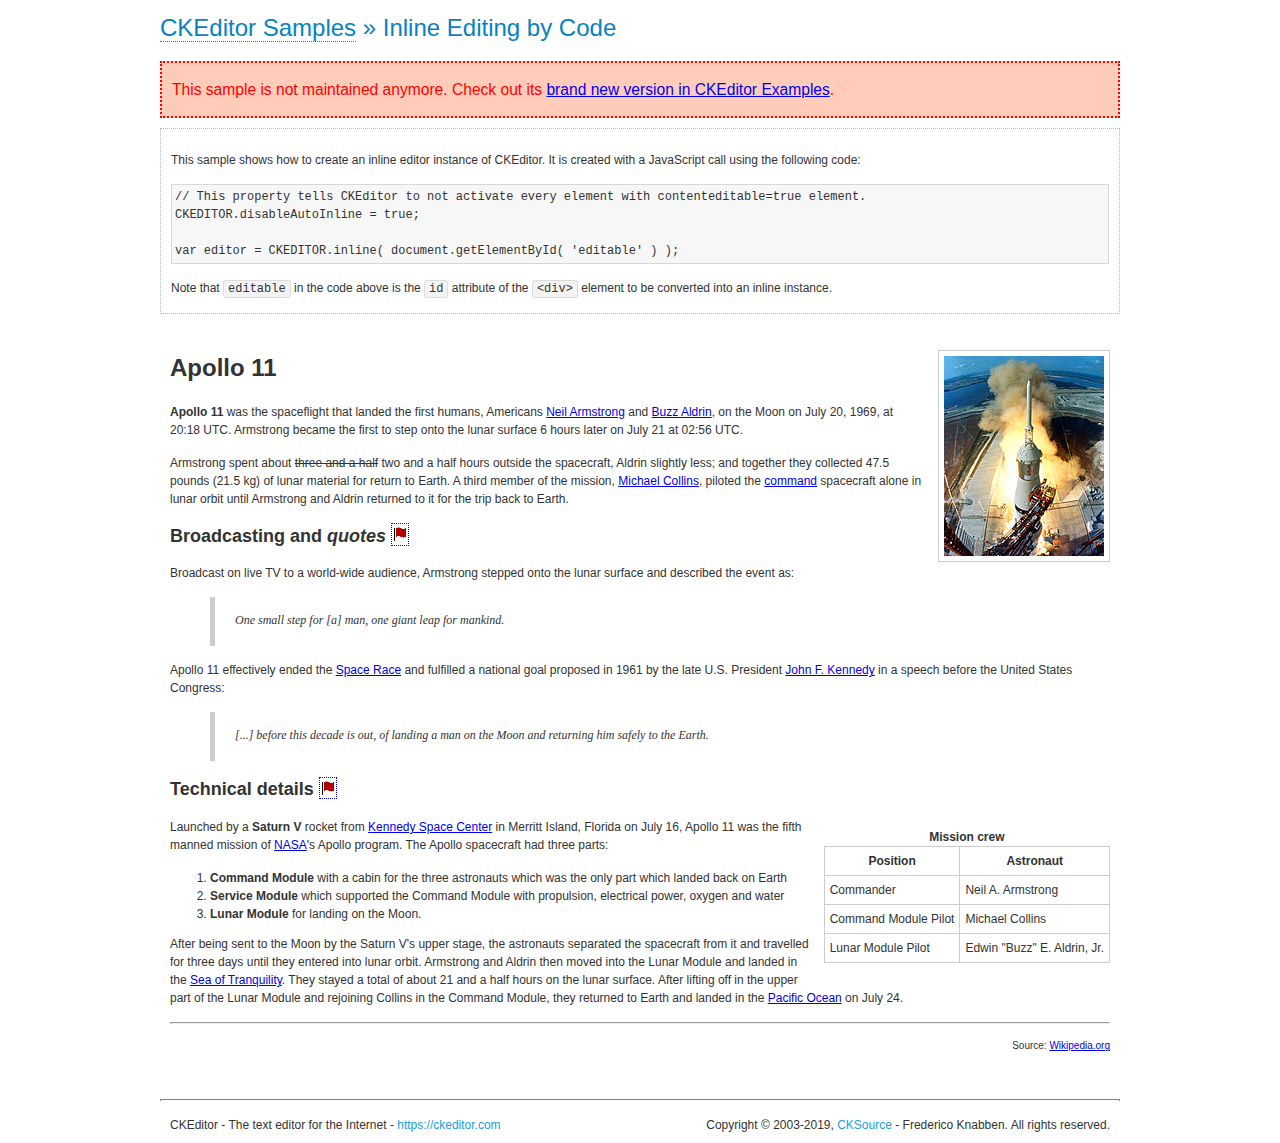
<file: admin/ckeditor/samples/old/inlinebycode.html>
<!DOCTYPE html>
<!--
Copyright (c) 2003-2019, CKSource - Frederico Knabben. All rights reserved.
For licensing, see LICENSE.md or https://ckeditor.com/legal/ckeditor-oss-license
-->
<html>
<head>
	<meta charset="utf-8">
	<title>Inline Editing by Code &mdash; CKEditor Sample</title>
	<script src="../../ckeditor.js"></script>
	<link href="sample.css" rel="stylesheet">
	<style>

		#editable
		{
			padding: 10px;
			float: left;
		}

	</style>
</head>
<body>
	<h1 class="samples">
		<a href="index.html">CKEditor Samples</a> &raquo; Inline Editing by Code
	</h1>
	<div class="warning deprecated">
		This sample is not maintained anymore. Check out its <a href="https://ckeditor.com/docs/ckeditor4/latest/examples/inline.html">brand new version in CKEditor Examples</a>.
	</div>
	<div class="description">
		<p>
			This sample shows how to create an inline editor instance of CKEditor. It is created
			with a JavaScript call using the following code:
		</p>
<pre class="samples">
// This property tells CKEditor to not activate every element with contenteditable=true element.
CKEDITOR.disableAutoInline = true;

var editor = CKEDITOR.inline( document.getElementById( 'editable' ) );
</pre>
		<p>
			Note that <code>editable</code> in the code above is the <code>id</code>
			attribute of the <code>&lt;div&gt;</code> element to be converted into an inline instance.
		</p>
	</div>
	<div id="editable" contenteditable="true">
		<h1><img alt="Saturn V carrying Apollo 11" class="right" src="assets/sample.jpg" /> Apollo 11</h1>

		<p><b>Apollo 11</b> was the spaceflight that landed the first humans, Americans <a href="http://en.wikipedia.org/wiki/Neil_Armstrong" title="Neil Armstrong">Neil Armstrong</a> and <a href="http://en.wikipedia.org/wiki/Buzz_Aldrin" title="Buzz Aldrin">Buzz Aldrin</a>, on the Moon on July 20, 1969, at 20:18 UTC. Armstrong became the first to step onto the lunar surface 6 hours later on July 21 at 02:56 UTC.</p>

		<p>Armstrong spent about <s>three and a half</s> two and a half hours outside the spacecraft, Aldrin slightly less; and together they collected 47.5 pounds (21.5&nbsp;kg) of lunar material for return to Earth. A third member of the mission, <a href="http://en.wikipedia.org/wiki/Michael_Collins_(astronaut)" title="Michael Collins (astronaut)">Michael Collins</a>, piloted the <a href="http://en.wikipedia.org/wiki/Apollo_Command/Service_Module" title="Apollo Command/Service Module">command</a> spacecraft alone in lunar orbit until Armstrong and Aldrin returned to it for the trip back to Earth.</p>

		<h2>Broadcasting and <em>quotes</em> <a id="quotes" name="quotes"></a></h2>

		<p>Broadcast on live TV to a world-wide audience, Armstrong stepped onto the lunar surface and described the event as:</p>

		<blockquote>
			<p>One small step for [a] man, one giant leap for mankind.</p>
		</blockquote>

		<p>Apollo 11 effectively ended the <a href="http://en.wikipedia.org/wiki/Space_Race" title="Space Race">Space Race</a> and fulfilled a national goal proposed in 1961 by the late U.S. President <a href="http://en.wikipedia.org/wiki/John_F._Kennedy" title="John F. Kennedy">John F. Kennedy</a> in a speech before the United States Congress:</p>

		<blockquote>
			<p>[...] before this decade is out, of landing a man on the Moon and returning him safely to the Earth.</p>
		</blockquote>

		<h2>Technical details <a id="tech-details" name="tech-details"></a></h2>

		<table align="right" border="1" bordercolor="#ccc" cellpadding="5" cellspacing="0" style="border-collapse:collapse;margin:10px 0 10px 15px;">
			<caption><strong>Mission crew</strong></caption>
			<thead>
			<tr>
				<th scope="col">Position</th>
				<th scope="col">Astronaut</th>
			</tr>
			</thead>
			<tbody>
			<tr>
				<td>Commander</td>
				<td>Neil A. Armstrong</td>
			</tr>
			<tr>
				<td>Command Module Pilot</td>
				<td>Michael Collins</td>
			</tr>
			<tr>
				<td>Lunar Module Pilot</td>
				<td>Edwin &quot;Buzz&quot; E. Aldrin, Jr.</td>
			</tr>
			</tbody>
		</table>

		<p>Launched by a <strong>Saturn V</strong> rocket from <a href="http://en.wikipedia.org/wiki/Kennedy_Space_Center" title="Kennedy Space Center">Kennedy Space Center</a> in Merritt Island, Florida on July 16, Apollo 11 was the fifth manned mission of <a href="http://en.wikipedia.org/wiki/NASA" title="NASA">NASA</a>&#39;s Apollo program. The Apollo spacecraft had three parts:</p>

		<ol>
			<li><strong>Command Module</strong> with a cabin for the three astronauts which was the only part which landed back on Earth</li>
			<li><strong>Service Module</strong> which supported the Command Module with propulsion, electrical power, oxygen and water</li>
			<li><strong>Lunar Module</strong> for landing on the Moon.</li>
		</ol>

		<p>After being sent to the Moon by the Saturn V&#39;s upper stage, the astronauts separated the spacecraft from it and travelled for three days until they entered into lunar orbit. Armstrong and Aldrin then moved into the Lunar Module and landed in the <a href="http://en.wikipedia.org/wiki/Mare_Tranquillitatis" title="Mare Tranquillitatis">Sea of Tranquility</a>. They stayed a total of about 21 and a half hours on the lunar surface. After lifting off in the upper part of the Lunar Module and rejoining Collins in the Command Module, they returned to Earth and landed in the <a href="http://en.wikipedia.org/wiki/Pacific_Ocean" title="Pacific Ocean">Pacific Ocean</a> on July 24.</p>

		<hr />
		<p style="text-align: right;"><small>Source: <a href="http://en.wikipedia.org/wiki/Apollo_11">Wikipedia.org</a></small></p>
	</div>

	<script>
		// We need to turn off the automatic editor creation first.
		CKEDITOR.disableAutoInline = true;

		var editor = CKEDITOR.inline( 'editable' );
	</script>
	<div id="footer">
		<hr>
		<p contenteditable="true">
			CKEditor - The text editor for the Internet - <a class="samples" href="https://ckeditor.com/">
				https://ckeditor.com</a>
		</p>
		<p id="copy">
			Copyright &copy; 2003-2019, <a class="samples" href="https://cksource.com/">CKSource</a>
			- Frederico Knabben. All rights reserved.
		</p>
	</div>
</body>
</html>
</file>
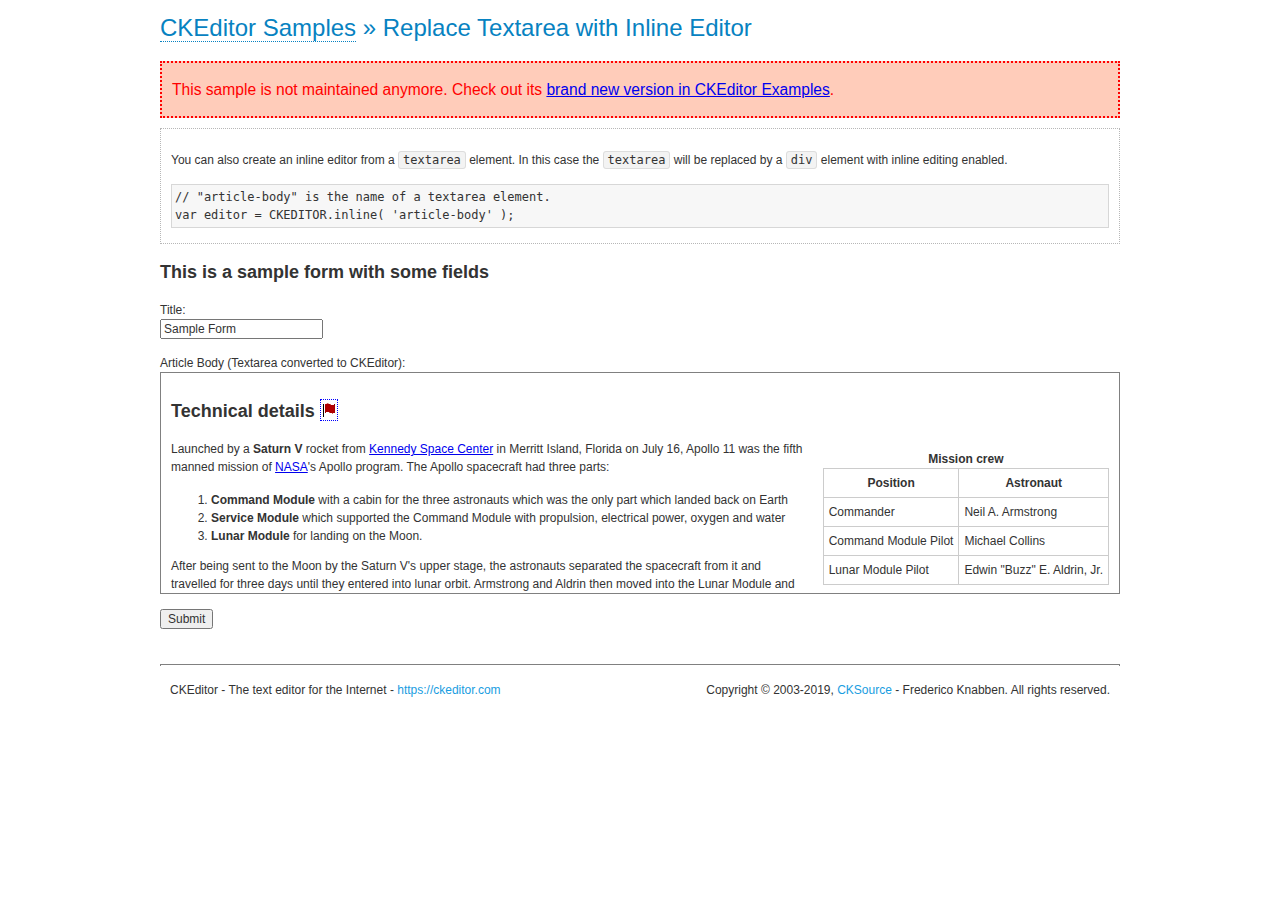
<file: admin/ckeditor/samples/old/inlinetextarea.html>
<!DOCTYPE html>
<!--
Copyright (c) 2003-2019, CKSource - Frederico Knabben. All rights reserved.
For licensing, see LICENSE.md or https://ckeditor.com/legal/ckeditor-oss-license
-->
<html>
<head>
	<meta charset="utf-8">
	<title>Replace Textarea with Inline Editor &mdash; CKEditor Sample</title>
	<script src="../../ckeditor.js"></script>
	<link href="sample.css" rel="stylesheet">
	<style>

		/* Style the CKEditor element to look like a textfield */
		.cke_textarea_inline
		{
			padding: 10px;
			height: 200px;
			overflow: auto;

			border: 1px solid gray;
			-webkit-appearance: textfield;
		}

	</style>
</head>
<body>
	<h1 class="samples">
		<a href="index.html">CKEditor Samples</a> &raquo; Replace Textarea with Inline Editor
	</h1>
	<div class="warning deprecated">
		This sample is not maintained anymore. Check out its <a href="https://ckeditor.com/docs/ckeditor4/latest/examples/inline.html">brand new version in CKEditor Examples</a>.
	</div>
	<div class="description">
		<p>
			You can also create an inline editor from a <code>textarea</code>
			element. In this case the <code>textarea</code> will be replaced
			by a <code>div</code> element with inline editing enabled.
		</p>
<pre class="samples">
// "article-body" is the name of a textarea element.
var editor = CKEDITOR.inline( 'article-body' );
</pre>
	</div>
	<form action="sample_posteddata.php" method="post">
		<h2>This is a sample form with some fields</h2>
		<p>
			Title:<br>
			<input type="text" name="title" value="Sample Form"></p>
		<p>
			Article Body (Textarea converted to CKEditor):<br>
			<textarea name="article-body" style="height: 200px">
				&lt;h2&gt;Technical details &lt;a id="tech-details" name="tech-details"&gt;&lt;/a&gt;&lt;/h2&gt;

				&lt;table align="right" border="1" bordercolor="#ccc" cellpadding="5" cellspacing="0" style="border-collapse:collapse;margin:10px 0 10px 15px;"&gt;
					&lt;caption&gt;&lt;strong&gt;Mission crew&lt;/strong&gt;&lt;/caption&gt;
					&lt;thead&gt;
					&lt;tr&gt;
						&lt;th scope="col"&gt;Position&lt;/th&gt;
						&lt;th scope="col"&gt;Astronaut&lt;/th&gt;
					&lt;/tr&gt;
					&lt;/thead&gt;
					&lt;tbody&gt;
					&lt;tr&gt;
						&lt;td&gt;Commander&lt;/td&gt;
						&lt;td&gt;Neil A. Armstrong&lt;/td&gt;
					&lt;/tr&gt;
					&lt;tr&gt;
						&lt;td&gt;Command Module Pilot&lt;/td&gt;
						&lt;td&gt;Michael Collins&lt;/td&gt;
					&lt;/tr&gt;
					&lt;tr&gt;
						&lt;td&gt;Lunar Module Pilot&lt;/td&gt;
						&lt;td&gt;Edwin &quot;Buzz&quot; E. Aldrin, Jr.&lt;/td&gt;
					&lt;/tr&gt;
					&lt;/tbody&gt;
				&lt;/table&gt;

				&lt;p&gt;Launched by a &lt;strong&gt;Saturn V&lt;/strong&gt; rocket from &lt;a href="http://en.wikipedia.org/wiki/Kennedy_Space_Center" title="Kennedy Space Center"&gt;Kennedy Space Center&lt;/a&gt; in Merritt Island, Florida on July 16, Apollo 11 was the fifth manned mission of &lt;a href="http://en.wikipedia.org/wiki/NASA" title="NASA"&gt;NASA&lt;/a&gt;&#39;s Apollo program. The Apollo spacecraft had three parts:&lt;/p&gt;

				&lt;ol&gt;
					&lt;li&gt;&lt;strong&gt;Command Module&lt;/strong&gt; with a cabin for the three astronauts which was the only part which landed back on Earth&lt;/li&gt;
					&lt;li&gt;&lt;strong&gt;Service Module&lt;/strong&gt; which supported the Command Module with propulsion, electrical power, oxygen and water&lt;/li&gt;
					&lt;li&gt;&lt;strong&gt;Lunar Module&lt;/strong&gt; for landing on the Moon.&lt;/li&gt;
				&lt;/ol&gt;

				&lt;p&gt;After being sent to the Moon by the Saturn V&#39;s upper stage, the astronauts separated the spacecraft from it and travelled for three days until they entered into lunar orbit. Armstrong and Aldrin then moved into the Lunar Module and landed in the &lt;a href="http://en.wikipedia.org/wiki/Mare_Tranquillitatis" title="Mare Tranquillitatis"&gt;Sea of Tranquility&lt;/a&gt;. They stayed a total of about 21 and a half hours on the lunar surface. After lifting off in the upper part of the Lunar Module and rejoining Collins in the Command Module, they returned to Earth and landed in the &lt;a href="http://en.wikipedia.org/wiki/Pacific_Ocean" title="Pacific Ocean"&gt;Pacific Ocean&lt;/a&gt; on July 24.&lt;/p&gt;

				&lt;hr /&gt;
				&lt;p style="text-align: right;"&gt;&lt;small&gt;Source: &lt;a href="http://en.wikipedia.org/wiki/Apollo_11"&gt;Wikipedia.org&lt;/a&gt;&lt;/small&gt;&lt;/p&gt;
			</textarea>
		</p>
		<p>
			<input type="submit" value="Submit">
		</p>
	</form>

	<script>
		CKEDITOR.inline( 'article-body' );
	</script>
	<div id="footer">
		<hr>
		<p>
			CKEditor - The text editor for the Internet - <a class="samples" href="https://ckeditor.com/">
				https://ckeditor.com</a>
		</p>
		<p id="copy">
			Copyright &copy; 2003-2019, <a class="samples" href="https://cksource.com/">CKSource</a>
			- Frederico Knabben. All rights reserved.
		</p>
	</div>
</body>
</html>
</file>
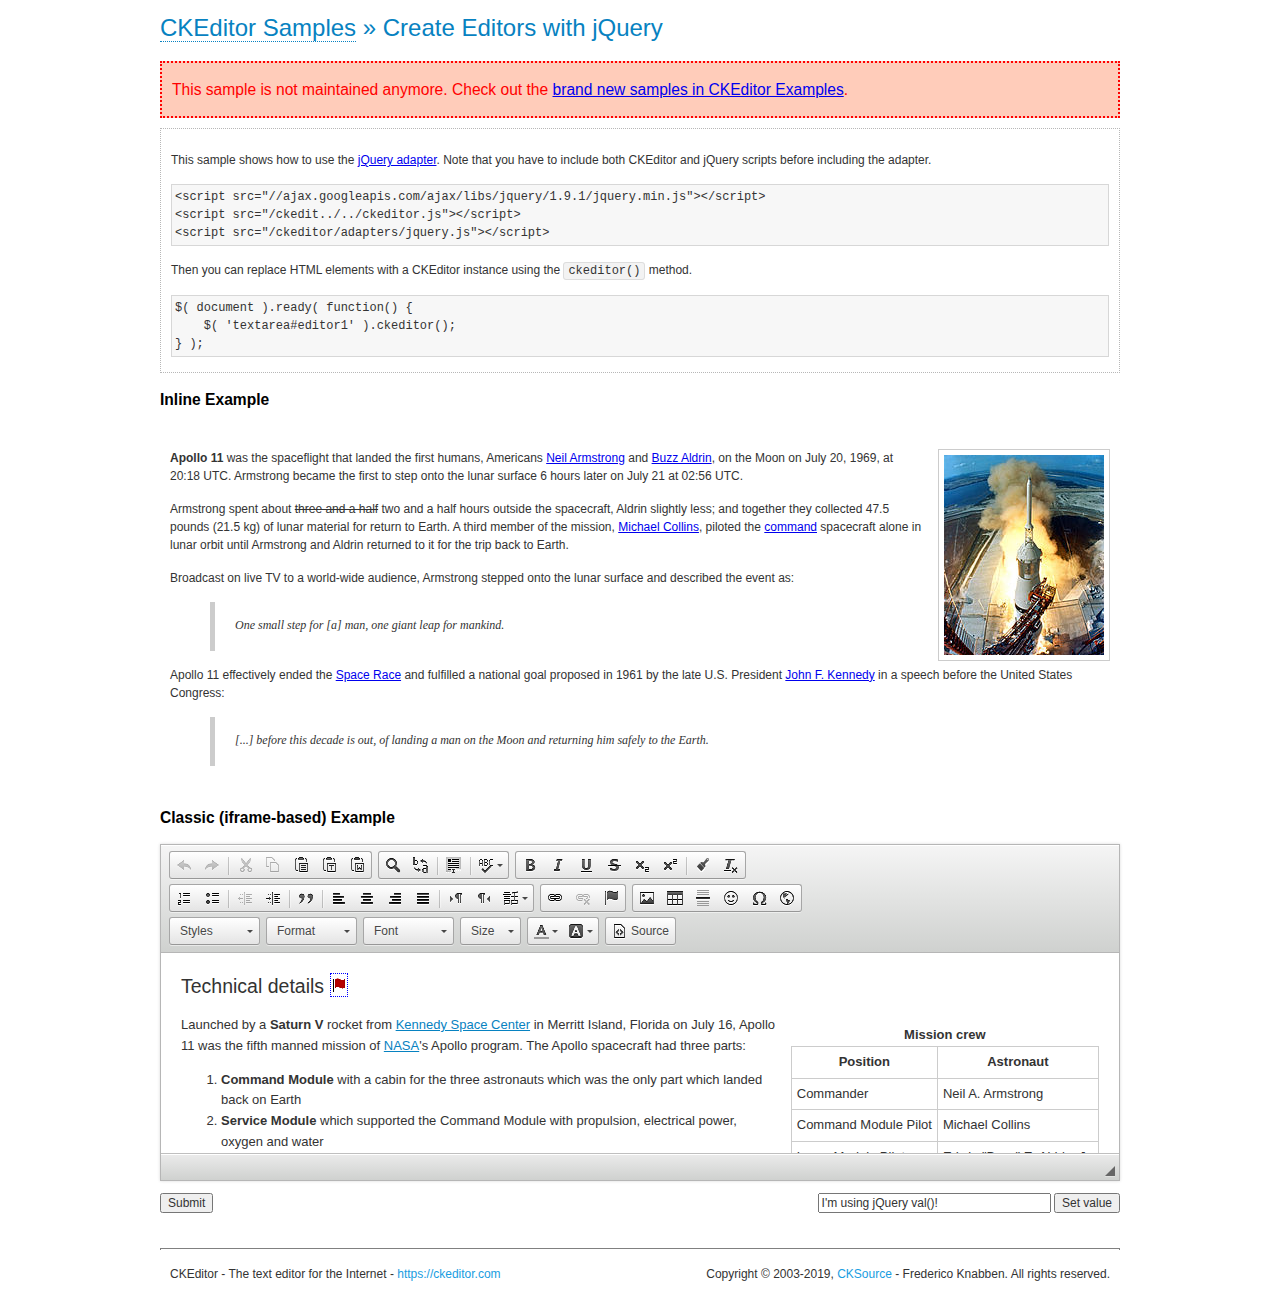
<file: admin/ckeditor/samples/old/jquery.html>
<!DOCTYPE html>
<!--
Copyright (c) 2003-2019, CKSource - Frederico Knabben. All rights reserved.
For licensing, see LICENSE.md or https://ckeditor.com/legal/ckeditor-oss-license
-->
<html>
<head>
	<meta charset="utf-8">
	<title>jQuery Adapter &mdash; CKEditor Sample</title>
	<script src="http://code.jquery.com/jquery-1.11.0.min.js"></script>
	<script src="../../ckeditor.js"></script>
	<script src="../../adapters/jquery.js"></script>
	<link href="sample.css" rel="stylesheet">
	<style>

		#editable
		{
			padding: 10px;
			float: left;
		}

	</style>
	<script>

		CKEDITOR.disableAutoInline = true;

		$( document ).ready( function() {
			$( '#editor1' ).ckeditor(); // Use CKEDITOR.replace() if element is <textarea>.
			$( '#editable' ).ckeditor(); // Use CKEDITOR.inline().
		} );

		function setValue() {
			$( '#editor1' ).val( $( 'input#val' ).val() );
		}

	</script>
</head>
<body>
	<h1 class="samples">
		<a href="index.html" id="a-test">CKEditor Samples</a> &raquo; Create Editors with jQuery
	</h1>
	<div class="warning deprecated">
		This sample is not maintained anymore. Check out the <a href="https://ckeditor.com/docs/ckeditor4/latest/examples/index.html">brand new samples in CKEditor Examples</a>.
	</div>
	<form action="sample_posteddata.php" method="post">
		<div class="description">
			<p>
				This sample shows how to use the <a href="https://ckeditor.com/docs/ckeditor4/latest/guide/dev_jquery.html">jQuery adapter</a>.
				Note that you have to include both CKEditor and jQuery scripts before including the adapter.
			</p>

<pre class="samples">
&lt;script src="//ajax.googleapis.com/ajax/libs/jquery/1.9.1/jquery.min.js"&gt;&lt;/script&gt;
&lt;script src="/ckedit../../ckeditor.js"&gt;&lt;/script&gt;
&lt;script src="/ckeditor/adapters/jquery.js"&gt;&lt;/script&gt;
</pre>

			<p>Then you can replace HTML elements with a CKEditor instance using the <code>ckeditor()</code> method.</p>

<pre class="samples">
$( document ).ready( function() {
	$( 'textarea#editor1' ).ckeditor();
} );
</pre>
		</div>

		<h2 class="samples">Inline Example</h2>

		<div id="editable" contenteditable="true">
			<p><img alt="Saturn V carrying Apollo 11" class="right" src="assets/sample.jpg"/><b>Apollo 11</b> was the spaceflight that landed the first humans, Americans <a href="http://en.wikipedia.org/wiki/Neil_Armstrong" title="Neil Armstrong">Neil Armstrong</a> and <a href="http://en.wikipedia.org/wiki/Buzz_Aldrin" title="Buzz Aldrin">Buzz Aldrin</a>, on the Moon on July 20, 1969, at 20:18 UTC. Armstrong became the first to step onto the lunar surface 6 hours later on July 21 at 02:56 UTC.</p>
			<p>Armstrong spent about <s>three and a half</s> two and a half hours outside the spacecraft, Aldrin slightly less; and together they collected 47.5 pounds (21.5&nbsp;kg) of lunar material for return to Earth. A third member of the mission, <a href="http://en.wikipedia.org/wiki/Michael_Collins_(astronaut)" title="Michael Collins (astronaut)">Michael Collins</a>, piloted the <a href="http://en.wikipedia.org/wiki/Apollo_Command/Service_Module" title="Apollo Command/Service Module">command</a> spacecraft alone in lunar orbit until Armstrong and Aldrin returned to it for the trip back to Earth.
			<p>Broadcast on live TV to a world-wide audience, Armstrong stepped onto the lunar surface and described the event as:</p>
			<blockquote><p>One small step for [a] man, one giant leap for mankind.</p></blockquote> <p>Apollo 11 effectively ended the <a href="http://en.wikipedia.org/wiki/Space_Race" title="Space Race">Space Race</a> and fulfilled a national goal proposed in 1961 by the late U.S. President <a href="http://en.wikipedia.org/wiki/John_F._Kennedy" title="John F. Kennedy">John F. Kennedy</a> in a speech before the United States Congress:</p> <blockquote><p>[...] before this decade is out, of landing a man on the Moon and returning him safely to the Earth.</p></blockquote>
		</div>

		<br style="clear: both">

		<h2 class="samples">Classic (iframe-based) Example</h2>

		<textarea cols="80" id="editor1" name="editor1" rows="10">
			&lt;h2&gt;Technical details &lt;a id=&quot;tech-details&quot; name=&quot;tech-details&quot;&gt;&lt;/a&gt;&lt;/h2&gt; &lt;table align=&quot;right&quot; border=&quot;1&quot; bordercolor=&quot;#ccc&quot; cellpadding=&quot;5&quot; cellspacing=&quot;0&quot; style=&quot;border-collapse:collapse;margin:10px 0 10px 15px;&quot;&gt; &lt;caption&gt;&lt;strong&gt;Mission crew&lt;/strong&gt;&lt;/caption&gt; &lt;thead&gt; &lt;tr&gt; &lt;th scope=&quot;col&quot;&gt;Position&lt;/th&gt; &lt;th scope=&quot;col&quot;&gt;Astronaut&lt;/th&gt; &lt;/tr&gt; &lt;/thead&gt; &lt;tbody&gt; &lt;tr&gt; &lt;td&gt;Commander&lt;/td&gt; &lt;td&gt;Neil A. Armstrong&lt;/td&gt; &lt;/tr&gt; &lt;tr&gt; &lt;td&gt;Command Module Pilot&lt;/td&gt; &lt;td&gt;Michael Collins&lt;/td&gt; &lt;/tr&gt; &lt;tr&gt; &lt;td&gt;Lunar Module Pilot&lt;/td&gt; &lt;td&gt;Edwin &amp;quot;Buzz&amp;quot; E. Aldrin, Jr.&lt;/td&gt; &lt;/tr&gt; &lt;/tbody&gt; &lt;/table&gt; &lt;p&gt;Launched by a &lt;strong&gt;Saturn V&lt;/strong&gt; rocket from &lt;a href=&quot;http://en.wikipedia.org/wiki/Kennedy_Space_Center&quot; title=&quot;Kennedy Space Center&quot;&gt;Kennedy Space Center&lt;/a&gt; in Merritt Island, Florida on July 16, Apollo 11 was the fifth manned mission of &lt;a href=&quot;http://en.wikipedia.org/wiki/NASA&quot; title=&quot;NASA&quot;&gt;NASA&lt;/a&gt;&amp;#39;s Apollo program. The Apollo spacecraft had three parts:&lt;/p&gt; &lt;ol&gt; &lt;li&gt;&lt;strong&gt;Command Module&lt;/strong&gt; with a cabin for the three astronauts which was the only part which landed back on Earth&lt;/li&gt; &lt;li&gt;&lt;strong&gt;Service Module&lt;/strong&gt; which supported the Command Module with propulsion, electrical power, oxygen and water&lt;/li&gt; &lt;li&gt;&lt;strong&gt;Lunar Module&lt;/strong&gt; for landing on the Moon.&lt;/li&gt; &lt;/ol&gt; &lt;p&gt;After being sent to the Moon by the Saturn V&amp;#39;s upper stage, the astronauts separated the spacecraft from it and travelled for three days until they entered into lunar orbit. Armstrong and Aldrin then moved into the Lunar Module and landed in the &lt;a href=&quot;http://en.wikipedia.org/wiki/Mare_Tranquillitatis&quot; title=&quot;Mare Tranquillitatis&quot;&gt;Sea of Tranquility&lt;/a&gt;. They stayed a total of about 21 and a half hours on the lunar surface. After lifting off in the upper part of the Lunar Module and rejoining Collins in the Command Module, they returned to Earth and landed in the &lt;a href=&quot;http://en.wikipedia.org/wiki/Pacific_Ocean&quot; title=&quot;Pacific Ocean&quot;&gt;Pacific Ocean&lt;/a&gt; on July 24.&lt;/p&gt; &lt;hr/&gt; &lt;p style=&quot;text-align: right;&quot;&gt;&lt;small&gt;Source: &lt;a href=&quot;http://en.wikipedia.org/wiki/Apollo_11&quot;&gt;Wikipedia.org&lt;/a&gt;&lt;/small&gt;&lt;/p&gt;
		</textarea>

		<p style="overflow: hidden">
			<input style="float: left" type="submit" value="Submit">
			<span style="float: right">
				<input type="text" id="val" value="I'm using jQuery val()!" size="30">
				<input onclick="setValue();" type="button" value="Set value">
			</span>
		</p>
	</form>
	<div id="footer">
		<hr>
		<p>
			CKEditor - The text editor for the Internet - <a class="samples" href="https://ckeditor.com/">https://ckeditor.com</a>
		</p>
		<p id="copy">
			Copyright &copy; 2003-2019, <a class="samples" href="https://cksource.com/">CKSource</a> - Frederico
			Knabben. All rights reserved.
		</p>
	</div>
</body>
</html>
</file>
<file: admin/ckeditor/samples/css/samples.css>
/**
 * @license Copyright (c) 2003-2019, CKSource - Frederico Knabben. All rights reserved.
 * For licensing, see LICENSE.md or https://ckeditor.com/legal/ckeditor-oss-license
 */
@media (max-width: 900px) {
  .global-is-mobile-hidden {
    display: none !important;
  }
}
article,
aside,
details,
figcaption,
figure,
footer,
header,
hgroup,
main,
menu,
nav,
section {
  display: block;
}
body,
html {
  margin: 0;
  padding: 0;
  font: 16px / 1.8 Arial, 'Helvetica Neue', Helvetica, sans-serif;
  font-weight: 300;
  color: #575757;
}
.grid-width-10 {
  width: 10%;
}
.grid-width-20 {
  width: 20%;
}
.grid-width-30 {
  width: 30%;
}
.grid-width-40 {
  width: 40%;
}
.grid-width-50 {
  width: 50%;
}
.grid-width-60 {
  width: 60%;
}
.grid-width-70 {
  width: 70%;
}
.grid-width-80 {
  width: 80%;
}
.grid-width-90 {
  width: 90%;
}
.grid-width-100 {
  width: 100%;
}
@media (max-width: 900px) {
  .grid-width-10,
  .grid-width-20,
  .grid-width-30,
  .grid-width-40,
  .grid-width-50,
  .grid-width-60,
  .grid-width-70,
  .grid-width-80,
  .grid-width-90,
  .grid-width-100 {
    width: 100%;
  }
}
*[class*="grid-width"] {
  -webkit-box-sizing: border-box;
  -moz-box-sizing: border-box;
  box-sizing: border-box;
  padding-left: 4%;
  padding-right: 4%;
  float: left;
}
*[class*="grid-width"]:after,
.grid-container:after,
*[class*="grid-width"]:before,
.grid-container:before {
  content: '';
  display: block;
  overflow: hidden;
  visibility: hidden;
  font-size: 0;
  line-height: 0;
  width: 0;
  height: 0;
}
*[class*="grid-width"]:after,
.grid-container:after {
  clear: both;
}
.grid-container {
  -webkit-box-sizing: border-box;
  -moz-box-sizing: border-box;
  box-sizing: border-box;
  margin-left: auto;
  margin-right: auto;
}
.grid-container-nested *[class*="grid-width"]:first-child {
  padding-left: 0;
}
.grid-container-nested *[class*="grid-width"]:last-child {
  padding-right: 0;
}
@media (max-width: 900px) {
  .grid-container-nested *[class*="grid-width"]:first-child {
    padding-left: 4%;
  }
  .grid-container-nested *[class*="grid-width"]:last-child {
    padding-right: 4%;
  }
}
.header-a {
  min-height: 140px;
  overflow: hidden;
}
.header-a .header-a-logo {
  margin: 40px 0 0;
}
@media (max-width: 900px) {
  .header-a .header-a-logo {
    text-align: center;
  }
}
.header-a .header-a-logo img {
  border: transparent;
}
.navigation-a {
  height: 30px;
  background: #3D3D3D;
  position: absolute;
  left: 0;
  right: 0;
  top: 0;
  padding: 0;
  overflow: hidden;
}
@media (max-width: 900px) {
  .navigation-a {
    text-align: center;
  }
}
.navigation-a ul {
  list-style: none;
  margin: 0;
  overflow: hidden;
}
.navigation-a ul li,
.navigation-a ul li a {
  display: inline-block;
}
@media (max-width: 900px) {
  .navigation-a ul {
    width: auto;
    text-overflow: ellipsis;
    white-space: nowrap;
    display: inline-block;
    float: none;
  }
  .navigation-a ul:before,
  .navigation-a ul:after {
    display: none;
  }
}
.navigation-a ul.navigation-a-left {
  text-align: left;
}
@media (max-width: 900px) {
  .navigation-a ul.navigation-a-left {
    padding-right: 0;
  }
}
.navigation-a ul.navigation-a-right {
  text-align: right;
}
@media (max-width: 900px) {
  .navigation-a ul.navigation-a-right {
    padding-left: 23px;
  }
}
.navigation-a ul li + li {
  margin-left: 23px;
}
.navigation-a ul li a {
  font-size: 10px;
  font-size: 0.625rem;
  line-height: 18px;
  line-height: 1.13rem;
  line-height: 30px;
  float: left;
  color: #ddd;
  font-weight: bold;
  text-decoration: none;
  text-transform: uppercase;
}
.navigation-a ul li a:hover {
  cursor: pointer;
  color: #fff;
}
.icon-navigation-a-github:before,
.icon-navigation-a-github:after {
  background-image: url("[data-uri]");
}
.navigation-b {
  text-align: right;
  margin: 52px 0 0;
  overflow: visible;
}
@media (max-width: 900px) {
  .navigation-b {
    text-align: center;
    margin-top: 20px;
    padding: 0;
  }
}
.navigation-b ul {
  padding: 0;
  list-style: none;
  margin: 0;
  overflow: visible;
}
.navigation-b ul li,
.navigation-b ul li a {
  display: inline-block;
}
@media (max-width: 900px) {
  .navigation-b ul {
    display: table;
    width: 100%;
    padding-bottom: 1.5em;
  }
}
@media (max-width: 900px) {
  .navigation-b ul li {
    display: table-row;
  }
}
.navigation-b ul li + li {
  margin-left: 20px;
}
@media (max-width: 900px) {
  .navigation-b ul li + li {
    margin-left: 0;
  }
}
.navigation-b ul li a {
  -webkit-box-sizing: border-box;
  -moz-box-sizing: border-box;
  box-sizing: border-box;
  text-transform: uppercase;
  text-decoration: none;
  outline: none;
}
@media (max-width: 900px) {
  .navigation-b ul li a {
    width: 100%;
    -webkit-border-radius: 0;
    -webkit-background-clip: padding-box;
    -moz-border-radius: 0;
    -moz-background-clip: padding;
    border-radius: 0;
    background-clip: padding-box;
  }
}
.footer-a {
  font-size: 13px;
  font-size: 0.8125rem;
  line-height: 23.4px;
  line-height: 1.46rem;
  padding-top: 2.25em;
  padding-bottom: 2.25em;
  overflow: hidden;
  color: #8a8a8a;
}
.footer-a a {
  color: #0287D0;
  text-decoration: none;
  border-bottom: 1px dotted #0287D0;
}
.footer-a a:hover {
  color: #0277b7;
}
.footer-a p {
  margin: 0;
  display: inline-block;
  text-align: center;
}
.content {
  font-size: 14px;
  font-size: 0.875rem;
  line-height: 25.2px;
  line-height: 1.57rem;
  overflow: hidden;
  padding-top: 1.5em;
  padding-bottom: 1.5em;
}
.content p {
  margin: 0.75em 0;
}
.content ul,
.content ol,
.content pre,
.content blockquote,
.content textarea:not([class^="cke"]),
.content .cke {
  margin: 1.875em 0;
}
.content code,
.content kbd {
  -webkit-border-radius: 3px;
  -webkit-background-clip: padding-box;
  -moz-border-radius: 3px;
  -moz-background-clip: padding;
  border-radius: 3px;
  background-clip: padding-box;
  padding: 3px 4px;
}
.content pre,
.content code,
.content kbd,
.content blockquote {
  background: #f5f5f5;
}
.content blockquote,
.content pre {
  background: none;
  border-left: 4px solid #0287D0;
  padding: 1.5em 2.25em;
}
.content p a,
.content ul a,
.content ol a,
.content blockquote a,
.content h1 a,
.content h2 a,
.content h3 a,
.content h4 a,
.content h5 a {
  color: #0287D0;
  text-decoration: none;
  border-bottom: 1px dotted #0287D0;
}
.content p a:hover,
.content ul a:hover,
.content ol a:hover,
.content blockquote a:hover,
.content h1 a:hover,
.content h2 a:hover,
.content h3 a:hover,
.content h4 a:hover,
.content h5 a:hover {
  color: #0277b7;
}
.content h1,
.content h2,
.content h3,
.content h4,
.content h5 {
  color: #000;
  font-weight: 100;
}
.content h1 code,
.content h2 code,
.content h3 code,
.content h4 code,
.content h5 code,
.content h1 kbd,
.content h2 kbd,
.content h3 kbd,
.content h4 kbd,
.content h5 kbd {
  font-size: inherit;
}
.content h1 a.content-heading-anchor,
.content h2 a.content-heading-anchor,
.content h3 a.content-heading-anchor,
.content h4 a.content-heading-anchor,
.content h5 a.content-heading-anchor {
  font-weight: 100;
  vertical-align: middle;
  opacity: 0;
  border: 0;
}
.content h1:hover a.content-heading-anchor,
.content h2:hover a.content-heading-anchor,
.content h3:hover a.content-heading-anchor,
.content h4:hover a.content-heading-anchor,
.content h5:hover a.content-heading-anchor {
  opacity: 1;
}
.content h1:target a,
.content h2:target a,
.content h3:target a,
.content h4:target a,
.content h5:target a {
  -webkit-animation: targetLinkOpacity 0.5s linear alternate;
  -moz-animation: targetLinkOpacity 0.5s linear alternate;
  -o-animation: targetLinkOpacity 0.5s linear alternate;
  animation: targetLinkOpacity 0.5s linear alternate;
  opacity: 1;
}
.content input,
.content select,
.content textarea:not([class^="cke"]) {
  -webkit-border-radius: 3px;
  -webkit-background-clip: padding-box;
  -moz-border-radius: 3px;
  -moz-background-clip: padding;
  border-radius: 3px;
  background-clip: padding-box;
  -webkit-box-shadow: inset 0 1px 1px rgba(0, 0, 0, 0.08);
  -moz-box-shadow: inset 0 1px 1px rgba(0, 0, 0, 0.08);
  box-shadow: inset 0 1px 1px rgba(0, 0, 0, 0.08);
  font: inherit;
  color: inherit;
  border: 1px solid #D9D9D9;
  padding: .2em .5em;
}
.content input:focus,
.content select:focus,
.content textarea:not([class^="cke"]):focus {
  border-color: #66afe9;
  outline: 0;
  -webkit-box-shadow: inset 0 1px 1px rgba(0, 0, 0, 0.08), 0 0 8px #93c6ef;
  -moz-box-shadow: inset 0 1px 1px rgba(0, 0, 0, 0.08), 0 0 8px #93c6ef;
  box-shadow: inset 0 1px 1px rgba(0, 0, 0, 0.08), 0 0 8px #93c6ef;
}
.content abbr {
  border-bottom: 1px dotted #666;
  cursor: pointer;
}
.content blockquote {
  font-style: italic;
  font-family: Georgia, Times, "Times New Roman", serif;
  font-size: 16px;
  font-size: 1rem;
  line-height: 28.8px;
  line-height: 1.8rem;
}
.content em {
  font-style: italic;
}
.content h1 {
  font-size: 36px;
  font-size: 2.25rem;
  line-height: 64.8px;
  line-height: 4.05rem;
  margin: 1.125em 0 0;
}
.content h2 {
  font-size: 27.2px;
  font-size: 1.7rem;
  line-height: 48.96px;
  line-height: 3.06rem;
  margin: 0.9em 0 0;
}
.content h3 {
  font-size: 24px;
  font-size: 1.5rem;
  line-height: 43.2px;
  line-height: 2.7rem;
  font-weight: 500;
  margin: 0.75em 0 0;
}
.content h4 {
  font-size: 19.2px;
  font-size: 1.2rem;
  line-height: 34.56px;
  line-height: 2.16rem;
  font-weight: 500;
  margin: 0.75em 0 0;
}
.content h5 {
  font-size: 17.6px;
  font-size: 1.1rem;
  line-height: 31.68px;
  line-height: 1.98rem;
  font-weight: 500;
  margin: 0.75em 0 0;
}
.content hr {
  border: 0;
  border-top: 4px solid #D9D9D9;
  margin: 1.5em 0;
}
.content input[type="text"] {
  height: 1.8em;
  line-height: 1.8em;
}
.content input[type="button"] {
  -webkit-appearance: button;
  -moz-appearance: button;
  appearance: button;
}
.content kbd {
  font-size: 12px;
  font-size: 0.75rem;
  line-height: 21.6px;
  line-height: 1.35rem;
  font-family: Arial, 'Helvetica Neue', Helvetica, sans-serif;
  padding: 2px 6px;
  -webkit-box-shadow: 0 0 4px #fff inset, 0 2px 0 #D9D9D9;
  -moz-box-shadow: 0 0 4px #fff inset, 0 2px 0 #D9D9D9;
  box-shadow: 0 0 4px #fff inset, 0 2px 0 #D9D9D9;
}
.content p img {
  vertical-align: middle;
}
.content p pre {
  padding: 1.5em;
}
.content pre {
  padding: 0;
  border: 0;
  tab-size: 4;
  -o-tab-size: 4;
  -moz-tab-size: 4;
}
.content pre,
.content code {
  font-size: 11.89px;
  font-size: 0.743rem;
  line-height: 21.4px;
  line-height: 1.34rem;
  font-family: Consolas, Menlo, Monaco, Lucida Console, Liberation Mono, DejaVu Sans Mono, Bitstream Vera Sans Mono, Courier New, monospace, serif;
}
.content pre a,
.content code a {
  border: 0;
}
.content pre code {
  padding: 0.75em;
  display: block;
}
.content strong {
  color: #000;
}
.content ul ul,
.content ol ul,
.content ul ol,
.content ol ol {
  margin: 0.75em 0;
}
.content ul li,
.content ol li {
  font-size: 14px;
  font-size: 0.875rem;
  line-height: 30.24px;
  line-height: 1.89rem;
}
.content textarea:not([class^="cke"]) {
  width: 100%;
}
.content div.todo {
  border: 2px dotted #444;
  padding: 10px;
  margin: 60px 0 10px 0;
  /* Remove me some day */
}
.content div.todo:before {
  content: "TODO";
  font-weight: bold;
}
body a.button-a,
body button.button-a,
body input.button-a {
  -webkit-border-radius: 3px;
  -webkit-background-clip: padding-box;
  -moz-border-radius: 3px;
  -moz-background-clip: padding;
  border-radius: 3px;
  background-clip: padding-box;
  font-size: 14px;
  font-size: 0.875rem;
  line-height: 25.2px;
  line-height: 1.57rem;
  height: 36px;
  line-height: 36px;
  padding: 0 1.1em;
  font-weight: 700;
  color: #3e3e3e;
  white-space: nowrap;
  text-decoration: none;
  display: inline-block;
  cursor: pointer;
  border: 0;
  vertical-align: middle;
  margin: 1px 0;
  background: transparent;
}
body a.button-a.icon-pos-left,
body button.button-a.icon-pos-left,
body input.button-a.icon-pos-left {
  padding-left: .8em;
}
body a.button-a.icon-pos-right,
body button.button-a.icon-pos-right,
body input.button-a.icon-pos-right {
  padding-right: .8em;
}
body a.button-a.button-a-no-text,
body button.button-a.button-a-no-text,
body input.button-a.button-a-no-text {
  -webkit-border-radius: 100px;
  -webkit-background-clip: padding-box;
  -moz-border-radius: 100px;
  -moz-background-clip: padding;
  border-radius: 100px;
  background-clip: padding-box;
  width: 36px;
  padding: 0;
  text-indent: -999px;
  overflow: hidden;
  position: relative;
  text-align: center;
}
body a.button-a.button-a-no-text:before,
body button.button-a.button-a-no-text:before,
body input.button-a.button-a-no-text:before {
  position: absolute;
  left: 50%;
  top: 50%;
  margin: -9px 0 0 -9px;
}
@media (max-width: 900px) {
  body a.button-a.button-a-mobile-collapsed,
  body button.button-a.button-a-mobile-collapsed,
  body input.button-a.button-a-mobile-collapsed {
    -webkit-border-radius: 100px;
    -webkit-background-clip: padding-box;
    -moz-border-radius: 100px;
    -moz-background-clip: padding;
    border-radius: 100px;
    background-clip: padding-box;
    width: 36px;
    padding: 0;
    text-indent: -999px;
    overflow: hidden;
    position: relative;
    text-align: center;
  }
  body a.button-a.button-a-mobile-collapsed:before,
  body button.button-a.button-a-mobile-collapsed:before,
  body input.button-a.button-a-mobile-collapsed:before {
    position: absolute;
    left: 50%;
    top: 50%;
    margin: -9px 0 0 -9px;
  }
  body a.button-a.button-a-mobile-collapsed:before,
  body button.button-a.button-a-mobile-collapsed:before,
  body input.button-a.button-a-mobile-collapsed:before {
    position: absolute;
    left: 50%;
    top: 50%;
    margin: -9px 0 0 -9px;
  }
}
body a.button-a:active,
body button.button-a:active,
body input.button-a:active,
body a.button-a:hover,
body button.button-a:hover,
body input.button-a:hover {
  color: #fff;
  background: #0277b7;
}
body a.button-a:focus,
body button.button-a:focus,
body input.button-a:focus {
  border-color: #66afe9;
  outline: 0;
  -webkit-box-shadow: inset 0 1px 1px rgba(0, 0, 0, 0.075), 0 0 8px #93c6ef;
  -moz-box-shadow: inset 0 1px 1px rgba(0, 0, 0, 0.075), 0 0 8px #93c6ef;
  box-shadow: inset 0 1px 1px rgba(0, 0, 0, 0.075), 0 0 8px #93c6ef;
}
body a.button-a-soft,
body button.button-a-soft,
body input.button-a-soft {
  background: #e7e7e7;
}
body a.button-a-soft:active,
body button.button-a-soft:active,
body input.button-a-soft:active,
body a.button-a-soft:hover,
body button.button-a-soft:hover,
body input.button-a-soft:hover {
  color: #3e3e3e;
  background: #cecece;
}
body a.button-a-background,
body button.button-a-background,
body input.button-a-background,
body a.navigation-b ul li a:hover,
body button.navigation-b ul li a:hover,
body input.navigation-b ul li a:hover {
  color: #fff;
  background: #0287D0;
}
body a.button-a-background:active,
body button.button-a-background:active,
body input.button-a-background:active,
body a.button-a-background:hover,
body button.button-a-background:hover,
body input.button-a-background:hover,
body a.navigation-b ul li a:hover:active,
body button.navigation-b ul li a:hover:active,
body input.navigation-b ul li a:hover:active,
body a.navigation-b ul li a:hover:hover,
body button.navigation-b ul li a:hover:hover,
body input.navigation-b ul li a:hover:hover {
  color: #fff;
  background: #0277b7;
}
.balloon-a {
  font-size: 12px;
  font-size: 0.75rem;
  line-height: 21.6px;
  line-height: 1.35rem;
  -webkit-border-radius: 3px;
  -webkit-background-clip: padding-box;
  -moz-border-radius: 3px;
  -moz-background-clip: padding;
  border-radius: 3px;
  background-clip: padding-box;
  border-bottom: 3px solid #d4d4d4;
  background: #ebebeb;
  display: inline-block;
  white-space: nowrap;
  padding: .4em 1.2em .2em;
  font-weight: 700;
  position: relative;
  z-index: 1000;
  text-transform: none;
  color: #575757;
}
.balloon-a:hover {
  color: #575757;
}
.balloon-a:before {
  content: '';
  width: 0;
  height: 0;
  border-style: solid;
  position: absolute;
}
.balloon-a-ne:before,
.balloon-a-nw:before {
  top: -13px;
  border-width: 0 9px 15.6px 9px;
  border-color: transparent transparent #ebebeb transparent;
}
.balloon-a-se:before,
.balloon-a-sw:before {
  bottom: -13px;
  border-width: 15.6px 9px 0 9px;
  border-color: #ebebeb transparent transparent transparent;
}
.balloon-a-nw:before,
.balloon-a-sw:before {
  left: 20px;
}
.balloon-a-ne:before,
.balloon-a-se:before {
  right: 20px;
}
.icon-pos-left:before,
.icon-pos-right:after {
  content: '';
  display: inline-block;
  width: 18px;
  height: 18px;
  vertical-align: middle;
  background-repeat: no-repeat;
}
.icon-pos-left:before {
  margin-right: 10px;
}
.icon-pos-right:after {
  margin-left: 10px;
}
.icon-download:before,
.icon-download:after {
  background-image: url("[data-uri]");
}
.icon-question-mark:before,
.icon-question-mark:after {
  background-image: url("[data-uri]");
}
.icon-close:before,
.icon-close:after {
  background-image: url("[data-uri]");
}
.ie8 .switch > * {
  vertical-align: middle;
}
.ie8 .switch input[type="radio"] {
  margin: 0 0.25em;
  display: inline-block;
}
.ie8 .switch label {
  margin-left: 0 !important;
  margin-right: 0 !important;
}
.ie8 .switch label[data-for="1"] {
  float: left;
}
.ie8 .switch label[data-for="2"] {
  float: right;
}
.ie8 .switch .switch-inner {
  display: none;
}
.switch {
  font-size: 14px;
  font-size: 0.875rem;
  line-height: 25.2px;
  line-height: 1.57rem;
  font-weight: bold;
  background-color: #0287D0;
  overflow: hidden;
  display: inline-block;
  padding: 0.75em 0.25em;
  color: #fff;
  -webkit-border-radius: 3px;
  -webkit-background-clip: padding-box;
  -moz-border-radius: 3px;
  -moz-background-clip: padding;
  border-radius: 3px;
  background-clip: padding-box;
  position: relative;
}
.switch input[type="radio"] {
  display: none;
}
.switch label {
  position: relative;
  z-index: 2;
  float: left;
  cursor: pointer;
  padding: 0 0.75em;
}
.switch label:hover {
  text-decoration: underline;
}
.switch .switch-inner {
  float: left;
  background-color: #FFF;
  height: 1.5em;
  width: 4.125em;
  padding: 2px;
  margin: 0 0.25em;
  -webkit-border-radius: 5.5px;
  -webkit-background-clip: padding-box;
  -moz-border-radius: 5.5px;
  -moz-background-clip: padding;
  border-radius: 5.5px;
  background-clip: padding-box;
}
.switch .switch-inner .handler {
  overflow: hidden;
  position: relative;
  display: block;
  height: 1.5em;
  width: 1.5em;
  background: #027dc1;
  -webkit-border-radius: 4.5px;
  -webkit-background-clip: padding-box;
  -moz-border-radius: 4.5px;
  -moz-background-clip: padding;
  border-radius: 4.5px;
  background-clip: padding-box;
}
.switch .switch-inner .handler:before {
  content: '';
  display: block;
  position: absolute;
  top: 0;
  right: 0;
  bottom: 3px;
  left: 0;
  background-color: #0291df;
  -webkit-border-bottom-left-radius: 4.5px;
  -moz-border-radius-bottomleft: 4.5px;
  border-bottom-left-radius: 4.5px;
  -webkit-border-bottom-right-radius: 4.5px;
  -webkit-background-clip: padding-box;
  -moz-border-radius-bottomright: 4.5px;
  -moz-background-clip: padding;
  border-bottom-right-radius: 4.5px;
  background-clip: padding-box;
}
.switch:hover .switch-inner .handler:before {
  background: #029ef3;
}
.switch input[data-num="2"]:checked ~ .switch-inner > .handler {
  margin-left: auto;
}
.switch input[data-num="2"]:checked ~ label[data-for="1"] {
  padding-right: 5.125em;
  margin-right: -4.375em;
}
.switch input[data-num="1"]:checked ~ label[data-for="2"] {
  padding-left: 5.125em;
  margin-left: -4.375em;
}
.toggler {
  -webkit-user-select: none;
  -moz-user-select: none;
  -ms-user-select: none;
  user-select: none;
}
.toggler label {
  cursor: pointer;
}
.toggler [data-collapse] {
  display: inherit;
}
.toggler [data-expand] {
  display: none;
}
.toggler.collapsed [data-collapse] {
  display: none;
}
.toggler.collapsed [data-expand] {
  display: inherit;
}
.toggler-container {
  overflow: hidden;
}
.toggler-container.collapsed {
  height: 0;
}
.icon-toggler-expanded:before,
.icon-toggler-collapsed:before,
.icon-toggler-expanded:after,
.icon-toggler-collapsed:after {
  background-image: url("[data-uri]");
}
.icon-toggler-expanded.icon-light:before,
.icon-toggler-collapsed.icon-light:before,
.icon-toggler-expanded.icon-light:after,
.icon-toggler-collapsed.icon-light:after {
  background-image: url("[data-uri]");
}
.icon-toggler-expanded:before,
.icon-toggler-expanded:after {
  background-position: top left;
}
.icon-toggler-collapsed:before,
.icon-toggler-collapsed:after {
  background-position: bottom left;
}
.modal {
  padding: 20px;
  border-radius: 3px;
  background-color: white;
  max-width: 700px;
  -webkit-box-sizing: border-box;
  -moz-box-sizing: border-box;
  box-sizing: border-box;
  width: 80% !important;
  top: 50% !important;
  -webkit-transform: translate(-50%, -50%) !important;
  -moz-transform: translate(-50%, -50%) !important;
  -ms-transform: translate(-50%, -50%) !important;
  -o-transform: translate(-50%, -50%) !important;
  transform: translate(-50%, -50%) !important;
}
.modal-close {
  -webkit-border-radius: 100px;
  -webkit-background-clip: padding-box;
  -moz-border-radius: 100px;
  -moz-background-clip: padding;
  border-radius: 100px;
  background-clip: padding-box;
  cursor: pointer;
  height: 18px;
  width: 18px;
  position: absolute;
  top: 10px;
  right: 10px;
  font-size: 17px;
  text-align: center;
  line-height: 19px;
  background: #cccccc;
}
main .grid-container,
header .grid-container,
.navigation-a > div,
footer > div {
  max-width: 968px;
}
.header-a {
  margin-top: 30px;
}
.footer-a {
  border-top: 1px solid #D9D9D9;
}
.adjoined-top {
  background-color: #0287D0;
  color: #fff;
}
.adjoined-top .content h1,
.adjoined-top .content h2,
.adjoined-top .content h3,
.adjoined-top .content h4,
.adjoined-top .content h5 {
  color: #fff;
}
.adjoined-top .content p {
  font-size: 18px;
  font-size: 1.125rem;
  line-height: 32.4px;
  line-height: 2.02rem;
  font-weight: 100;
}
.adjoined-top .content p a {
  text-decoration: none;
  border-bottom: 1px dotted #fff;
  color: inherit;
}
.adjoined-top .content p a:hover {
  color: #e6e6e6;
}
.adjoined-top .content button {
  color: #fff;
}
.adjoined-top .content strong {
  color: #fff;
}
.adjoined-top .content code {
  font-size: inherit;
  color: #0287D0;
}
.adjoined-bottom {
  position: relative;
}
.adjoined-bottom:before {
  z-index: -1;
  content: '';
  background: #0287D0;
  position: absolute;
  top: 0;
  left: 0;
  right: 0;
  height: 50%;
}
main .grid-container,
header .grid-container,
.navigation-a > div,
footer > div {
  max-width: 1052px;
}
main .grid-container.freed-width {
  max-width: none;
}
.switch {
  background: #027dc1;
  float: right;
  overflow: visible;
}
.switch .balloon-a {
  position: absolute;
  top: -40px;
  right: 50%;
  margin-right: -15px;
  background: #FFEFC1;
  border-bottom-color: #DCDCA4;
}
.switch .balloon-a:before {
  border-color: #FFEFC1 transparent transparent transparent;
}
#toolbar .editors-container {
  overflow: hidden;
  height: 0;
  transition: height 200ms;
}
#toolbar .editors-container.active {
  height: auto;
}
#main #editor {
  background: #FFF;
  padding: 2% 4%;
  border: dashed 5px #0287D0;
}
#main .adjoined-top:before {
  height: 335px;
}
#toolbar .adjoined-top:before {
  height: 219px;
}
#toolbar .adjoined-top .grid-container-nested {
  height: 147px;
}
.content .grid-switch-magic {
  margin: 3.5em 0 0;
}
#info-box {
  padding-bottom: 0;
}
#info-box > div {
  width: 100%;
  text-align: right;
}
#info-box > div .toggler {
  padding-right: 0;
}
#info-box > div .toggler:hover {
  background: transparent;
  color: #000;
}
#info-box > div .toggler:hover > label {
  text-decoration: underline;
}
#info-box > div h2 {
  float: left;
  margin-top: 0;
}
#info-box > div#instructions-container {
  text-align: left;
}
#toolbarModifierWrapper {
  overflow: hidden;
  height: 0;
  opacity: 0;
  transition: height 200ms;
}
#toolbarModifierWrapper.active {
  height: auto;
  opacity: 1;
}
header {
  overflow: visible;
}
header div.grid-container {
  overflow: visible;
}
header .navigation-b {
  overflow: visible;
}
header .navigation-b ul {
  overflow: visible;
}
header .navigation-b a {
  position: relative;
}
header .balloon-a {
  position: absolute;
  top: 48px;
  left: 50%;
  margin-left: -35px;
}
@media (max-width: 1140px) {
  header .balloon-a {
    left: auto;
    margin-left: auto;
    right: 50%;
    margin-right: -35px;
  }
  header .balloon-a:before {
    left: auto;
    right: 22px;
  }
}
@media (max-width: 900px) {
  header .balloon-a {
    display: none;
  }
}
header .header-a-logo img {
  width: 160px;
  height: 60px;
}

#toolbar .cke_toolbar {
  pointer-events: none;
  -webkit-user-select: none;
  -moz-user-select: none;
  -ms-user-select: none;
  user-select: none;
  cursor: default;
}
.some-toolbar-active .cke_toolbar {
  zoom: 1;
  filter: alpha(opacity=50);
  -webkit-opacity: 0.5;
  -moz-opacity: 0.5;
  opacity: 0.5;
}
.cke_toolbar.active {
  position: relative;
  zoom: 1;
  filter: alpha(opacity=100);
  -webkit-opacity: 1;
  -moz-opacity: 1;
  opacity: 1;
}
.cke_toolbar.active:after {
  content: '';
  display: block;
  position: absolute;
  top: 0;
  right: 6px;
  bottom: 5px;
  left: 0;
  -webkit-border-radius: 5px;
  -webkit-background-clip: padding-box;
  -moz-border-radius: 5px;
  -moz-background-clip: padding;
  border-radius: 5px;
  background-clip: padding-box;
  -webkit-box-shadow: 0px 0px 15px 3px #fff4b0;
  -moz-box-shadow: 0px 0px 15px 3px #fff4b0;
  box-shadow: 0px 0px 15px 3px #fff4b0;
}
.cke_toolbar.active .cke_toolgroup {
  -webkit-box-shadow: none;
  -moz-box-shadow: none;
  box-shadow: none;
  border-color: #e3c300;
}
.cke_toolbar.active .cke_combo,
.cke_toolbar.active .cke_toolgroup {
  position: relative;
  z-index: 2;
}
.cke_toolbar.active .cke_combo_button {
  -webkit-box-shadow: none;
  -moz-box-shadow: none;
  box-shadow: none;
}
.unselectable {
  -webkit-user-select: none;
  -moz-user-select: none;
  -ms-user-select: none;
  user-select: none;
}
.toolbar {
  padding: 5px 0;
  margin-bottom: 2.4em;
  overflow: hidden;
  background: #fff;
}
.toolbar button.button-a.cke_button {
  cursor: pointer;
  display: inline-block;
  padding: 4px 6px;
  outline: 0;
  border: 1px solid #a6a6a6;
}
.toolbar button.button-a.hidden {
  display: none;
}
.toolbar button.button-a.left {
  float: left;
  margin-right: 8px;
}
.toolbar button.button-a.right {
  float: right;
  margin-left: 8px;
}
.toolbar button.button-a .highlight {
  color: #ffefc1;
}
.configContainer.hidden,
.toolbarModifier.hidden,
.toolbarModifier-hints.hidden {
  display: none;
}
.toolbarModifier :focus,
.toolbar button:focus,
.configContainer textarea.configCode:focus {
  outline: none;
}
div.toolbarModifier {
  padding: 0;
  overflow: hidden;
  width: 100%;
  position: relative;
  display: table;
  border-collapse: collapse;
}
div.toolbarModifier ::-moz-focus-inner {
  border: 0;
}
div.toolbarModifier .empty {
  display: none;
}
div.toolbarModifier.empty-visible .empty {
  display: table-row;
  zoom: 1;
  filter: alpha(opacity=60);
  -webkit-opacity: 0.6;
  -moz-opacity: 0.6;
  opacity: 0.6;
}
div.toolbarModifier .empty > p {
  line-height: 31px;
}
div.toolbarModifier > ul {
  padding: 0;
  margin: 0;
  border-top: 1px solid #ccc;
  width: 100%;
}
div.toolbarModifier > ul[data-type="table-header"] {
  display: table-header-group;
}
div.toolbarModifier > ul[data-type="table-body"] {
  display: table-row-group;
}
div.toolbarModifier > ul p {
  padding: 0;
  margin: 0;
}
div.toolbarModifier > ul > li {
  display: table-row;
}
div.toolbarModifier > ul > li[data-type="header"] {
  font-weight: bold;
  user-select: none;
  cursor: default;
}
div.toolbarModifier > ul > li[data-type="group"],
div.toolbarModifier > ul > li[data-type="separator"] {
  border-bottom: 1px solid #ccc;
}
div.toolbarModifier > ul > li[data-type="subgroup"] {
  border-top: 1px solid #eee;
}
div.toolbarModifier > ul > li[data-type="subgroup"]:first-child {
  border-top: none;
}
div.toolbarModifier > ul > li[data-type="group"].active,
div.toolbarModifier > ul > li[data-type="group"]:hover,
div.toolbarModifier > ul > li[data-type="separator"].active,
div.toolbarModifier > ul > li[data-type="separator"]:hover {
  overflow: hidden;
  z-index: 2;
}
div.toolbarModifier > ul > li[data-type="group"].active,
div.toolbarModifier > ul > li[data-type="separator"].active,
div.toolbarModifier > ul > li[data-type="group"].active:hover,
div.toolbarModifier > ul > li[data-type="separator"].active:hover {
  background: #f0fafb;
}
div.toolbarModifier > ul > li[data-type="group"]:hover,
div.toolbarModifier > ul > li[data-type="separator"]:hover {
  background: #fffbe3;
}
div.toolbarModifier > ul > li[data-type="separator"] {
  background: #f5f5f5;
}
div.toolbarModifier > ul > li[data-type="separator"]:after {
  content: '';
  width: 100%;
}
div.toolbarModifier > ul > li[data-type="separator"] > p {
  padding: 2px 5px;
}
div.toolbarModifier > ul > li > p,
div.toolbarModifier > ul > li > ul {
  display: table-cell;
  vertical-align: middle;
}
div.toolbarModifier > ul > li p {
  padding-left: 5px;
  min-width: 200px;
}
div.toolbarModifier > ul > li p span {
  white-space: nowrap;
  cursor: default;
}
div.toolbarModifier > ul > li p span button {
  font-size: 12.666px;
  margin-right: 5px;
  cursor: pointer;
  background: #fff;
  -webkit-border-radius: 5px;
  -webkit-background-clip: padding-box;
  -moz-border-radius: 5px;
  -moz-background-clip: padding;
  border-radius: 5px;
  background-clip: padding-box;
  border: 1px solid #bbb;
  padding: 0 7px;
  line-height: 12px;
  height: 20px;
}
div.toolbarModifier > ul > li p span button:not(.disabled):hover,
div.toolbarModifier > ul > li p span button:not(.disabled):focus {
  color: #fff;
  background-color: #454545;
  border-color: transparent;
}
div.toolbarModifier > ul > li p span button.move.disabled {
  cursor: default;
  zoom: 1;
  filter: alpha(opacity=20);
  -webkit-opacity: 0.2;
  -moz-opacity: 0.2;
  opacity: 0.2;
}
div.toolbarModifier > ul > li ul {
  border-collapse: collapse;
  padding: 0;
  width: 100%;
}
div.toolbarModifier > ul > li ul li {
  display: table-row;
  list-style-type: none;
  line-height: 1;
}
div.toolbarModifier > ul > li ul li[data-type="subgroup"] {
  border-top: 1px solid #ddd;
}
div.toolbarModifier > ul > li ul li[data-type="subgroup"]:first-child {
  border-top: 0;
}
div.toolbarModifier > ul > li ul li[data-type="subgroup"] [data-type="button"] {
  -webkit-border-radius: 3px;
  -webkit-background-clip: padding-box;
  -moz-border-radius: 3px;
  -moz-background-clip: padding;
  border-radius: 3px;
  background-clip: padding-box;
  padding: 0 2px;
}
div.toolbarModifier > ul > li ul li[data-type="subgroup"] [data-type="button"]:focus {
  background: rgba(0, 0, 0, 0.04);
}
div.toolbarModifier > ul > li ul li[data-type="subgroup"] [data-type="button"] input {
  vertical-align: middle;
}
div.toolbarModifier > ul > li ul li > p,
div.toolbarModifier > ul > li ul li > ul {
  display: table-cell;
  vertical-align: middle;
}
div.toolbarModifier > ul > li ul li ul {
  padding: 0;
}
div.toolbarModifier > ul > li ul li ul li {
  padding: 0;
  display: inline-block;
  cursor: pointer;
  margin: 2px 5px 2px 0;
}
div.toolbarModifier > ul > li ul li ul li .cke_combo_text {
  cursor: pointer;
  white-space: nowrap;
}
div.toolbarModifier > ul > li ul li ul li .cke_toolgroup,
div.toolbarModifier > ul > li ul li ul li .cke_combo_button {
  cursor: pointer;
  margin: 0;
  vertical-align: middle;
  border: 1px solid #ddd;
  font-size: 11.41px;
  font-size: 0.713rem;
  line-height: 20.54px;
  line-height: 1.28rem;
}
div.toolbarModifier > .codemirror-wrapper {
  overflow-y: auto;
}
div.toolbarModifier-hints {
  float: right;
  width: 350px;
  min-width: 150px;
  overflow-y: auto;
  margin-left: 1.5em;
}
div.toolbarModifier-hints h3 {
  font-size: 18.08px;
  font-size: 1.13rem;
  line-height: 32.54px;
  line-height: 2.03rem;
  padding: 0.36em 1.5em;
  background: #f5f5f5;
  border-bottom: 1px solid #ddd;
  margin-top: 0;
  margin-bottom: 1.2em;
}
div.toolbarModifier-hints dl {
  margin-bottom: 1.2em;
  overflow: hidden;
}
div.toolbarModifier-hints dl .list-header {
  font-weight: bold;
  border: 0;
  padding-bottom: 0.6em;
}
div.toolbarModifier-hints dl > p {
  text-align: center;
}
div.toolbarModifier-hints dl dt {
  float: left;
  width: 9em;
  clear: both;
  text-align: right;
  border-top: 1px solid #ddd;
  padding-left: 1.5em;
  padding-right: .1em;
  -webkit-box-sizing: border-box;
  -moz-box-sizing: border-box;
  box-sizing: border-box;
}
div.toolbarModifier-hints dl dt code {
  background: none;
  border: none;
  vertical-align: middle;
}
div.toolbarModifier-hints dl dd {
  margin-left: 10em;
  clear: right;
  padding-right: 1.5em;
}
div.toolbarModifier-hints dl dd code {
  line-height: 2.2em;
}
div.toolbarModifier-hints dl dd:after {
  content: '\00a0';
  display: block;
  clear: left;
  float: right;
  height: 0;
  width: 0;
}
.toolbarModifier-hints,
.configContainer textarea.configCode,
.CodeMirror {
  -webkit-border-radius: 3px;
  -webkit-background-clip: padding-box;
  -moz-border-radius: 3px;
  -moz-background-clip: padding;
  border-radius: 3px;
  background-clip: padding-box;
  border: 1px solid #ccc;
  font-size: 13.01px;
  font-size: 0.813rem;
  line-height: 23.42px;
  line-height: 1.46rem;
}
.configContainer textarea.configCode,
.CodeMirror pre,
.CodeMirror-linenumber {
  font-size: 13.01px;
  font-size: 0.813rem;
  line-height: 23.42px;
  line-height: 1.46rem;
  font-family: Consolas, Menlo, Monaco, Lucida Console, Liberation Mono, DejaVu Sans Mono, Bitstream Vera Sans Mono, Courier New, monospace, serif;
}
.CodeMirror pre {
  border: none;
  padding: 0;
  margin: 0;
}
.configContainer textarea.configCode {
  -webkit-box-sizing: border-box;
  -moz-box-sizing: border-box;
  box-sizing: border-box;
  color: #575757;
  padding: 10px;
  width: 100%;
  min-height: 500px;
  margin: 0;
  resize: none;
  outline: none;
  -moz-tab-size: 4;
  tab-size: 4;
  white-space: pre;
  word-wrap: normal;
  overflow: auto;
}
.CodeMirror-hints.toolbar-modifier {
  padding: 0;
  color: #575757;
  font-size: 14px;
  font-size: 0.875rem;
  line-height: 25.2px;
  line-height: 1.57rem;
  font-family: Consolas, Menlo, Monaco, Lucida Console, Liberation Mono, DejaVu Sans Mono, Bitstream Vera Sans Mono, Courier New, monospace, serif;
}
.CodeMirror-hints.toolbar-modifier .CodeMirror-hint-active {
  color: #575757;
  background: #f0fafb;
}
.CodeMirror-hints.toolbar-modifier > li:hover {
  background: #fffbe3;
}
/* Text modifier */
#toolbarModifierWrapper {
  margin-bottom: 1.2em;
}
#toolbarModifierWrapper .invalid .CodeMirror {
  background: #fff8f8;
  border-color: red;
}
#toolbarModifierWrapper .CodeMirror {
  height: auto;
  padding: 0 0.6em;
}
.staticContainer {
  position: fixed;
  top: 0;
  width: 100%;
  z-index: 10;
}
.staticContainer > .grid-container {
  max-width: 1052px;
}
.staticContainer > .grid-container .inner {
  background: #fff;
}
.staticContainer > .grid-container .inner .toolbar {
  margin-bottom: 0;
}
#help {
  position: relative;
  top: -15px;
  left: -5px;
}
#help-content {
  display: none;
}
/*# sourceMappingURL=[data-uri] */
</file>
<file: admin/ckeditor/samples/toolbarconfigurator/lib/codemirror/neo.css>
/* neo theme for codemirror */

/* Color scheme */

.cm-s-neo.CodeMirror {
  background-color:#ffffff;
  color:#2e383c;
  line-height:1.4375;
}
.cm-s-neo .cm-comment {color:#75787b}
.cm-s-neo .cm-keyword, .cm-s-neo .cm-property {color:#1d75b3}
.cm-s-neo .cm-atom,.cm-s-neo .cm-number {color:#75438a}
.cm-s-neo .cm-node,.cm-s-neo .cm-tag {color:#9c3328}
.cm-s-neo .cm-string {color:#b35e14}
.cm-s-neo .cm-variable,.cm-s-neo .cm-qualifier {color:#047d65}


/* Editor styling */

.cm-s-neo pre {
  padding:0;
}

.cm-s-neo .CodeMirror-gutters {
  border:none;
  border-right:10px solid transparent;
  background-color:transparent;
}

.cm-s-neo .CodeMirror-linenumber {
  padding:0;
  color:#e0e2e5;
}

.cm-s-neo .CodeMirror-guttermarker { color: #1d75b3; }
.cm-s-neo .CodeMirror-guttermarker-subtle { color: #e0e2e5; }
</file>
<file: admin/ckeditor/samples/old/sample.css>
/*
Copyright (c) 2003-2019, CKSource - Frederico Knabben. All rights reserved.
For licensing, see LICENSE.md or https://ckeditor.com/legal/ckeditor-oss-license
*/

html, body, h1, h2, h3, h4, h5, h6, div, span, blockquote, p, address, form, fieldset, img, ul, ol, dl, dt, dd, li, hr, table, td, th, strong, em, sup, sub, dfn, ins, del, q, cite, var, samp, code, kbd, tt, pre
{
	line-height: 1.5;
}

body
{
	padding: 10px 30px;
}

input, textarea, select, option, optgroup, button, td, th
{
	font-size: 100%;
}

pre
{
	-moz-tab-size: 4;
	tab-size: 4;
}

pre, code, kbd, samp, tt
{
	font-family: monospace,monospace;
	font-size: 1em;
}

body {
	width: 960px;
	margin: 0 auto;
}

code
{
	background: #f3f3f3;
	border: 1px solid #ddd;
	padding: 1px 4px;
	border-radius: 3px;
}

abbr
{
	border-bottom: 1px dotted #555;
	cursor: pointer;
}

.new, .beta
{
	text-transform: uppercase;
	font-size: 10px;
	font-weight: bold;
	padding: 1px 4px;
	margin: 0 0 0 5px;
	color: #fff;
	float: right;
	border-radius: 3px;
}

.new
{
	background: #FF7E00;
	border: 1px solid #DA8028;
	text-shadow: 0 1px 0 #C97626;

	box-shadow: 0 2px 3px 0 #FFA54E inset;
}

.beta
{
	background: #18C0DF;
	border: 1px solid #19AAD8;
	text-shadow: 0 1px 0 #048CAD;
	font-style: italic;

	box-shadow: 0 2px 3px 0 #50D4FD inset;
}

h1.samples
{
	color: #0782C1;
	font-size: 200%;
	font-weight: normal;
	margin: 0;
	padding: 0;
}

h1.samples a
{
	color: #0782C1;
	text-decoration: none;
	border-bottom: 1px dotted #0782C1;
}

.samples a:hover
{
	border-bottom: 1px dotted #0782C1;
}

h2.samples
{
	color: #000000;
	font-size: 130%;
	margin: 15px 0 0 0;
	padding: 0;
}

p, blockquote, address, form, pre, dl, h1.samples, h2.samples
{
	margin-bottom: 15px;
}

ul.samples
{
	margin-bottom: 15px;
}

.clear
{
	clear: both;
}

fieldset
{
	margin: 0;
	padding: 10px;
}

body, input, textarea
{
	color: #333333;
	font-family: Arial, Helvetica, sans-serif;
}

body
{
	font-size: 75%;
}

a.samples
{
	color: #189DE1;
	text-decoration: none;
}

form
{
	margin: 0;
	padding: 0;
}

pre.samples
{
	background-color: #F7F7F7;
	border: 1px solid #D7D7D7;
	overflow: auto;
	padding: 0.25em;
	white-space: pre-wrap; /* CSS 2.1 */
	word-wrap: break-word; /* IE7 */
}

#footer
{
	clear: both;
	padding-top: 10px;
}

#footer hr
{
	margin: 10px 0 15px 0;
	height: 1px;
	border: solid 1px gray;
	border-bottom: none;
}

#footer p
{
	margin: 0 10px 10px 10px;
	float: left;
}

#footer #copy
{
	float: right;
}

#outputSample
{
	width: 100%;
	table-layout: fixed;
}

#outputSample thead th
{
	color: #dddddd;
	background-color: #999999;
	padding: 4px;
	white-space: nowrap;
}

#outputSample tbody th
{
	vertical-align: top;
	text-align: left;
}

#outputSample pre
{
	margin: 0;
	padding: 0;
}

.description
{
	border: 1px dotted #B7B7B7;
	margin-bottom: 10px;
	padding: 10px 10px 0;
	overflow: hidden;
}

label
{
	display: block;
	margin-bottom: 6px;
}

/**
 *	CKEditor editables are automatically set with the "cke_editable" class
 *	plus cke_editable_(inline|themed) depending on the editor type.
 */

/* Style a bit the inline editables. */
.cke_editable.cke_editable_inline
{
	cursor: pointer;
}

/* Once an editable element gets focused, the "cke_focus" class is
   added to it, so we can style it differently. */
.cke_editable.cke_editable_inline.cke_focus
{
	box-shadow: inset 0px 0px 20px 3px #ddd, inset 0 0 1px #000;
	outline: none;
	background: #eee;
	cursor: text;
}

/* Avoid pre-formatted overflows inline editable. */
.cke_editable_inline pre
{
	white-space: pre-wrap;
	word-wrap: break-word;
}

/**
 *	Samples index styles.
 */

.twoColumns,
.twoColumnsLeft,
.twoColumnsRight
{
	overflow: hidden;
}

.twoColumnsLeft,
.twoColumnsRight
{
	width: 45%;
}

.twoColumnsLeft
{
	float: left;
}

.twoColumnsRight
{
	float: right;
}

dl.samples
{
	padding: 0 0 0 40px;
}
dl.samples > dt
{
	display: list-item;
	list-style-type: disc;
	list-style-position: outside;
	margin: 0 0 3px;
}
dl.samples > dd
{
	margin: 0 0 3px;
}
.warning
{
	color: #ff0000;
	background-color: #FFCCBA;
	border: 2px dotted #ff0000;
	padding: 15px 10px;
	margin: 10px 0;
}

.warning.deprecated {
	font-size: 1.3em;
}

/* Used on inline samples */

blockquote
{
	font-style: italic;
	font-family: Georgia, Times, "Times New Roman", serif;
	padding: 2px 0;
	border-style: solid;
	border-color: #ccc;
	border-width: 0;
}

.cke_contents_ltr blockquote
{
	padding-left: 20px;
	padding-right: 8px;
	border-left-width: 5px;
}

.cke_contents_rtl blockquote
{
	padding-left: 8px;
	padding-right: 20px;
	border-right-width: 5px;
}

img.right {
	border: 1px solid #ccc;
	float: right;
	margin-left: 15px;
	padding: 5px;
}

img.left {
	border: 1px solid #ccc;
	float: left;
	margin-right: 15px;
	padding: 5px;
}

.marker
{
	background-color: Yellow;
}
</file>
